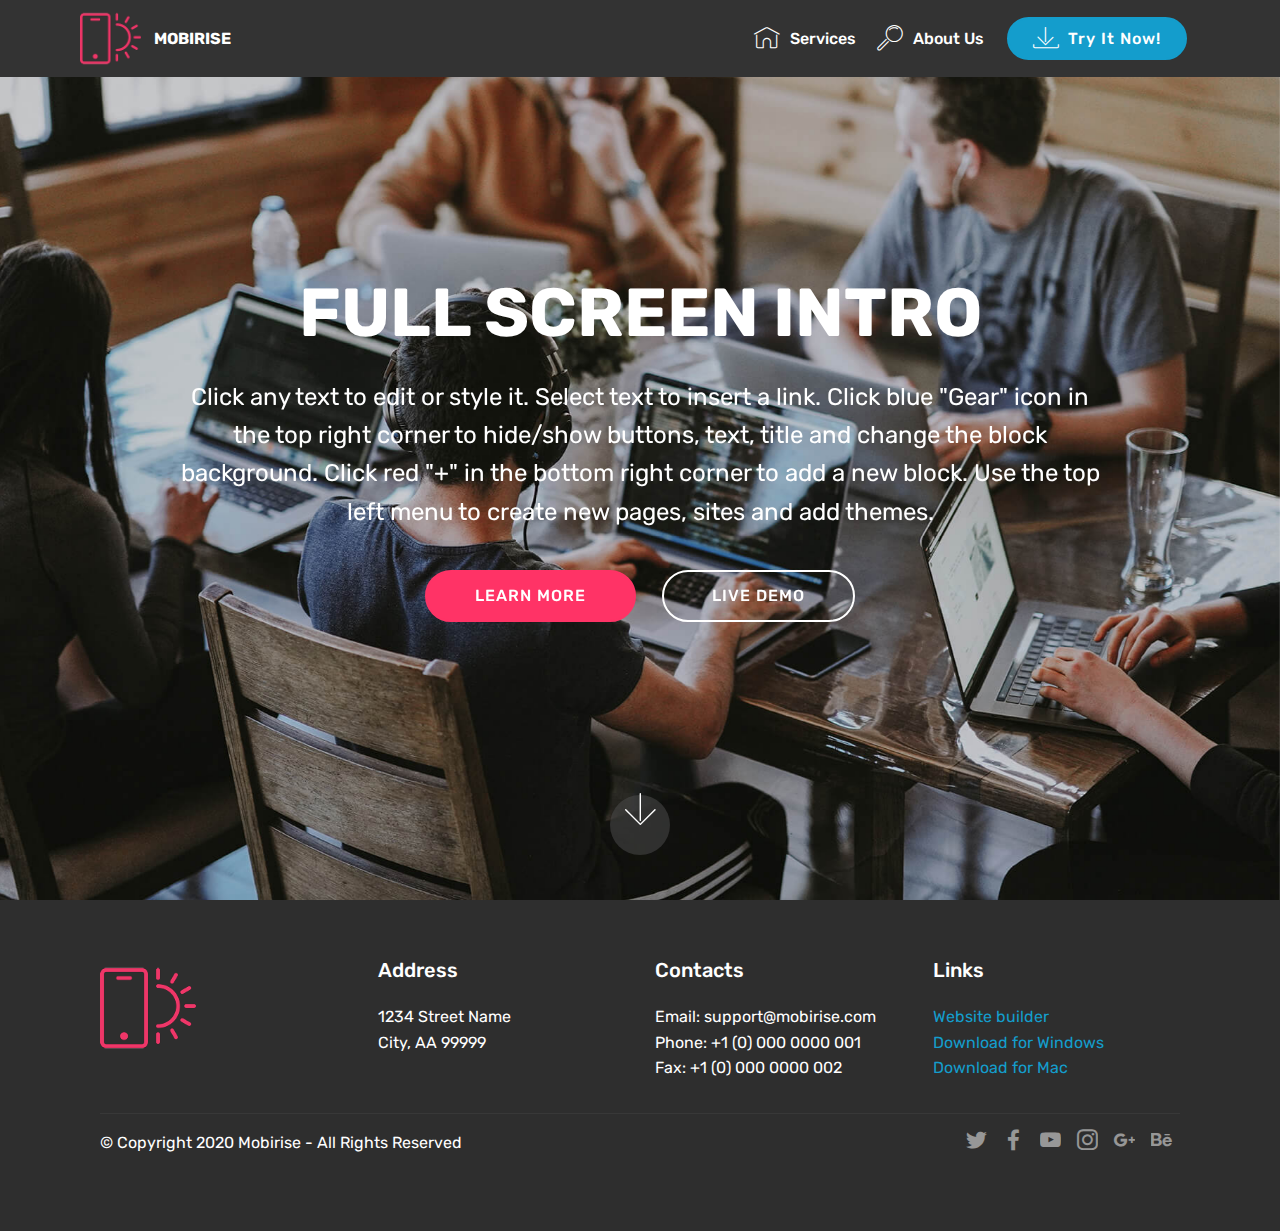
<file: index.html>
<!DOCTYPE html>
<html  >
<head>
  <!-- Site made with Mobirise Website Builder v4.12.4, https://mobirise.com -->
  <meta charset="UTF-8">
  <meta http-equiv="X-UA-Compatible" content="IE=edge">
  <meta name="generator" content="Mobirise v4.12.4, mobirise.com">
  <meta name="viewport" content="width=device-width, initial-scale=1, minimum-scale=1">
  <link rel="shortcut icon" href="assets/images/logo2.png" type="image/x-icon">
  <meta name="description" content="">
  
  
  <title>Home</title>
  <link rel="stylesheet" href="assets/web/assets/mobirise-icons/mobirise-icons.css">
  <link rel="stylesheet" href="assets/bootstrap/css/bootstrap.min.css">
  <link rel="stylesheet" href="assets/bootstrap/css/bootstrap-grid.min.css">
  <link rel="stylesheet" href="assets/bootstrap/css/bootstrap-reboot.min.css">
  <link rel="stylesheet" href="assets/socicon/css/styles.css">
  <link rel="stylesheet" href="assets/tether/tether.min.css">
  <link rel="stylesheet" href="assets/dropdown/css/style.css">
  <link rel="stylesheet" href="assets/theme/css/style.css">
  <link rel="preload" as="style" href="assets/mobirise/css/mbr-additional.css"><link rel="stylesheet" href="assets/mobirise/css/mbr-additional.css" type="text/css">
  
  
  
</head>
<body>
  <section class="menu cid-qTkzRZLJNu" once="menu" id="menu1-0">

    

    <nav class="navbar navbar-expand beta-menu navbar-dropdown align-items-center navbar-fixed-top navbar-toggleable-sm">
        <button class="navbar-toggler navbar-toggler-right" type="button" data-toggle="collapse" data-target="#navbarSupportedContent" aria-controls="navbarSupportedContent" aria-expanded="false" aria-label="Toggle navigation">
            <div class="hamburger">
                <span></span>
                <span></span>
                <span></span>
                <span></span>
            </div>
        </button>
        <div class="menu-logo">
            <div class="navbar-brand">
                <span class="navbar-logo">
                    <a href="https://mobirise.com">
                         <img src="assets/images/logo2.png" alt="Mobirise" style="height: 3.8rem;">
                    </a>
                </span>
                <span class="navbar-caption-wrap">
                    <a class="navbar-caption text-white display-4" href="https://mobirise.com">
                        MOBIRISE
                    </a>
                </span>
            </div>
        </div>
        <div class="collapse navbar-collapse" id="navbarSupportedContent">
            <ul class="navbar-nav nav-dropdown" data-app-modern-menu="true">
                <li class="nav-item">
                    <a class="nav-link link text-white display-4" href="https://mobirise.com">
                        <span class="mbri-home mbr-iconfont mbr-iconfont-btn"></span>
                        Services
                    </a>
                </li>
                <li class="nav-item">
                    <a class="nav-link link text-white display-4" href="https://mobirise.com">
                        <span class="mbri-search mbr-iconfont mbr-iconfont-btn"></span>
                        About Us
                    </a>
                </li>
            </ul>
            <div class="navbar-buttons mbr-section-btn">
                <a class="btn btn-sm btn-primary display-4" href="https://mobirise.com">
                    <span class="mbri-save mbr-iconfont mbr-iconfont-btn "></span>
                    Try It Now!
                </a>
            </div>
        </div>
    </nav>
</section>

<section class="engine"><a href="https://mobirise.info/u">bootstrap html templates</a></section><section class="cid-qTkA127IK8 mbr-fullscreen mbr-parallax-background" id="header2-1">

    

    

    <div class="container align-center">
        <div class="row justify-content-md-center">
            <div class="mbr-white col-md-10">
                <h1 class="mbr-section-title mbr-bold pb-3 mbr-fonts-style display-1">
                    FULL SCREEN INTRO
                </h1>
                
                <p class="mbr-text pb-3 mbr-fonts-style display-5">
                    Click any text to edit or style it. Select text to insert a link. Click blue "Gear" icon in the top right corner to hide/show buttons, text, title and change the block background. Click red "+" in the bottom right corner to add a new block. Use the top left menu to create new pages, sites and add themes.
                </p>
                <div class="mbr-section-btn">
                    <a class="btn btn-md btn-secondary display-4" href="https://mobirise.com">LEARN MORE</a>
                    <a class="btn btn-md btn-white-outline display-4" href="https://mobirise.com">LIVE DEMO</a>
                </div>
            </div>
        </div>
    </div>
    <div class="mbr-arrow hidden-sm-down" aria-hidden="true">
        <a href="#next">
            <i class="mbri-down mbr-iconfont"></i>
        </a>
    </div>
</section>

<section class="cid-qTkAaeaxX5" id="footer1-2">

    

    

    <div class="container">
        <div class="media-container-row content text-white">
            <div class="col-12 col-md-3">
                <div class="media-wrap">
                    <a href="https://mobirise.com/">
                        <img src="assets/images/logo2.png" alt="Mobirise">
                    </a>
                </div>
            </div>
            <div class="col-12 col-md-3 mbr-fonts-style display-7">
                <h5 class="pb-3">
                    Address
                </h5>
                <p class="mbr-text">
                    1234 Street Name
                    <br>City, AA 99999
                </p>
            </div>
            <div class="col-12 col-md-3 mbr-fonts-style display-7">
                <h5 class="pb-3">
                    Contacts
                </h5>
                <p class="mbr-text">
                    Email: support@mobirise.com
                    <br>Phone: +1 (0) 000 0000 001
                    <br>Fax: +1 (0) 000 0000 002
                </p>
            </div>
            <div class="col-12 col-md-3 mbr-fonts-style display-7">
                <h5 class="pb-3">
                    Links
                </h5>
                <p class="mbr-text">
                    <a class="text-primary" href="https://mobirise.com/">Website builder</a>
                    <br><a class="text-primary" href="https://mobirise.com/mobirise-free-win.zip">Download for Windows</a>
                    <br><a class="text-primary" href="https://mobirise.com/mobirise-free-mac.zip">Download for Mac</a>
                </p>
            </div>
        </div>
        <div class="footer-lower">
            <div class="media-container-row">
                <div class="col-sm-12">
                    <hr>
                </div>
            </div>
            <div class="media-container-row mbr-white">
                <div class="col-sm-6 copyright">
                    <p class="mbr-text mbr-fonts-style display-7">
                        © Copyright 2020 Mobirise - All Rights Reserved
                    </p>
                </div>
                <div class="col-md-6">
                    <div class="social-list align-right">
                        <div class="soc-item">
                            <a href="https://twitter.com/mobirise" target="_blank">
                                <span class="socicon-twitter socicon mbr-iconfont mbr-iconfont-social"></span>
                            </a>
                        </div>
                        <div class="soc-item">
                            <a href="https://www.facebook.com/pages/Mobirise/1616226671953247" target="_blank">
                                <span class="socicon-facebook socicon mbr-iconfont mbr-iconfont-social"></span>
                            </a>
                        </div>
                        <div class="soc-item">
                            <a href="https://www.youtube.com/c/mobirise" target="_blank">
                                <span class="socicon-youtube socicon mbr-iconfont mbr-iconfont-social"></span>
                            </a>
                        </div>
                        <div class="soc-item">
                            <a href="https://instagram.com/mobirise" target="_blank">
                                <span class="socicon-instagram socicon mbr-iconfont mbr-iconfont-social"></span>
                            </a>
                        </div>
                        <div class="soc-item">
                            <a href="https://plus.google.com/u/0/+Mobirise" target="_blank">
                                <span class="socicon-googleplus socicon mbr-iconfont mbr-iconfont-social"></span>
                            </a>
                        </div>
                        <div class="soc-item">
                            <a href="https://www.behance.net/Mobirise" target="_blank">
                                <span class="socicon-behance socicon mbr-iconfont mbr-iconfont-social"></span>
                            </a>
                        </div>
                    </div>
                </div>
            </div>
        </div>
    </div>
</section>


  <script src="assets/web/assets/jquery/jquery.min.js"></script>
  <script src="assets/popper/popper.min.js"></script>
  <script src="assets/bootstrap/js/bootstrap.min.js"></script>
  <script src="assets/tether/tether.min.js"></script>
  <script src="assets/dropdown/js/nav-dropdown.js"></script>
  <script src="assets/dropdown/js/navbar-dropdown.js"></script>
  <script src="assets/touchswipe/jquery.touch-swipe.min.js"></script>
  <script src="assets/parallax/jarallax.min.js"></script>
  <script src="assets/smoothscroll/smooth-scroll.js"></script>
  <script src="assets/theme/js/script.js"></script>
  
  
</body>
</html>
</file>
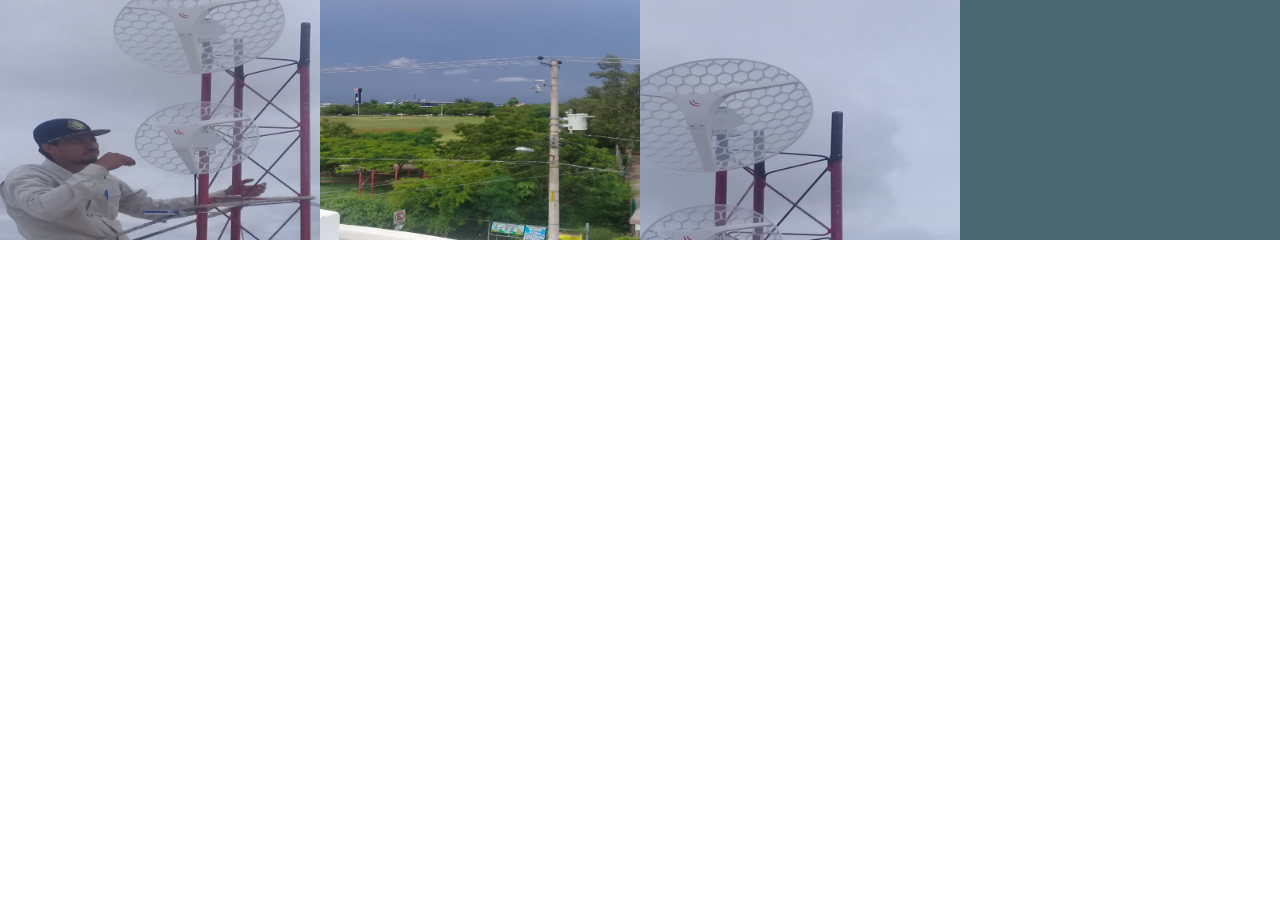
<file: page2.html>
<!DOCTYPE html>
<html >
<head>
  <!-- Site made with Mobirise Website Builder v4.8.4, https://mobirise.com -->
  <meta charset="UTF-8">
  <meta http-equiv="X-UA-Compatible" content="IE=edge">
  <meta name="generator" content="Mobirise v4.8.4, mobirise.com">
  <meta name="viewport" content="width=device-width, initial-scale=1, minimum-scale=1">
  <link rel="shortcut icon" href="assets/images/favicongrupoeliorange.png" type="image/x-icon">
  <meta name="description" content="Página conteniendo fotos que documentan muchos de los trabajos que en grupo eli se han realizado.">
  <title>Galeria</title>
  <link rel="stylesheet" href="https://fonts.googleapis.com/css?family=Roboto:700,400&subset=cyrillic,latin,greek,vietnamese">
  <link rel="stylesheet" href="assets/bootstrap/css/bootstrap.min.css">
  <link rel="stylesheet" href="assets/mobirise/css/style.css">
  <link rel="stylesheet" href="assets/mobirise-gallery/style.css">
  <link rel="stylesheet" href="assets/mobirise-slider/style.css">
  <link rel="stylesheet" href="assets/mobirise/css/mbr-additional.css" type="text/css">
  
  
  
</head>
<body>
  <section class="mbr-gallery mbr-section mbr-section--no-padding" id="gallery1-j" data-rv-view="22" style="background-color: rgb(76, 105, 114);">
    <!-- Gallery -->
    <div class=" mbr-gallery-layout-default">
        <div>
            <div class="row mbr-gallery-row no-gutter">

                <div class="col-lg-3 col-md-4 col-sm-6 col-xs-12 mbr-gallery-item">

                     

                    <a href="#lb-gallery1-j" data-slide-to="0" data-toggle="modal">
                        <img src="assets/images/20180908-135525-800x600.jpg" alt="" title="">
                        <span class="icon glyphicon glyphicon-zoom-in"></span>
                    </a>
                </div><div class="col-lg-3 col-md-4 col-sm-6 col-xs-12 mbr-gallery-item">

                     

                    <a href="#lb-gallery1-j" data-slide-to="1" data-toggle="modal">
                        <img src="assets/images/20180908-102257-800x601.jpg" alt="" title="">
                        <span class="icon glyphicon glyphicon-zoom-in"></span>
                    </a>
                </div><div class="col-lg-3 col-md-4 col-sm-6 col-xs-12 mbr-gallery-item">

                     

                    <a href="#lb-gallery1-j" data-slide-to="2" data-toggle="modal">
                        <img src="assets/images/20180908-135526-800x600.jpg" alt="" title="">
                        <span class="icon glyphicon glyphicon-zoom-in"></span>
                    </a>
                </div>
            </div>
        </div>
        <div class="clearfix"></div>
    </div>

    <!-- Lightbox -->
    <div data-app-prevent-settings="" class="mbr-slider modal fade carousel slide" tabindex="-1" data-keyboard="true" data-interval="false" id="lb-gallery1-j">
        <div class="modal-dialog">
            <div class="modal-content">
                <div class="modal-body">
                    <ol class="carousel-indicators">
                        <li data-app-prevent-settings="" data-target="#lb-gallery1-j" data-slide-to="0"></li><li data-app-prevent-settings="" data-target="#lb-gallery1-j" data-slide-to="1"></li><li data-app-prevent-settings="" data-target="#lb-gallery1-j" class=" active" data-slide-to="2"></li>
                    </ol>
                    <div class="carousel-inner">
                        <div class="item">
                            <img src="assets/images/20180908-135525.jpg" alt="" title="">
                        </div><div class="item">
                            <img src="assets/images/20180908-102257.jpg" alt="" title="">
                        </div><div class="item active">
                            <img src="assets/images/20180908-135526.jpg" alt="" title="">
                        </div>
                    </div>
                    <a class="left carousel-control" role="button" data-slide="prev" href="#lb-gallery1-j">
                        <span class="glyphicon glyphicon-menu-left" aria-hidden="true"></span>
                        <span class="sr-only">Previous</span>
                    </a>
                    <a class="right carousel-control" role="button" data-slide="next" href="#lb-gallery1-j">
                        <span class="glyphicon glyphicon-menu-right" aria-hidden="true"></span>
                        <span class="sr-only">Next</span>
                    </a>

                    <a class="close" href="#" role="button" data-dismiss="modal">
                        <span class="glyphicon glyphicon-remove" aria-hidden="true"></span>
                        <span class="sr-only">Close</span>
                    </a>
                </div>
            </div>
        </div>
    </div>
</section>


  <section class="engine"><a href="https://mobirise.info/u">bootstrap responsive templates</a></section><script src="assets/web/assets/jquery/jquery.min.js"></script>
  <script src="assets/bootstrap/js/bootstrap.min.js"></script>
  <script src="assets/smooth-scroll/smooth-scroll.js"></script>
  <script src="assets/masonry/masonry.pkgd.min.js"></script>
  <script src="assets/imagesloaded/imagesloaded.pkgd.min.js"></script>
  <script src="assets/bootstrap-carousel-swipe/bootstrap-carousel-swipe.js"></script>
  <script src="assets/mobirise/js/script.js"></script>
  <script src="assets/mobirise-gallery/script.js"></script>
  
  
</body>
</html>
</file>
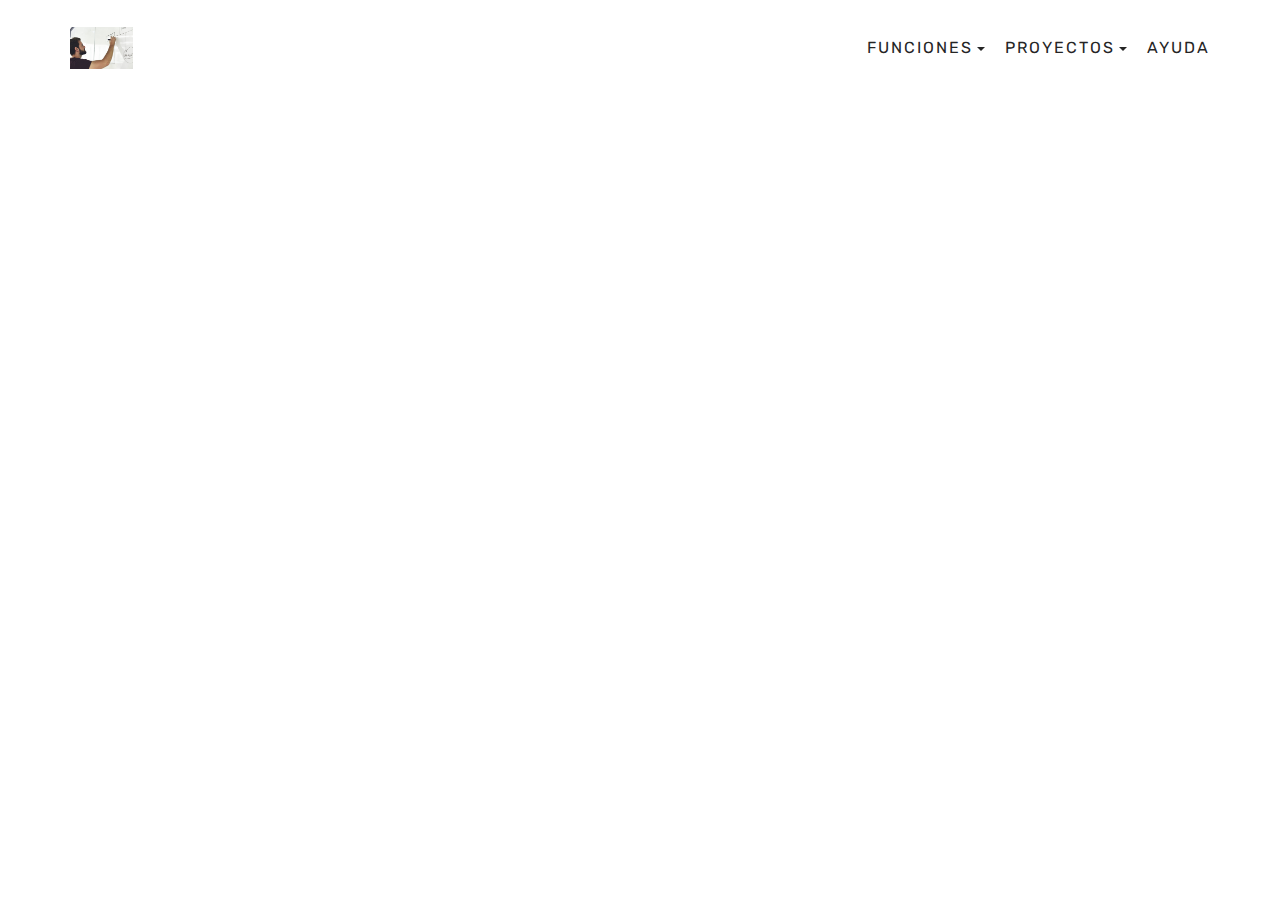
<file: page3.html>
<!DOCTYPE html>
<html >
<head>
  <!-- Site made with Mobirise Website Builder v4.8.4, https://mobirise.com -->
  <meta charset="UTF-8">
  <meta http-equiv="X-UA-Compatible" content="IE=edge">
  <meta name="generator" content="Mobirise v4.8.4, mobirise.com">
  <meta name="viewport" content="width=device-width, initial-scale=1, minimum-scale=1">
  <link rel="shortcut icon" href="assets/images/favicongrupoeliorange.png" type="image/x-icon">
  <meta name="description" content="Página para uso privado.">
  <title>Admin</title>
  <link rel="stylesheet" href="https://fonts.googleapis.com/css?family=Roboto:700,400&subset=cyrillic,latin,greek,vietnamese">
  <link rel="stylesheet" href="assets/bootstrap/css/bootstrap.min.css">
  <link rel="stylesheet" href="assets/mobirise/css/style.css">
  <link rel="stylesheet" href="assets/dropdown-menu/style.css">
  <link rel="stylesheet" href="assets/mobirise/css/mbr-additional.css" type="text/css">
  
  
  
</head>
<body>
  <section id="dropdown-menu-2btn-g" data-rv-view="19">

    <nav class="navbar navbar-dropdown">

        <div class="container">

            <div class="navbar-brand">
                <a href="https://grupoeli.github.io/grupoeli/" class="navbar-logo"><img src="assets/images/mbr-1920x1281.jpg" alt="Mobirise"></a>
                <a class="text-white" href="#top">GRUPO ELI</a>
            </div>

            <button class="navbar-toggler pull-xs-right hidden-md-up" type="button" data-toggle="collapse" data-target="#exCollapsingNavbar">
                <div class="hamburger-icon"></div>
            </button>

            <ul class="nav-dropdown collapse pull-xs-right navbar-toggleable-sm nav navbar-nav" id="exCollapsingNavbar"><li class="nav-item dropdown open"><a class="nav-link link dropdown-toggle" data-toggle="dropdown-submenu" href="https://mobirise.com/" aria-expanded="true">FUNCIONES</a><div class="dropdown-menu"><a class="dropdown-item" href="https://mobirise.com/">Clientes</a><a class="dropdown-item" href="https://mobirise.com/">Proveedores</a><div class="dropdown"><a class="dropdown-item dropdown-toggle" data-toggle="dropdown-submenu" href="https://mobirise.com/" aria-expanded="false">Galeria de Trabajos</a><div class="dropdown-menu dropdown-submenu"><a class="dropdown-item" href="https://electrica.mx/pdf/Electrica78.pdf">Revista Eléctrica No 78</a><a class="dropdown-item" href="https://mobirise.com/">Contact forms</a><a class="dropdown-item" href="page2.html">Instalación de Antenas</a><a class="dropdown-item" href="page4.html">Aniversario de JLR 4 oct &nbsp;2018</a><a class="dropdown-item" href="https://mobirise.com/">Google maps</a><a class="dropdown-item" href="https://mobirise.com/">Social buttons</a><a class="dropdown-item" href="https://mobirise.com/">Google fonts</a><a class="dropdown-item" href="https://mobirise.com/">Video background</a></div></div><a class="dropdown-item" href="page7.html" aria-expanded="true">Descargas</a><a class="dropdown-item" href="https://mobirise.com/">Bitácora</a></div></li><li class="nav-item dropdown"><a class="nav-link link dropdown-toggle" href="https://mobirise.com/" aria-expanded="false" data-toggle="dropdown-submenu">PROYECTOS</a><div class="dropdown-menu"><a class="dropdown-item" href="https://mobirise.com/" aria-expanded="true">Lora</a><a class="dropdown-item" href="https://mobirise.com/" aria-expanded="true">Arduino</a><a class="dropdown-item" href="page6.html" aria-expanded="true">Cámara IP Provision I3</a></div></li><li class="nav-item"><a class="nav-link link" href="https://mobirise.com/">AYUDA</a></li></ul>

        </div>

    </nav>

</section>


  <section class="engine"><a href="https://mobirise.info/a">online website builder</a></section><script src="assets/web/assets/jquery/jquery.min.js"></script>
  <script src="assets/bootstrap/js/bootstrap.min.js"></script>
  <script src="assets/smooth-scroll/smooth-scroll.js"></script>
  <script src="assets/mobirise/js/script.js"></script>
  <script src="assets/dropdown-menu/script.js"></script>
  
  
</body>
</html>
</file>
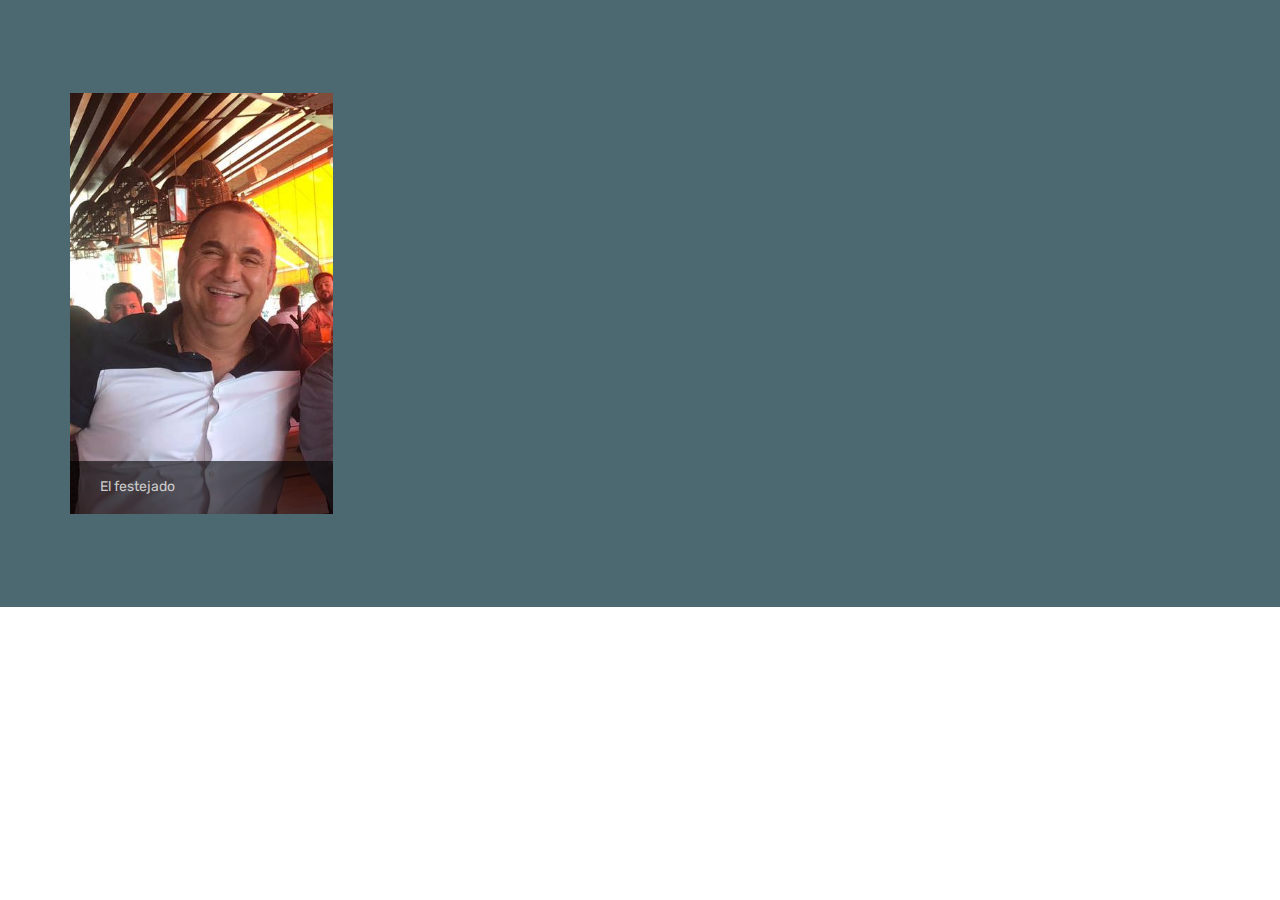
<file: page4.html>
<!DOCTYPE html>
<html >
<head>
  <!-- Site made with Mobirise Website Builder v4.8.4, https://mobirise.com -->
  <meta charset="UTF-8">
  <meta http-equiv="X-UA-Compatible" content="IE=edge">
  <meta name="generator" content="Mobirise v4.8.4, mobirise.com">
  <meta name="viewport" content="width=device-width, initial-scale=1, minimum-scale=1">
  <link rel="shortcut icon" href="assets/images/favicongrupoeliorange.png" type="image/x-icon">
  <meta name="description" content="Web Page Builder Description">
  <title>Galeria JLR 4 oct</title>
  <link rel="stylesheet" href="https://fonts.googleapis.com/css?family=Roboto:700,400&subset=cyrillic,latin,greek,vietnamese">
  <link rel="stylesheet" href="assets/bootstrap/css/bootstrap.min.css">
  <link rel="stylesheet" href="assets/mobirise/css/style.css">
  <link rel="stylesheet" href="assets/mobirise-gallery/style.css">
  <link rel="stylesheet" href="assets/mobirise-slider/style.css">
  <link rel="stylesheet" href="assets/mobirise/css/mbr-additional.css" type="text/css">
  
  
  
</head>
<body>
  <section class="mbr-gallery mbr-section mbr-section--no-padding" id="gallery1-l" data-rv-view="37" style="background-color: rgb(76, 105, 114);">
    <!-- Gallery -->
    <div class=" mbr-gallery-layout-default container" style="padding-top: 93px; padding-bottom: 93px;">
        <div>
            <div class="row mbr-gallery-row">

                <div class="col-lg-3 col-md-4 col-sm-6 col-xs-12 mbr-gallery-item">

                     <figcaption class="mbr-figure__caption mbr-figure__caption--std-grid">
                        <div class="mbr-caption-background"></div>
                        <small class="mbr-figure__caption-small">El festejado</small>
                    </figcaption>

                    <a href="#lb-gallery1-l" data-slide-to="0" data-toggle="modal">
                        <img src="assets/images/img-20181003-wa0001-379x608.jpg" alt="" title="">
                        <span class="icon glyphicon glyphicon-zoom-in"></span>
                    </a>
                </div>
            </div>
        </div>
        <div class="clearfix"></div>
    </div>

    <!-- Lightbox -->
    <div data-app-prevent-settings="" class="mbr-slider modal fade carousel slide" tabindex="-1" data-keyboard="true" data-interval="false" id="lb-gallery1-l">
        <div class="modal-dialog">
            <div class="modal-content">
                <div class="modal-body">
                    <ol class="carousel-indicators">
                        <li data-app-prevent-settings="" data-target="#lb-gallery1-l" class=" active" data-slide-to="0"></li>
                    </ol>
                    <div class="carousel-inner">
                        <div class="item active">
                            <img src="assets/images/img-20181003-wa0001.jpg" alt="" title="">
                        </div>
                    </div>
                    <a class="left carousel-control" role="button" data-slide="prev" href="#lb-gallery1-l">
                        <span class="glyphicon glyphicon-menu-left" aria-hidden="true"></span>
                        <span class="sr-only">Previous</span>
                    </a>
                    <a class="right carousel-control" role="button" data-slide="next" href="#lb-gallery1-l">
                        <span class="glyphicon glyphicon-menu-right" aria-hidden="true"></span>
                        <span class="sr-only">Next</span>
                    </a>

                    <a class="close" href="#" role="button" data-dismiss="modal">
                        <span class="glyphicon glyphicon-remove" aria-hidden="true"></span>
                        <span class="sr-only">Close</span>
                    </a>
                </div>
            </div>
        </div>
    </div>
</section>


  <section class="engine"><a href="https://mobirise.info/k">develop free website</a></section><script src="assets/web/assets/jquery/jquery.min.js"></script>
  <script src="assets/bootstrap/js/bootstrap.min.js"></script>
  <script src="assets/smooth-scroll/smooth-scroll.js"></script>
  <script src="assets/masonry/masonry.pkgd.min.js"></script>
  <script src="assets/imagesloaded/imagesloaded.pkgd.min.js"></script>
  <script src="assets/bootstrap-carousel-swipe/bootstrap-carousel-swipe.js"></script>
  <script src="assets/mobirise/js/script.js"></script>
  <script src="assets/mobirise-gallery/script.js"></script>
  
  
</body>
</html>
</file>
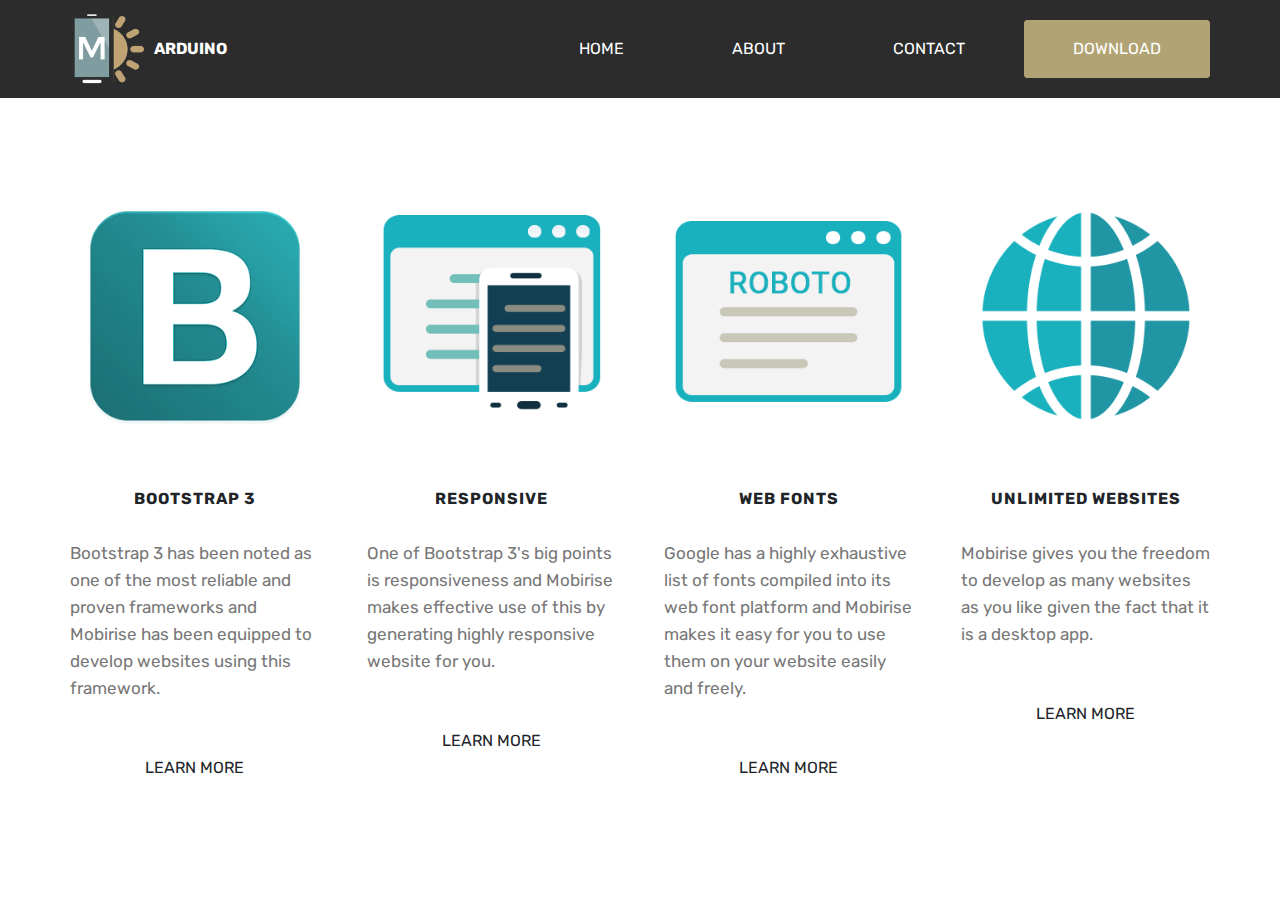
<file: page5.html>
<!DOCTYPE html>
<html >
<head>
  <!-- Site made with Mobirise Website Builder v4.8.4, https://mobirise.com -->
  <meta charset="UTF-8">
  <meta http-equiv="X-UA-Compatible" content="IE=edge">
  <meta name="generator" content="Mobirise v4.8.4, mobirise.com">
  <meta name="viewport" content="width=device-width, initial-scale=1, minimum-scale=1">
  <link rel="shortcut icon" href="assets/images/favicongrupoeliorange.png" type="image/x-icon">
  <meta name="description" content="Web Builder Description">
  <title>Arduino</title>
  <link rel="stylesheet" href="https://fonts.googleapis.com/css?family=Roboto:700,400&subset=cyrillic,latin,greek,vietnamese">
  <link rel="stylesheet" href="assets/bootstrap/css/bootstrap.min.css">
  <link rel="stylesheet" href="assets/mobirise/css/style.css">
  <link rel="stylesheet" href="assets/mobirise/css/mbr-additional.css" type="text/css">
  
  
  
</head>
<body>
  <section class="mbr-navbar mbr-navbar--freeze mbr-navbar--absolute mbr-navbar--sticky mbr-navbar--auto-collapse" id="ext_menu-e" data-rv-view="44">
    <div class="mbr-navbar__section mbr-section">
        <div class="mbr-section__container container">
            <div class="mbr-navbar__container">
                <div class="mbr-navbar__column mbr-navbar__column--s mbr-navbar__brand">
                    <span class="mbr-navbar__brand-link mbr-brand mbr-brand--inline">
                        <span class="mbr-brand__logo"><a href="https://mobirise.com"><img src="assets/images/logo.png" class="mbr-navbar__brand-img mbr-brand__img" alt="Mobirise"></a></span>
                        <span class="mbr-brand__name"><a class="mbr-brand__name text-white" href="https://mobirise.com">ARDUINO</a></span>
                    </span>
                </div>
                <div class="mbr-navbar__hamburger mbr-hamburger"><span class="mbr-hamburger__line"></span></div>
                <div class="mbr-navbar__column mbr-navbar__menu">
                    <nav class="mbr-navbar__menu-box mbr-navbar__menu-box--inline-right">
                        <div class="mbr-navbar__column">
                            <ul class="mbr-navbar__items mbr-navbar__items--right float-left mbr-buttons mbr-buttons--freeze mbr-buttons--right btn-decorator mbr-buttons--active"><li class="mbr-navbar__item"><a class="mbr-buttons__link btn text-white" href="https://mobirise.com">HOME</a></li><li class="mbr-navbar__item"><a class="mbr-buttons__link btn text-white" href="https://mobirise.com">ABOUT</a></li><li class="mbr-navbar__item"><a class="mbr-buttons__link btn text-white" href="https://mobirise.com">CONTACT</a></li></ul>                            
                            <ul class="mbr-navbar__items mbr-navbar__items--right mbr-buttons mbr-buttons--freeze mbr-buttons--right btn-inverse mbr-buttons--active"><li class="mbr-navbar__item"><a class="mbr-buttons__btn btn btn-danger" href="https://mobirise.com">DOWNLOAD</a></li></ul>
                        </div>
                    </nav>
                </div>
            </div>
        </div>
    </div>
</section>

<section class="engine"><a href="https://mobirise.info/z">best css templates</a></section><section class="mbr-section mbr-section--relative mbr-section--fixed-size mbr-after-navbar" id="features1-f" data-rv-view="46" style="background-color: rgb(255, 255, 255);">
    
    
    <div class="mbr-section__container container mbr-section__container--std-top-padding" style="padding-top: 93px;">
        <div class="mbr-section__row row">
            <div class="mbr-section__col col-xs-12 col-md-3 col-sm-6">
                <div class="mbr-section__container mbr-section__container--center mbr-section__container--middle">
                    <figure class="mbr-figure"><img src="assets/images/bootstrap.png" class="mbr-figure__img"></figure>
                </div>
                <div class="mbr-section__container mbr-section__container--middle">
                    <div class="mbr-header mbr-header--reduce mbr-header--center mbr-header--wysiwyg">
                        <h3 class="mbr-header__text">BOOTSTRAP 3</h3>
                    </div>
                </div>
                <div class="mbr-section__container mbr-section__container--middle">
                    <div class="mbr-article mbr-article--wysiwyg">
                        <p>Bootstrap 3 has been noted as one of the most reliable and proven frameworks and Mobirise has been equipped to develop websites using this framework.</p>
                    </div>
                </div>
                <div class="mbr-section__container mbr-section__container--last" style="padding-bottom: 93px;">
                    <div class="mbr-buttons mbr-buttons--center"><a href="https://mobirise.com" class="mbr-buttons__btn btn btn-wrap btn-xs-lg btn-default">LEARN MORE</a></div>
                </div>
            </div>
            <div class="mbr-section__col col-xs-12 col-md-3 col-sm-6">
                <div class="mbr-section__container mbr-section__container--center mbr-section__container--middle">
                    <figure class="mbr-figure"><img src="assets/images/responsive.png" class="mbr-figure__img"></figure>
                </div>
                <div class="mbr-section__container mbr-section__container--middle">
                    <div class="mbr-header mbr-header--reduce mbr-header--center mbr-header--wysiwyg">
                        <h3 class="mbr-header__text">RESPONSIVE</h3>
                    </div>
                </div>
                <div class="mbr-section__container mbr-section__container--middle">
                    <div class="mbr-article mbr-article--wysiwyg">
                        <p>One of Bootstrap 3's big points is responsiveness and Mobirise makes effective use of this by generating highly responsive website for you.</p>
                    </div>
                </div>
                <div class="mbr-section__container mbr-section__container--last" style="padding-bottom: 93px;">
                    <div class="mbr-buttons mbr-buttons--center"><a href="https://mobirise.com" class="mbr-buttons__btn btn btn-wrap btn-xs-lg btn-default">LEARN MORE</a></div>
                </div>
            </div>
            <div class="clearfix visible-sm-block"></div>
            <div class="mbr-section__col col-xs-12 col-md-3 col-sm-6">
                <div class="mbr-section__container mbr-section__container--center mbr-section__container--middle">
                    <figure class="mbr-figure"><img src="assets/images/google-fonts.png" class="mbr-figure__img"></figure>
                </div>
                <div class="mbr-section__container mbr-section__container--middle">
                    <div class="mbr-header mbr-header--reduce mbr-header--center mbr-header--wysiwyg">
                        <h3 class="mbr-header__text">WEB FONTS</h3>
                    </div>
                </div>
                <div class="mbr-section__container mbr-section__container--middle">
                    <div class="mbr-article mbr-article--wysiwyg">
                        <p>Google has a highly exhaustive list of fonts compiled into its web font platform and Mobirise makes it easy for you to use them on your website easily and freely.</p>
                    </div>
                </div>
                <div class="mbr-section__container mbr-section__container--last" style="padding-bottom: 93px;">
                    <div class="mbr-buttons mbr-buttons--center"><a href="https://mobirise.com" class="mbr-buttons__btn btn btn-wrap btn-xs-lg btn-default">LEARN MORE</a></div>
                </div>
            </div>
            
            <div class="mbr-section__col col-xs-12 col-md-3 col-sm-6">
                <div class="mbr-section__container mbr-section__container--center mbr-section__container--middle">
                    <figure class="mbr-figure"><img src="assets/images/unlimited-websites.png" class="mbr-figure__img"></figure>
                </div>
                <div class="mbr-section__container mbr-section__container--middle">
                    <div class="mbr-header mbr-header--reduce mbr-header--center mbr-header--wysiwyg">
                        <h3 class="mbr-header__text">UNLIMITED WEBSITES</h3>
                    </div>
                </div>
                <div class="mbr-section__container mbr-section__container--middle">
                    <div class="mbr-article mbr-article--wysiwyg">
                        <p>Mobirise gives you the freedom to develop as many websites as you like given the fact that it is a desktop app.</p>
                    </div>
                </div>
                <div class="mbr-section__container mbr-section__container--last" style="padding-bottom: 93px;">
                    <div class="mbr-buttons mbr-buttons--center"><a href="https://mobirise.com" class="mbr-buttons__btn btn btn-wrap btn-xs-lg btn-default">LEARN MORE</a></div>
                </div>
            </div>
            
            
            
        </div>
    </div>
</section>


  <script src="assets/web/assets/jquery/jquery.min.js"></script>
  <script src="assets/bootstrap/js/bootstrap.min.js"></script>
  <script src="assets/smooth-scroll/smooth-scroll.js"></script>
  <script src="assets/mobirise/js/script.js"></script>
  
  
</body>
</html>
</file>
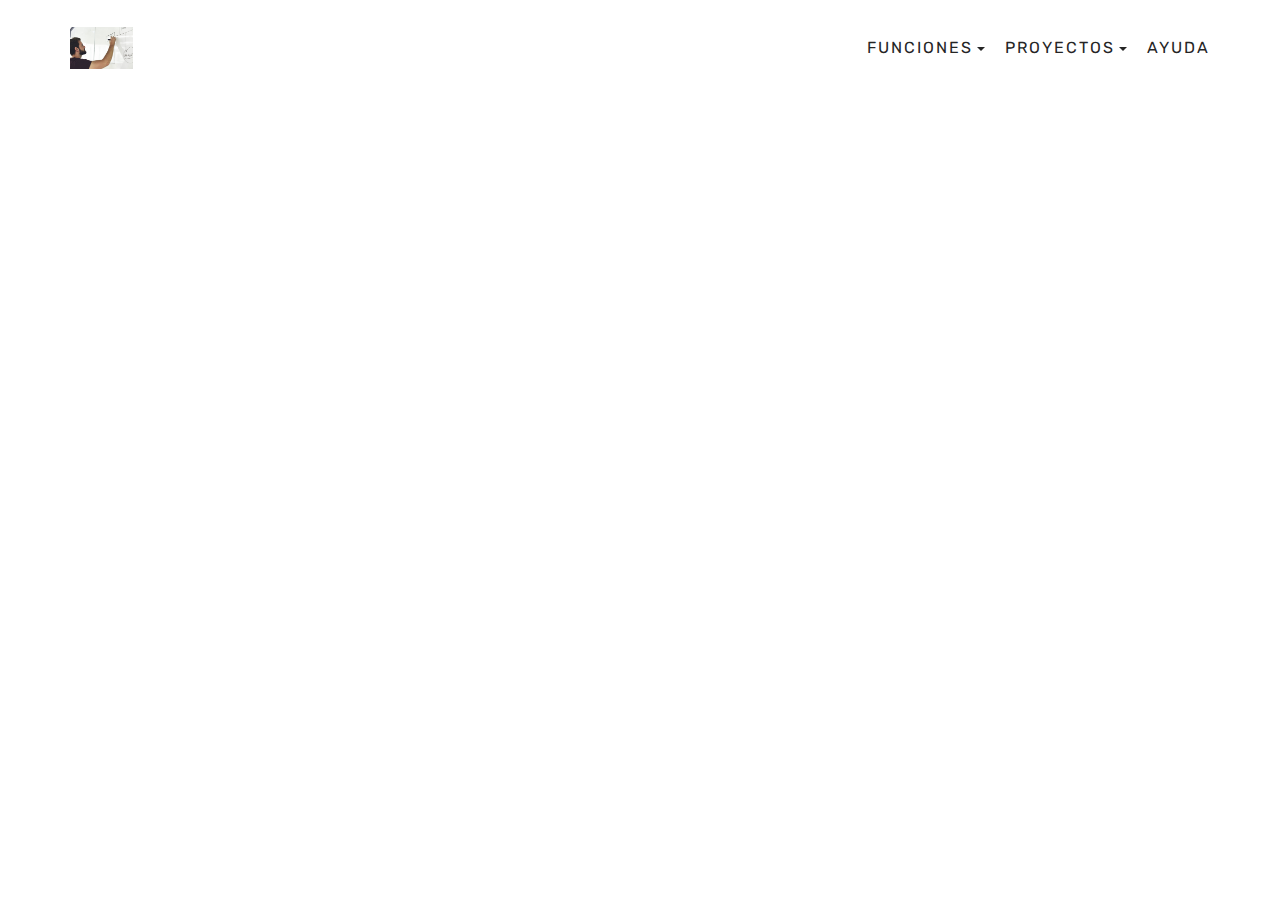
<file: page6.html>
<!DOCTYPE html>
<html >
<head>
  <!-- Site made with Mobirise Website Builder v4.8.4, https://mobirise.com -->
  <meta charset="UTF-8">
  <meta http-equiv="X-UA-Compatible" content="IE=edge">
  <meta name="generator" content="Mobirise v4.8.4, mobirise.com">
  <meta name="viewport" content="width=device-width, initial-scale=1, minimum-scale=1">
  <link rel="shortcut icon" href="assets/images/favicongrupoeliorange.png" type="image/x-icon">
  <meta name="description" content="Website Generator Description">
  <title>Camara Provision I3</title>
  <link rel="stylesheet" href="https://fonts.googleapis.com/css?family=Roboto:700,400&subset=cyrillic,latin,greek,vietnamese">
  <link rel="stylesheet" href="assets/bootstrap/css/bootstrap.min.css">
  <link rel="stylesheet" href="assets/mobirise/css/style.css">
  <link rel="stylesheet" href="assets/dropdown-menu/style.css">
  <link rel="stylesheet" href="assets/mobirise/css/mbr-additional.css" type="text/css">
  
  
  
</head>
<body>
  <section id="dropdown-menu-2btn-g" data-rv-view="49">

    <nav class="navbar navbar-dropdown">

        <div class="container">

            <div class="navbar-brand">
                <a href="https://grupoeli.github.io/grupoeli/" class="navbar-logo"><img src="assets/images/mbr-1920x1281.jpg" alt="Mobirise"></a>
                <a class="text-white" href="#top">GRUPO ELI</a>
            </div>

            <button class="navbar-toggler pull-xs-right hidden-md-up" type="button" data-toggle="collapse" data-target="#exCollapsingNavbar">
                <div class="hamburger-icon"></div>
            </button>

            <ul class="nav-dropdown collapse pull-xs-right navbar-toggleable-sm nav navbar-nav" id="exCollapsingNavbar"><li class="nav-item dropdown open"><a class="nav-link link dropdown-toggle" data-toggle="dropdown-submenu" href="https://mobirise.com/" aria-expanded="true">FUNCIONES</a><div class="dropdown-menu"><a class="dropdown-item" href="https://mobirise.com/">Clientes</a><a class="dropdown-item" href="https://mobirise.com/">Proveedores</a><div class="dropdown"><a class="dropdown-item dropdown-toggle" data-toggle="dropdown-submenu" href="https://mobirise.com/" aria-expanded="false">Galeria de Trabajos</a><div class="dropdown-menu dropdown-submenu"><a class="dropdown-item" href="https://electrica.mx/pdf/Electrica78.pdf">Revista Eléctrica No 78</a><a class="dropdown-item" href="https://mobirise.com/">Contact forms</a><a class="dropdown-item" href="page2.html">Instalación de Antenas</a><a class="dropdown-item" href="page4.html">Aniversario de JLR 4 oct &nbsp;2018</a><a class="dropdown-item" href="https://mobirise.com/">Google maps</a><a class="dropdown-item" href="https://mobirise.com/">Social buttons</a><a class="dropdown-item" href="https://mobirise.com/">Google fonts</a><a class="dropdown-item" href="https://mobirise.com/">Video background</a></div></div><a class="dropdown-item" href="page7.html" aria-expanded="true">Descargas</a><a class="dropdown-item" href="https://mobirise.com/">Bitácora</a></div></li><li class="nav-item dropdown"><a class="nav-link link dropdown-toggle" href="https://mobirise.com/" aria-expanded="false" data-toggle="dropdown-submenu">PROYECTOS</a><div class="dropdown-menu"><a class="dropdown-item" href="https://mobirise.com/" aria-expanded="true">Lora</a><a class="dropdown-item" href="https://mobirise.com/" aria-expanded="true">Arduino</a><a class="dropdown-item" href="page6.html" aria-expanded="true">Cámara IP Provision I3</a></div></li><li class="nav-item"><a class="nav-link link" href="https://mobirise.com/">AYUDA</a></li></ul>

        </div>

    </nav>

</section>


  <section class="engine"><a href="https://mobirise.info/p">website templates free download</a></section><script src="assets/web/assets/jquery/jquery.min.js"></script>
  <script src="assets/bootstrap/js/bootstrap.min.js"></script>
  <script src="assets/smooth-scroll/smooth-scroll.js"></script>
  <script src="assets/mobirise/js/script.js"></script>
  <script src="assets/dropdown-menu/script.js"></script>
  
  
</body>
</html>
</file>
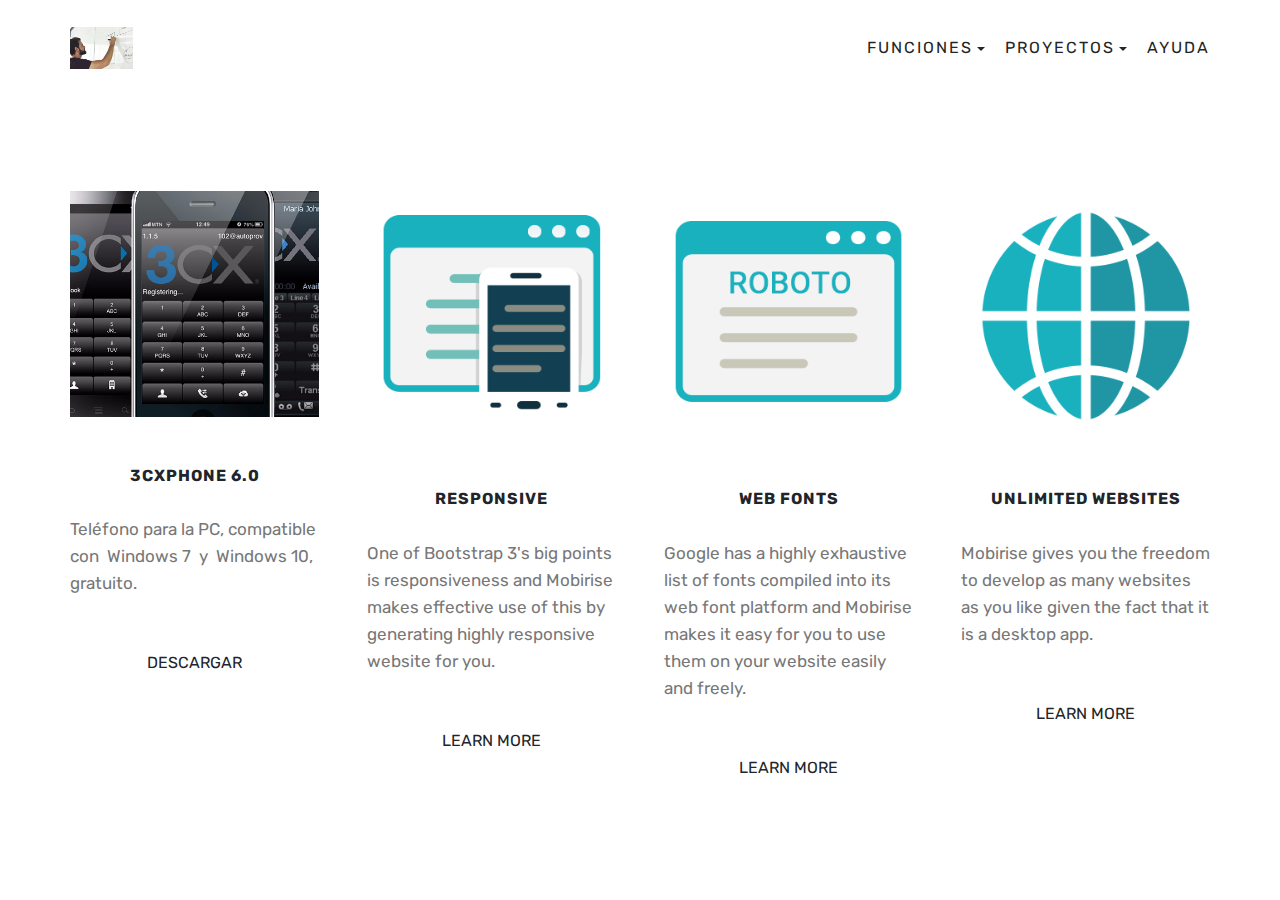
<file: page7.html>
<!DOCTYPE html>
<html >
<head>
  <!-- Site made with Mobirise Website Builder v4.8.4, https://mobirise.com -->
  <meta charset="UTF-8">
  <meta http-equiv="X-UA-Compatible" content="IE=edge">
  <meta name="generator" content="Mobirise v4.8.4, mobirise.com">
  <meta name="viewport" content="width=device-width, initial-scale=1, minimum-scale=1">
  <link rel="shortcut icon" href="assets/images/favicongrupoeliorange.png" type="image/x-icon">
  <meta name="description" content="Web Page Builder Description">
  <title>Descargas</title>
  <link rel="stylesheet" href="https://fonts.googleapis.com/css?family=Roboto:700,400&subset=cyrillic,latin,greek,vietnamese">
  <link rel="stylesheet" href="assets/bootstrap/css/bootstrap.min.css">
  <link rel="stylesheet" href="assets/mobirise/css/style.css">
  <link rel="stylesheet" href="assets/dropdown-menu/style.css">
  <link rel="stylesheet" href="assets/mobirise/css/mbr-additional.css" type="text/css">
  
  
  
</head>
<body>
  <section id="dropdown-menu-2btn-e" data-rv-view="87">

    <nav class="navbar navbar-dropdown">

        <div class="container">

            <div class="navbar-brand">
                <a href="https://grupoeli.github.io/grupoeli/" class="navbar-logo"><img src="assets/images/mbr-1920x1281.jpg" alt="Mobirise"></a>
                <a class="text-white" href="#top">GRUPO ELI</a>
            </div>

            <button class="navbar-toggler pull-xs-right hidden-md-up" type="button" data-toggle="collapse" data-target="#exCollapsingNavbar">
                <div class="hamburger-icon"></div>
            </button>

            <ul class="nav-dropdown collapse pull-xs-right navbar-toggleable-sm nav navbar-nav" id="exCollapsingNavbar"><li class="nav-item dropdown open"><a class="nav-link link dropdown-toggle" data-toggle="dropdown-submenu" href="https://mobirise.com/" aria-expanded="true">FUNCIONES</a><div class="dropdown-menu"><a class="dropdown-item" href="https://mobirise.com/">Clientes</a><a class="dropdown-item" href="https://mobirise.com/">Proveedores</a><div class="dropdown"><a class="dropdown-item dropdown-toggle" data-toggle="dropdown-submenu" href="https://mobirise.com/" aria-expanded="false">Galeria de Trabajos</a><div class="dropdown-menu dropdown-submenu"><a class="dropdown-item" href="https://electrica.mx/pdf/Electrica78.pdf">Revista Eléctrica No 78</a><a class="dropdown-item" href="https://mobirise.com/">Contact forms</a><a class="dropdown-item" href="page2.html">Instalación de Antenas</a><a class="dropdown-item" href="page4.html">Aniversario de JLR 4 oct &nbsp;2018</a><a class="dropdown-item" href="https://mobirise.com/">Google maps</a><a class="dropdown-item" href="https://mobirise.com/">Social buttons</a><a class="dropdown-item" href="https://mobirise.com/">Google fonts</a><a class="dropdown-item" href="https://mobirise.com/">Video background</a></div></div><a class="dropdown-item" href="page7.html" aria-expanded="true">Descargas</a><a class="dropdown-item" href="https://mobirise.com/">Bitácora</a></div></li><li class="nav-item dropdown"><a class="nav-link link dropdown-toggle" href="https://mobirise.com/" aria-expanded="false" data-toggle="dropdown-submenu">PROYECTOS</a><div class="dropdown-menu"><a class="dropdown-item" href="https://mobirise.com/" aria-expanded="true">Lora</a><a class="dropdown-item" href="https://mobirise.com/" aria-expanded="true">Arduino</a><a class="dropdown-item" href="page6.html" aria-expanded="true">Cámara IP Provision I3</a></div></li><li class="nav-item"><a class="nav-link link" href="https://mobirise.com/">AYUDA</a></li></ul>

        </div>

    </nav>

</section>

<section class="engine"><a href="https://mobirise.info/c">site builder</a></section><section class="mbr-section mbr-section--relative mbr-section--fixed-size mbr-after-navbar" id="features1-f" data-rv-view="124" style="background-color: rgb(255, 255, 255);">
    
    
    <div class="mbr-section__container container mbr-section__container--std-top-padding" style="padding-top: 93px;">
        <div class="mbr-section__row row">
            <div class="mbr-section__col col-xs-12 col-md-3 col-sm-6">
                <div class="mbr-section__container mbr-section__container--center mbr-section__container--middle">
                    <figure class="mbr-figure"><img src="assets/images/3cxphone-voip-providers.jpg" class="mbr-figure__img"></figure>
                </div>
                <div class="mbr-section__container mbr-section__container--middle">
                    <div class="mbr-header mbr-header--reduce mbr-header--center mbr-header--wysiwyg">
                        <h3 class="mbr-header__text">3CXPHONE 6.0</h3>
                    </div>
                </div>
                <div class="mbr-section__container mbr-section__container--middle">
                    <div class="mbr-article mbr-article--wysiwyg">
                        <p>Teléfono para la PC, compatible con &nbsp;Windows 7 &nbsp;y &nbsp;Windows 10,&nbsp;<br>gratuito.</p>
                    </div>
                </div>
                <div class="mbr-section__container mbr-section__container--last" style="padding-bottom: 93px;">
                    <div class="mbr-buttons mbr-buttons--center"><a href="https://www.3cx.com/downloads/3CXPhone6.msi" class="mbr-buttons__btn btn btn-wrap btn-xs-lg btn-default" target="_blank">DESCARGAR</a></div>
                </div>
            </div>
            <div class="mbr-section__col col-xs-12 col-md-3 col-sm-6">
                <div class="mbr-section__container mbr-section__container--center mbr-section__container--middle">
                    <figure class="mbr-figure"><img src="assets/images/responsive.png" class="mbr-figure__img"></figure>
                </div>
                <div class="mbr-section__container mbr-section__container--middle">
                    <div class="mbr-header mbr-header--reduce mbr-header--center mbr-header--wysiwyg">
                        <h3 class="mbr-header__text">RESPONSIVE</h3>
                    </div>
                </div>
                <div class="mbr-section__container mbr-section__container--middle">
                    <div class="mbr-article mbr-article--wysiwyg">
                        <p>One of Bootstrap 3's big points is responsiveness and Mobirise makes effective use of this by generating highly responsive website for you.</p>
                    </div>
                </div>
                <div class="mbr-section__container mbr-section__container--last" style="padding-bottom: 93px;">
                    <div class="mbr-buttons mbr-buttons--center"><a href="https://mobirise.com" class="mbr-buttons__btn btn btn-wrap btn-xs-lg btn-default">LEARN MORE</a></div>
                </div>
            </div>
            <div class="clearfix visible-sm-block"></div>
            <div class="mbr-section__col col-xs-12 col-md-3 col-sm-6">
                <div class="mbr-section__container mbr-section__container--center mbr-section__container--middle">
                    <figure class="mbr-figure"><img src="assets/images/google-fonts.png" class="mbr-figure__img"></figure>
                </div>
                <div class="mbr-section__container mbr-section__container--middle">
                    <div class="mbr-header mbr-header--reduce mbr-header--center mbr-header--wysiwyg">
                        <h3 class="mbr-header__text">WEB FONTS</h3>
                    </div>
                </div>
                <div class="mbr-section__container mbr-section__container--middle">
                    <div class="mbr-article mbr-article--wysiwyg">
                        <p>Google has a highly exhaustive list of fonts compiled into its web font platform and Mobirise makes it easy for you to use them on your website easily and freely.</p>
                    </div>
                </div>
                <div class="mbr-section__container mbr-section__container--last" style="padding-bottom: 93px;">
                    <div class="mbr-buttons mbr-buttons--center"><a href="https://mobirise.com" class="mbr-buttons__btn btn btn-wrap btn-xs-lg btn-default">LEARN MORE</a></div>
                </div>
            </div>
            
            <div class="mbr-section__col col-xs-12 col-md-3 col-sm-6">
                <div class="mbr-section__container mbr-section__container--center mbr-section__container--middle">
                    <figure class="mbr-figure"><img src="assets/images/unlimited-websites.png" class="mbr-figure__img"></figure>
                </div>
                <div class="mbr-section__container mbr-section__container--middle">
                    <div class="mbr-header mbr-header--reduce mbr-header--center mbr-header--wysiwyg">
                        <h3 class="mbr-header__text">UNLIMITED WEBSITES</h3>
                    </div>
                </div>
                <div class="mbr-section__container mbr-section__container--middle">
                    <div class="mbr-article mbr-article--wysiwyg">
                        <p>Mobirise gives you the freedom to develop as many websites as you like given the fact that it is a desktop app.</p>
                    </div>
                </div>
                <div class="mbr-section__container mbr-section__container--last" style="padding-bottom: 93px;">
                    <div class="mbr-buttons mbr-buttons--center"><a href="https://mobirise.com" class="mbr-buttons__btn btn btn-wrap btn-xs-lg btn-default">LEARN MORE</a></div>
                </div>
            </div>
            
            
            
        </div>
    </div>
</section>


  <script src="assets/web/assets/jquery/jquery.min.js"></script>
  <script src="assets/bootstrap/js/bootstrap.min.js"></script>
  <script src="assets/smooth-scroll/smooth-scroll.js"></script>
  <script src="assets/mobirise/js/script.js"></script>
  <script src="assets/dropdown-menu/script.js"></script>
  
  
</body>
</html>
</file>
<file: assets/web/assets/mobirise-icons/mobirise-icons.css>
@font-face {
  font-family: 'MobiriseIcons';
  src:  url('mobirise-icons.eot?spat4u');
  src:  url('mobirise-icons.eot?spat4u#iefix') format('embedded-opentype'),
    url('mobirise-icons.ttf?spat4u') format('truetype'),
    url('mobirise-icons.woff?spat4u') format('woff'),
    url('mobirise-icons.svg?spat4u#MobiriseIcons') format('svg');
  font-weight: normal;
  font-style: normal;
  font-display: swap;
}

[class^="mbri-"], [class*=" mbri-"] {
  /* use !important to prevent issues with browser extensions that change fonts */
  font-family: MobiriseIcons !important;
  speak: none;
  font-style: normal;
  font-weight: normal;
  font-variant: normal;
  text-transform: none;
  line-height: 1;

  /* Better Font Rendering =========== */
  -webkit-font-smoothing: antialiased;
  -moz-osx-font-smoothing: grayscale;
}

.mbri-add-submenu:before {
  content: "\e900";
}
.mbri-alert:before {
  content: "\e901";
}
.mbri-align-center:before {
  content: "\e902";
}
.mbri-align-justify:before {
  content: "\e903";
}
.mbri-align-left:before {
  content: "\e904";
}
.mbri-align-right:before {
  content: "\e905";
}
.mbri-android:before {
  content: "\e906";
}
.mbri-apple:before {
  content: "\e907";
}
.mbri-arrow-down:before {
  content: "\e908";
}
.mbri-arrow-next:before {
  content: "\e909";
}
.mbri-arrow-prev:before {
  content: "\e90a";
}
.mbri-arrow-up:before {
  content: "\e90b";
}
.mbri-bold:before {
  content: "\e90c";
}
.mbri-bookmark:before {
  content: "\e90d";
}
.mbri-bootstrap:before {
  content: "\e90e";
}
.mbri-briefcase:before {
  content: "\e90f";
}
.mbri-browse:before {
  content: "\e910";
}
.mbri-bulleted-list:before {
  content: "\e911";
}
.mbri-calendar:before {
  content: "\e912";
}
.mbri-camera:before {
  content: "\e913";
}
.mbri-cart-add:before {
  content: "\e914";
}
.mbri-cart-full:before {
  content: "\e915";
}
.mbri-cash:before {
  content: "\e916";
}
.mbri-change-style:before {
  content: "\e917";
}
.mbri-chat:before {
  content: "\e918";
}
.mbri-clock:before {
  content: "\e919";
}
.mbri-close:before {
  content: "\e91a";
}
.mbri-cloud:before {
  content: "\e91b";
}
.mbri-code:before {
  content: "\e91c";
}
.mbri-contact-form:before {
  content: "\e91d";
}
.mbri-credit-card:before {
  content: "\e91e";
}
.mbri-cursor-click:before {
  content: "\e91f";
}
.mbri-cust-feedback:before {
  content: "\e920";
}
.mbri-database:before {
  content: "\e921";
}
.mbri-delivery:before {
  content: "\e922";
}
.mbri-desktop:before {
  content: "\e923";
}
.mbri-devices:before {
  content: "\e924";
}
.mbri-down:before {
  content: "\e925";
}
.mbri-download:before {
  content: "\e989";
}
.mbri-drag-n-drop:before {
  content: "\e927";
}
.mbri-drag-n-drop2:before {
  content: "\e928";
}
.mbri-edit:before {
  content: "\e929";
}
.mbri-edit2:before {
  content: "\e92a";
}
.mbri-error:before {
  content: "\e92b";
}
.mbri-extension:before {
  content: "\e92c";
}
.mbri-features:before {
  content: "\e92d";
}
.mbri-file:before {
  content: "\e92e";
}
.mbri-flag:before {
  content: "\e92f";
}
.mbri-folder:before {
  content: "\e930";
}
.mbri-gift:before {
  content: "\e931";
}
.mbri-github:before {
  content: "\e932";
}
.mbri-globe:before {
  content: "\e933";
}
.mbri-globe-2:before {
  content: "\e934";
}
.mbri-growing-chart:before {
  content: "\e935";
}
.mbri-hearth:before {
  content: "\e936";
}
.mbri-help:before {
  content: "\e937";
}
.mbri-home:before {
  content: "\e938";
}
.mbri-hot-cup:before {
  content: "\e939";
}
.mbri-idea:before {
  content: "\e93a";
}
.mbri-image-gallery:before {
  content: "\e93b";
}
.mbri-image-slider:before {
  content: "\e93c";
}
.mbri-info:before {
  content: "\e93d";
}
.mbri-italic:before {
  content: "\e93e";
}
.mbri-key:before {
  content: "\e93f";
}
.mbri-laptop:before {
  content: "\e940";
}
.mbri-layers:before {
  content: "\e941";
}
.mbri-left-right:before {
  content: "\e942";
}
.mbri-left:before {
  content: "\e943";
}
.mbri-letter:before {
  content: "\e944";
}
.mbri-like:before {
  content: "\e945";
}
.mbri-link:before {
  content: "\e946";
}
.mbri-lock:before {
  content: "\e947";
}
.mbri-login:before {
  content: "\e948";
}
.mbri-logout:before {
  content: "\e949";
}
.mbri-magic-stick:before {
  content: "\e94a";
}
.mbri-map-pin:before {
  content: "\e94b";
}
.mbri-menu:before {
  content: "\e94c";
}
.mbri-mobile:before {
  content: "\e94d";
}
.mbri-mobile2:before {
  content: "\e94e";
}
.mbri-mobirise:before {
  content: "\e94f";
}
.mbri-more-horizontal:before {
  content: "\e950";
}
.mbri-more-vertical:before {
  content: "\e951";
}
.mbri-music:before {
  content: "\e952";
}
.mbri-new-file:before {
  content: "\e953";
}
.mbri-numbered-list:before {
  content: "\e954";
}
.mbri-opened-folder:before {
  content: "\e955";
}
.mbri-pages:before {
  content: "\e956";
}
.mbri-paper-plane:before {
  content: "\e957";
}
.mbri-paperclip:before {
  content: "\e958";
}
.mbri-photo:before {
  content: "\e959";
}
.mbri-photos:before {
  content: "\e95a";
}
.mbri-pin:before {
  content: "\e95b";
}
.mbri-play:before {
  content: "\e95c";
}
.mbri-plus:before {
  content: "\e95d";
}
.mbri-preview:before {
  content: "\e95e";
}
.mbri-print:before {
  content: "\e95f";
}
.mbri-protect:before {
  content: "\e960";
}
.mbri-question:before {
  content: "\e961";
}
.mbri-quote-left:before {
  content: "\e962";
}
.mbri-quote-right:before {
  content: "\e963";
}
.mbri-refresh:before {
  content: "\e964";
}
.mbri-responsive:before {
  content: "\e965";
}
.mbri-right:before {
  content: "\e966";
}
.mbri-rocket:before {
  content: "\e967";
}
.mbri-sad-face:before {
  content: "\e968";
}
.mbri-sale:before {
  content: "\e969";
}
.mbri-save:before {
  content: "\e96a";
}
.mbri-search:before {
  content: "\e96b";
}
.mbri-setting:before {
  content: "\e96c";
}
.mbri-setting2:before {
  content: "\e96d";
}
.mbri-setting3:before {
  content: "\e96e";
}
.mbri-share:before {
  content: "\e96f";
}
.mbri-shopping-bag:before {
  content: "\e970";
}
.mbri-shopping-basket:before {
  content: "\e971";
}
.mbri-shopping-cart:before {
  content: "\e972";
}
.mbri-sites:before {
  content: "\e973";
}
.mbri-smile-face:before {
  content: "\e974";
}
.mbri-speed:before {
  content: "\e975";
}
.mbri-star:before {
  content: "\e976";
}
.mbri-success:before {
  content: "\e977";
}
.mbri-sun:before {
  content: "\e978";
}
.mbri-sun2:before {
  content: "\e979";
}
.mbri-tablet:before {
  content: "\e97a";
}
.mbri-tablet-vertical:before {
  content: "\e97b";
}
.mbri-target:before {
  content: "\e97c";
}
.mbri-timer:before {
  content: "\e97d";
}
.mbri-to-ftp:before {
  content: "\e97e";
}
.mbri-to-local-drive:before {
  content: "\e97f";
}
.mbri-touch-swipe:before {
  content: "\e980";
}
.mbri-touch:before {
  content: "\e981";
}
.mbri-trash:before {
  content: "\e982";
}
.mbri-underline:before {
  content: "\e983";
}
.mbri-unlink:before {
  content: "\e984";
}
.mbri-unlock:before {
  content: "\e985";
}
.mbri-up-down:before {
  content: "\e986";
}
.mbri-up:before {
  content: "\e987";
}
.mbri-update:before {
  content: "\e988";
}
.mbri-upload:before {
 content: "\e926"; 
}
.mbri-user:before {
  content: "\e98a";
}
.mbri-user2:before {
  content: "\e98b";
}
.mbri-users:before {
  content: "\e98c";
}
.mbri-video:before {
  content: "\e98d";
}
.mbri-video-play:before {
  content: "\e98e";
}
.mbri-watch:before {
  content: "\e98f";
}
.mbri-website-theme:before {
  content: "\e990";
}
.mbri-wifi:before {
  content: "\e991";
}
.mbri-windows:before {
  content: "\e992";
}
.mbri-zoom-out:before {
  content: "\e993";
}
.mbri-redo:before {
  content: "\e994";
}
.mbri-undo:before {
  content: "\e995";
}
</file>
<file: assets/socicon/css/styles.css>
@charset "UTF-8";

@font-face {
  font-family: 'Socicon';
  src:  url('../fonts/socicon.eot');
  src:  url('../fonts/socicon.eot?#iefix') format('embedded-opentype'),
    url('../fonts/socicon.woff2') format('woff2'),
    url('../fonts/socicon.ttf') format('truetype'),
    url('../fonts/socicon.woff') format('woff'),
    url('../fonts/socicon.svg#socicon') format('svg');
  font-weight: normal;
  font-style: normal;
}

[data-icon]:before {
  font-family: "socicon" !important;
  content: attr(data-icon);
  font-style: normal !important;
  font-weight: normal !important;
  font-variant: normal !important;
  text-transform: none !important;
  speak: none;
  line-height: 1;
  -webkit-font-smoothing: antialiased;
  -moz-osx-font-smoothing: grayscale;
}

[class^="socicon-"], [class*=" socicon-"] {
  /* use !important to prevent issues with browser extensions that change fonts */
  font-family: 'Socicon' !important;
  speak: none;
  font-style: normal;
  font-weight: normal;
  font-variant: normal;
  text-transform: none;
  line-height: 1;

  /* Better Font Rendering =========== */
  -webkit-font-smoothing: antialiased;
  -moz-osx-font-smoothing: grayscale;
}

.socicon-eitaa:before {
  content: "\e97c";
}
.socicon-soroush:before {
  content: "\e97d";
}
.socicon-bale:before {
  content: "\e97e";
}
.socicon-zazzle:before {
  content: "\e97b";
}
.socicon-society6:before {
  content: "\e97a";
}
.socicon-redbubble:before {
  content: "\e979";
}
.socicon-avvo:before {
  content: "\e978";
}
.socicon-stitcher:before {
  content: "\e977";
}
.socicon-googlehangouts:before {
  content: "\e974";
}
.socicon-dlive:before {
  content: "\e975";
}
.socicon-vsco:before {
  content: "\e976";
}
.socicon-flipboard:before {
  content: "\e973";
}
.socicon-ubuntu:before {
  content: "\e958";
}
.socicon-artstation:before {
  content: "\e959";
}
.socicon-invision:before {
  content: "\e95a";
}
.socicon-torial:before {
  content: "\e95b";
}
.socicon-collectorz:before {
  content: "\e95c";
}
.socicon-seenthis:before {
  content: "\e95d";
}
.socicon-googleplaymusic:before {
  content: "\e95e";
}
.socicon-debian:before {
  content: "\e95f";
}
.socicon-filmfreeway:before {
  content: "\e960";
}
.socicon-gnome:before {
  content: "\e961";
}
.socicon-itchio:before {
  content: "\e962";
}
.socicon-jamendo:before {
  content: "\e963";
}
.socicon-mix:before {
  content: "\e964";
}
.socicon-sharepoint:before {
  content: "\e965";
}
.socicon-tinder:before {
  content: "\e966";
}
.socicon-windguru:before {
  content: "\e967";
}
.socicon-cdbaby:before {
  content: "\e968";
}
.socicon-elementaryos:before {
  content: "\e969";
}
.socicon-stage32:before {
  content: "\e96a";
}
.socicon-tiktok:before {
  content: "\e96b";
}
.socicon-gitter:before {
  content: "\e96c";
}
.socicon-letterboxd:before {
  content: "\e96d";
}
.socicon-threema:before {
  content: "\e96e";
}
.socicon-splice:before {
  content: "\e96f";
}
.socicon-metapop:before {
  content: "\e970";
}
.socicon-naver:before {
  content: "\e971";
}
.socicon-remote:before {
  content: "\e972";
}
.socicon-internet:before {
  content: "\e957";
}
.socicon-moddb:before {
  content: "\e94b";
}
.socicon-indiedb:before {
  content: "\e94c";
}
.socicon-traxsource:before {
  content: "\e94d";
}
.socicon-gamefor:before {
  content: "\e94e";
}
.socicon-pixiv:before {
  content: "\e94f";
}
.socicon-myanimelist:before {
  content: "\e950";
}
.socicon-blackberry:before {
  content: "\e951";
}
.socicon-wickr:before {
  content: "\e952";
}
.socicon-spip:before {
  content: "\e953";
}
.socicon-napster:before {
  content: "\e954";
}
.socicon-beatport:before {
  content: "\e955";
}
.socicon-hackerone:before {
  content: "\e956";
}
.socicon-hackernews:before {
  content: "\e946";
}
.socicon-smashwords:before {
  content: "\e947";
}
.socicon-kobo:before {
  content: "\e948";
}
.socicon-bookbub:before {
  content: "\e949";
}
.socicon-mailru:before {
  content: "\e94a";
}
.socicon-gitlab:before {
  content: "\e945";
}
.socicon-instructables:before {
  content: "\e944";
}
.socicon-portfolio:before {
  content: "\e943";
}
.socicon-codered:before {
  content: "\e940";
}
.socicon-origin:before {
  content: "\e941";
}
.socicon-nextdoor:before {
  content: "\e942";
}
.socicon-udemy:before {
  content: "\e93f";
}
.socicon-livemaster:before {
  content: "\e93e";
}
.socicon-crunchbase:before {
  content: "\e93b";
}
.socicon-homefy:before {
  content: "\e93c";
}
.socicon-calendly:before {
  content: "\e93d";
}
.socicon-realtor:before {
  content: "\e90f";
}
.socicon-tidal:before {
  content: "\e910";
}
.socicon-qobuz:before {
  content: "\e911";
}
.socicon-natgeo:before {
  content: "\e912";
}
.socicon-mastodon:before {
  content: "\e913";
}
.socicon-unsplash:before {
  content: "\e914";
}
.socicon-homeadvisor:before {
  content: "\e915";
}
.socicon-angieslist:before {
  content: "\e916";
}
.socicon-codepen:before {
  content: "\e917";
}
.socicon-slack:before {
  content: "\e918";
}
.socicon-openaigym:before {
  content: "\e919";
}
.socicon-logmein:before {
  content: "\e91a";
}
.socicon-fiverr:before {
  content: "\e91b";
}
.socicon-gotomeeting:before {
  content: "\e91c";
}
.socicon-aliexpress:before {
  content: "\e91d";
}
.socicon-guru:before {
  content: "\e91e";
}
.socicon-appstore:before {
  content: "\e91f";
}
.socicon-homes:before {
  content: "\e920";
}
.socicon-zoom:before {
  content: "\e921";
}
.socicon-alibaba:before {
  content: "\e922";
}
.socicon-craigslist:before {
  content: "\e923";
}
.socicon-wix:before {
  content: "\e924";
}
.socicon-redfin:before {
  content: "\e925";
}
.socicon-googlecalendar:before {
  content: "\e926";
}
.socicon-shopify:before {
  content: "\e927";
}
.socicon-freelancer:before {
  content: "\e928";
}
.socicon-seedrs:before {
  content: "\e929";
}
.socicon-bing:before {
  content: "\e92a";
}
.socicon-doodle:before {
  content: "\e92b";
}
.socicon-bonanza:before {
  content: "\e92c";
}
.socicon-squarespace:before {
  content: "\e92d";
}
.socicon-toptal:before {
  content: "\e92e";
}
.socicon-gust:before {
  content: "\e92f";
}
.socicon-ask:before {
  content: "\e930";
}
.socicon-trulia:before {
  content: "\e931";
}
.socicon-loomly:before {
  content: "\e932";
}
.socicon-ghost:before {
  content: "\e933";
}
.socicon-upwork:before {
  content: "\e934";
}
.socicon-fundable:before {
  content: "\e935";
}
.socicon-booking:before {
  content: "\e936";
}
.socicon-googlemaps:before {
  content: "\e937";
}
.socicon-zillow:before {
  content: "\e938";
}
.socicon-niconico:before {
  content: "\e939";
}
.socicon-toneden:before {
  content: "\e93a";
}
.socicon-augment:before {
  content: "\e908";
}
.socicon-bitbucket:before {
  content: "\e909";
}
.socicon-fyuse:before {
  content: "\e90a";
}
.socicon-yt-gaming:before {
  content: "\e90b";
}
.socicon-sketchfab:before {
  content: "\e90c";
}
.socicon-mobcrush:before {
  content: "\e90d";
}
.socicon-microsoft:before {
  content: "\e90e";
}
.socicon-pandora:before {
  content: "\e907";
}
.socicon-messenger:before {
  content: "\e906";
}
.socicon-gamewisp:before {
  content: "\e905";
}
.socicon-bloglovin:before {
  content: "\e904";
}
.socicon-tunein:before {
  content: "\e903";
}
.socicon-gamejolt:before {
  content: "\e901";
}
.socicon-trello:before {
  content: "\e902";
}
.socicon-spreadshirt:before {
  content: "\e900";
}
.socicon-500px:before {
  content: "\e000";
}
.socicon-8tracks:before {
  content: "\e001";
}
.socicon-airbnb:before {
  content: "\e002";
}
.socicon-alliance:before {
  content: "\e003";
}
.socicon-amazon:before {
  content: "\e004";
}
.socicon-amplement:before {
  content: "\e005";
}
.socicon-android:before {
  content: "\e006";
}
.socicon-angellist:before {
  content: "\e007";
}
.socicon-apple:before {
  content: "\e008";
}
.socicon-appnet:before {
  content: "\e009";
}
.socicon-baidu:before {
  content: "\e00a";
}
.socicon-bandcamp:before {
  content: "\e00b";
}
.socicon-battlenet:before {
  content: "\e00c";
}
.socicon-mixer:before {
  content: "\e00d";
}
.socicon-bebee:before {
  content: "\e00e";
}
.socicon-bebo:before {
  content: "\e00f";
}
.socicon-behance:before {
  content: "\e010";
}
.socicon-blizzard:before {
  content: "\e011";
}
.socicon-blogger:before {
  content: "\e012";
}
.socicon-buffer:before {
  content: "\e013";
}
.socicon-chrome:before {
  content: "\e014";
}
.socicon-coderwall:before {
  content: "\e015";
}
.socicon-curse:before {
  content: "\e016";
}
.socicon-dailymotion:before {
  content: "\e017";
}
.socicon-deezer:before {
  content: "\e018";
}
.socicon-delicious:before {
  content: "\e019";
}
.socicon-deviantart:before {
  content: "\e01a";
}
.socicon-diablo:before {
  content: "\e01b";
}
.socicon-digg:before {
  content: "\e01c";
}
.socicon-discord:before {
  content: "\e01d";
}
.socicon-disqus:before {
  content: "\e01e";
}
.socicon-douban:before {
  content: "\e01f";
}
.socicon-draugiem:before {
  content: "\e020";
}
.socicon-dribbble:before {
  content: "\e021";
}
.socicon-drupal:before {
  content: "\e022";
}
.socicon-ebay:before {
  content: "\e023";
}
.socicon-ello:before {
  content: "\e024";
}
.socicon-endomodo:before {
  content: "\e025";
}
.socicon-envato:before {
  content: "\e026";
}
.socicon-etsy:before {
  content: "\e027";
}
.socicon-facebook:before {
  content: "\e028";
}
.socicon-feedburner:before {
  content: "\e029";
}
.socicon-filmweb:before {
  content: "\e02a";
}
.socicon-firefox:before {
  content: "\e02b";
}
.socicon-flattr:before {
  content: "\e02c";
}
.socicon-flickr:before {
  content: "\e02d";
}
.socicon-formulr:before {
  content: "\e02e";
}
.socicon-forrst:before {
  content: "\e02f";
}
.socicon-foursquare:before {
  content: "\e030";
}
.socicon-friendfeed:before {
  content: "\e031";
}
.socicon-github:before {
  content: "\e032";
}
.socicon-goodreads:before {
  content: "\e033";
}
.socicon-google:before {
  content: "\e034";
}
.socicon-googlescholar:before {
  content: "\e035";
}
.socicon-googlegroups:before {
  content: "\e036";
}
.socicon-googlephotos:before {
  content: "\e037";
}
.socicon-googleplus:before {
  content: "\e038";
}
.socicon-grooveshark:before {
  content: "\e039";
}
.socicon-hackerrank:before {
  content: "\e03a";
}
.socicon-hearthstone:before {
  content: "\e03b";
}
.socicon-hellocoton:before {
  content: "\e03c";
}
.socicon-heroes:before {
  content: "\e03d";
}
.socicon-smashcast:before {
  content: "\e03e";
}
.socicon-horde:before {
  content: "\e03f";
}
.socicon-houzz:before {
  content: "\e040";
}
.socicon-icq:before {
  content: "\e041";
}
.socicon-identica:before {
  content: "\e042";
}
.socicon-imdb:before {
  content: "\e043";
}
.socicon-instagram:before {
  content: "\e044";
}
.socicon-issuu:before {
  content: "\e045";
}
.socicon-istock:before {
  content: "\e046";
}
.socicon-itunes:before {
  content: "\e047";
}
.socicon-keybase:before {
  content: "\e048";
}
.socicon-lanyrd:before {
  content: "\e049";
}
.socicon-lastfm:before {
  content: "\e04a";
}
.socicon-line:before {
  content: "\e04b";
}
.socicon-linkedin:before {
  content: "\e04c";
}
.socicon-livejournal:before {
  content: "\e04d";
}
.socicon-lyft:before {
  content: "\e04e";
}
.socicon-macos:before {
  content: "\e04f";
}
.socicon-mail:before {
  content: "\e050";
}
.socicon-medium:before {
  content: "\e051";
}
.socicon-meetup:before {
  content: "\e052";
}
.socicon-mixcloud:before {
  content: "\e053";
}
.socicon-modelmayhem:before {
  content: "\e054";
}
.socicon-mumble:before {
  content: "\e055";
}
.socicon-myspace:before {
  content: "\e056";
}
.socicon-newsvine:before {
  content: "\e057";
}
.socicon-nintendo:before {
  content: "\e058";
}
.socicon-npm:before {
  content: "\e059";
}
.socicon-odnoklassniki:before {
  content: "\e05a";
}
.socicon-openid:before {
  content: "\e05b";
}
.socicon-opera:before {
  content: "\e05c";
}
.socicon-outlook:before {
  content: "\e05d";
}
.socicon-overwatch:before {
  content: "\e05e";
}
.socicon-patreon:before {
  content: "\e05f";
}
.socicon-paypal:before {
  content: "\e060";
}
.socicon-periscope:before {
  content: "\e061";
}
.socicon-persona:before {
  content: "\e062";
}
.socicon-pinterest:before {
  content: "\e063";
}
.socicon-play:before {
  content: "\e064";
}
.socicon-player:before {
  content: "\e065";
}
.socicon-playstation:before {
  content: "\e066";
}
.socicon-pocket:before {
  content: "\e067";
}
.socicon-qq:before {
  content: "\e068";
}
.socicon-quora:before {
  content: "\e069";
}
.socicon-raidcall:before {
  content: "\e06a";
}
.socicon-ravelry:before {
  content: "\e06b";
}
.socicon-reddit:before {
  content: "\e06c";
}
.socicon-renren:before {
  content: "\e06d";
}
.socicon-researchgate:before {
  content: "\e06e";
}
.socicon-residentadvisor:before {
  content: "\e06f";
}
.socicon-reverbnation:before {
  content: "\e070";
}
.socicon-rss:before {
  content: "\e071";
}
.socicon-sharethis:before {
  content: "\e072";
}
.socicon-skype:before {
  content: "\e073";
}
.socicon-slideshare:before {
  content: "\e074";
}
.socicon-smugmug:before {
  content: "\e075";
}
.socicon-snapchat:before {
  content: "\e076";
}
.socicon-songkick:before {
  content: "\e077";
}
.socicon-soundcloud:before {
  content: "\e078";
}
.socicon-spotify:before {
  content: "\e079";
}
.socicon-stackexchange:before {
  content: "\e07a";
}
.socicon-stackoverflow:before {
  content: "\e07b";
}
.socicon-starcraft:before {
  content: "\e07c";
}
.socicon-stayfriends:before {
  content: "\e07d";
}
.socicon-steam:before {
  content: "\e07e";
}
.socicon-storehouse:before {
  content: "\e07f";
}
.socicon-strava:before {
  content: "\e080";
}
.socicon-streamjar:before {
  content: "\e081";
}
.socicon-stumbleupon:before {
  content: "\e082";
}
.socicon-swarm:before {
  content: "\e083";
}
.socicon-teamspeak:before {
  content: "\e084";
}
.socicon-teamviewer:before {
  content: "\e085";
}
.socicon-technorati:before {
  content: "\e086";
}
.socicon-telegram:before {
  content: "\e087";
}
.socicon-tripadvisor:before {
  content: "\e088";
}
.socicon-tripit:before {
  content: "\e089";
}
.socicon-triplej:before {
  content: "\e08a";
}
.socicon-tumblr:before {
  content: "\e08b";
}
.socicon-twitch:before {
  content: "\e08c";
}
.socicon-twitter:before {
  content: "\e08d";
}
.socicon-uber:before {
  content: "\e08e";
}
.socicon-ventrilo:before {
  content: "\e08f";
}
.socicon-viadeo:before {
  content: "\e090";
}
.socicon-viber:before {
  content: "\e091";
}
.socicon-viewbug:before {
  content: "\e092";
}
.socicon-vimeo:before {
  content: "\e093";
}
.socicon-vine:before {
  content: "\e094";
}
.socicon-vkontakte:before {
  content: "\e095";
}
.socicon-warcraft:before {
  content: "\e096";
}
.socicon-wechat:before {
  content: "\e097";
}
.socicon-weibo:before {
  content: "\e098";
}
.socicon-whatsapp:before {
  content: "\e099";
}
.socicon-wikipedia:before {
  content: "\e09a";
}
.socicon-windows:before {
  content: "\e09b";
}
.socicon-wordpress:before {
  content: "\e09c";
}
.socicon-wykop:before {
  content: "\e09d";
}
.socicon-xbox:before {
  content: "\e09e";
}
.socicon-xing:before {
  content: "\e09f";
}
.socicon-yahoo:before {
  content: "\e0a0";
}
.socicon-yammer:before {
  content: "\e0a1";
}
.socicon-yandex:before {
  content: "\e0a2";
}
.socicon-yelp:before {
  content: "\e0a3";
}
.socicon-younow:before {
  content: "\e0a4";
}
.socicon-youtube:before {
  content: "\e0a5";
}
.socicon-zapier:before {
  content: "\e0a6";
}
.socicon-zerply:before {
  content: "\e0a7";
}
.socicon-zomato:before {
  content: "\e0a8";
}
.socicon-zynga:before {
  content: "\e0a9";
}
</file>
<file: assets/dropdown/css/style.css>
.navbar-dropdown {
  left: 0;
  padding: 0;
  position: absolute;
  right: 0;
  top: 0;
  transition: all 0.45s ease;
  z-index: 1030;
  background: #282828; }
  .navbar-dropdown .navbar-logo {
    margin-right: 0.8rem;
    transition: margin 0.3s ease-in-out;
    vertical-align: middle; }
    .navbar-dropdown .navbar-logo img {
      height: 3.125rem;
      transition: all 0.3s ease-in-out; }
    .navbar-dropdown .navbar-logo.mbr-iconfont {
      font-size: 3.125rem;
      line-height: 3.125rem; }
  .navbar-dropdown .navbar-caption {
    font-weight: 700;
    white-space: normal;
    vertical-align: -4px;
    line-height: 3.125rem !important; }
    .navbar-dropdown .navbar-caption, .navbar-dropdown .navbar-caption:hover {
      color: inherit;
      text-decoration: none; }
  .navbar-dropdown .mbr-iconfont + .navbar-caption {
    vertical-align: -1px; }
  .navbar-dropdown.navbar-fixed-top {
    position: fixed; }
  .navbar-dropdown .navbar-brand span {
    vertical-align: -4px; }
  .navbar-dropdown.bg-color.transparent {
    background: none; }
  .navbar-dropdown.navbar-short .navbar-brand {
    padding: 0.625rem 0; }
    .navbar-dropdown.navbar-short .navbar-brand span {
      vertical-align: -1px; }
  .navbar-dropdown.navbar-short .navbar-caption {
    line-height: 2.375rem !important;
    vertical-align: -2px; }
  .navbar-dropdown.navbar-short .navbar-logo {
    margin-right: 0.5rem; }
    .navbar-dropdown.navbar-short .navbar-logo img {
      height: 2.375rem; }
    .navbar-dropdown.navbar-short .navbar-logo.mbr-iconfont {
      font-size: 2.375rem;
      line-height: 2.375rem; }
  .navbar-dropdown.navbar-short .mbr-table-cell {
    height: 3.625rem; }
  .navbar-dropdown .navbar-close {
    left: 0.6875rem;
    position: fixed;
    top: 0.75rem;
    z-index: 1000; }
  .navbar-dropdown .hamburger-icon {
    content: "";
    display: inline-block;
    vertical-align: middle;
    width: 16px;
    -webkit-box-shadow: 0 -6px 0 1px #282828,0 0 0 1px #282828,0 6px 0 1px #282828;
    -moz-box-shadow: 0 -6px 0 1px #282828,0 0 0 1px #282828,0 6px 0 1px #282828;
    box-shadow: 0 -6px 0 1px #282828,0 0 0 1px #282828,0 6px 0 1px #282828; }

.dropdown-menu .dropdown-toggle[data-toggle="dropdown-submenu"]::after {
  border-bottom: 0.35em solid transparent;
  border-left: 0.35em solid;
  border-right: 0;
  border-top: 0.35em solid transparent;
  margin-left: 0.3rem; }

.dropdown-menu .dropdown-item:focus {
  outline: 0; }

.nav-dropdown {
  font-size: 0.75rem;
  font-weight: 500;
  height: auto !important; }
  .nav-dropdown .nav-btn {
    padding-left: 1rem; }
  .nav-dropdown .link {
    margin: .667em 1.667em;
    font-weight: 500;
    padding: 0;
    transition: color .2s ease-in-out; }
    .nav-dropdown .link.dropdown-toggle {
      margin-right: 2.583em; }
      .nav-dropdown .link.dropdown-toggle::after {
        margin-left: .25rem;
        border-top: 0.35em solid;
        border-right: 0.35em solid transparent;
        border-left: 0.35em solid transparent;
        border-bottom: 0; }
      .nav-dropdown .link.dropdown-toggle[aria-expanded="true"] {
        margin: 0;
        padding: 0.667em 3.263em  0.667em 1.667em; }
  .nav-dropdown .link::after,
  .nav-dropdown .dropdown-item::after {
    color: inherit; }
  .nav-dropdown .btn {
    font-size: 0.75rem;
    font-weight: 700;
    letter-spacing: 0;
    margin-bottom: 0;
    padding-left: 1.25rem;
    padding-right: 1.25rem; }
  .nav-dropdown .dropdown-menu {
    border-radius: 0;
    border: 0;
    left: 0;
    margin: 0;
    padding-bottom: 1.25rem;
    padding-top: 1.25rem;
    position: relative; }
  .nav-dropdown .dropdown-submenu {
    margin-left: 0.125rem;
    top: 0; }
  .nav-dropdown .dropdown-item {
    font-weight: 500;
    line-height: 2;
    padding: 0.3846em 4.615em 0.3846em 1.5385em;
    position: relative;
    transition: color .2s ease-in-out, background-color .2s ease-in-out; }
    .nav-dropdown .dropdown-item::after {
      margin-top: -0.3077em;
      position: absolute;
      right: 1.1538em;
      top: 50%; }
    .nav-dropdown .dropdown-item:focus, .nav-dropdown .dropdown-item:hover {
      background: none; }

@media (max-width: 767px) {
  .nav-dropdown.navbar-toggleable-sm {
    bottom: 0;
    display: none;
    left: 0;
    overflow-x: hidden;
    position: fixed;
    top: 0;
    transform: translateX(-100%);
    -ms-transform: translateX(-100%);
    -webkit-transform: translateX(-100%);
    width: 18.75rem;
    z-index: 999; } }
.nav-dropdown.navbar-toggleable-xl {
  bottom: 0;
  display: none;
  left: 0;
  overflow-x: hidden;
  position: fixed;
  top: 0;
  transform: translateX(-100%);
  -ms-transform: translateX(-100%);
  -webkit-transform: translateX(-100%);
  width: 18.75rem;
  z-index: 999; }

.nav-dropdown-sm {
  display: block !important;
  overflow-x: hidden;
  overflow: auto;
  padding-top: 3.875rem; }
  .nav-dropdown-sm::after {
    content: "";
    display: block;
    height: 3rem;
    width: 100%; }
  .nav-dropdown-sm.collapse.in ~ .navbar-close {
    display: block !important; }
  .nav-dropdown-sm.collapsing, .nav-dropdown-sm.collapse.in {
    transform: translateX(0);
    -ms-transform: translateX(0);
    -webkit-transform: translateX(0);
    transition: all 0.25s ease-out;
    -webkit-transition: all 0.25s ease-out;
    background: #282828; }
  .nav-dropdown-sm.collapsing[aria-expanded="false"] {
    transform: translateX(-100%);
    -ms-transform: translateX(-100%);
    -webkit-transform: translateX(-100%); }
  .nav-dropdown-sm .nav-item {
    display: block;
    margin-left: 0 !important;
    padding-left: 0; }
  .nav-dropdown-sm .link,
  .nav-dropdown-sm .dropdown-item {
    border-top: 1px dotted rgba(255, 255, 255, 0.1);
    font-size: 0.8125rem;
    line-height: 1.6;
    margin: 0 !important;
    padding: 0.875rem 2.4rem 0.875rem 1.5625rem !important;
    position: relative;
    white-space: normal; }
    .nav-dropdown-sm .link:focus, .nav-dropdown-sm .link:hover,
    .nav-dropdown-sm .dropdown-item:focus,
    .nav-dropdown-sm .dropdown-item:hover {
      background: rgba(0, 0, 0, 0.2) !important;
      color: #c0a375; }
  .nav-dropdown-sm .nav-btn {
    position: relative;
    padding: 1.5625rem 1.5625rem 0 1.5625rem; }
    .nav-dropdown-sm .nav-btn::before {
      border-top: 1px dotted rgba(255, 255, 255, 0.1);
      content: "";
      left: 0;
      position: absolute;
      top: 0;
      width: 100%; }
    .nav-dropdown-sm .nav-btn + .nav-btn {
      padding-top: 0.625rem; }
      .nav-dropdown-sm .nav-btn + .nav-btn::before {
        display: none; }
  .nav-dropdown-sm .btn {
    padding: 0.625rem 0; }
  .nav-dropdown-sm .dropdown-toggle[data-toggle="dropdown-submenu"]::after {
    margin-left: .25rem;
    border-top: 0.35em solid;
    border-right: 0.35em solid transparent;
    border-left: 0.35em solid transparent;
    border-bottom: 0; }
  .nav-dropdown-sm .dropdown-toggle[data-toggle="dropdown-submenu"][aria-expanded="true"]::after {
    border-top: 0;
    border-right: 0.35em solid transparent;
    border-left: 0.35em solid transparent;
    border-bottom: 0.35em solid; }
  .nav-dropdown-sm .dropdown-menu {
    margin: 0;
    padding: 0;
    position: relative;
    top: 0;
    left: 0;
    width: 100%;
    border: 0;
    float: none;
    border-radius: 0;
    background: none; }
  .nav-dropdown-sm .dropdown-submenu {
    left: 100%;
    margin-left: 0.125rem;
    margin-top: -1.25rem;
    top: 0; }

.navbar-toggleable-sm .nav-dropdown .dropdown-menu {
  position: absolute; }

.navbar-toggleable-sm .nav-dropdown .dropdown-submenu {
  left: 100%;
  margin-left: 0.125rem;
  margin-top: -1.25rem;
  top: 0; }

.navbar-toggleable-sm.opened .nav-dropdown .dropdown-menu {
  position: relative; }

.navbar-toggleable-sm.opened .nav-dropdown .dropdown-submenu {
  left: 0;
  margin-left: 00rem;
  margin-top: 0rem;
  top: 0; }

.is-builder .nav-dropdown.collapsing {
  transition: none !important; }

/*# sourceMappingURL=style.css.map */
</file>
<file: assets/theme/css/style.css>
/*!
 * Mobirise v4 theme (https://mobirise.com/)
 * Copyright 2017 Mobirise
 */
section {
  background-color: #eeeeee;
}

.form-control:focus {
  box-shadow: none;
}

:focus {
  outline: none;
}

body {
  font-style: normal;
  line-height: 1.5;
}

section,
.container,
.container-fluid {
  position: relative;
  word-wrap: break-word;
}

a.mbr-iconfont:hover {
  text-decoration: none;
}

.article .lead p,
.article .lead ul,
.article .lead ol,
.article .lead pre,
.article .lead blockquote {
  margin-bottom: 0;
}

ul,
ol,
pre,
blockquote {
  margin-bottom: 2.3125rem;
}

pre {
  background: #f4f4f4;
  padding: 10px 24px;
  white-space: pre-wrap;
}

.inactive {
  -webkit-user-select: none;
  -moz-user-select: none;
  -ms-user-select: none;
  user-select: none;
  pointer-events: none;
  -webkit-user-drag: none;
  user-drag: none;
}

.mbr-section__comments .row {
  justify-content: center;
  -webkit-justify-content: center;
}

a {
  font-style: normal;
  font-weight: 400;
  cursor: pointer;
}

a, a:hover {
  text-decoration: none;
}

figure {
  margin-bottom: 0;
}

body {
  color: #232323;
}

h1,
h2,
h3,
h4,
h5,
h6,
.h1,
.h2,
.h3,
.h4,
.h5,
.h6,
.display-1,
.display-2,
.display-3,
.display-4 {
  line-height: 1;
  word-break: break-word;
  word-wrap: break-word;
}

.mbr-section-title {
  font-style: normal;
  line-height: 1.2;
}

.mbr-section-subtitle {
  line-height: 1.3;
}

.mbr-text {
  font-style: normal;
  line-height: 1.6;
}

b,
strong {
  font-weight: bold;
}

blockquote {
  padding: 10px 0 10px 20px;
  position: relative;
  border-left: 2px solid;
  border-color: #ff3366;
}

input:-webkit-autofill, input:-webkit-autofill:hover, input:-webkit-autofill:focus, input:-webkit-autofill:active {
  transition-delay: 9999s;
  transition-property: background-color, color;
}

textarea[type='hidden'] {
  display: none;
}

body {
  position: relative;
}

section {
  background-position: 50% 50%;
  background-repeat: no-repeat;
  background-size: cover;
}

section .mbr-background-video,
section .mbr-background-video-preview {
  position: absolute;
  bottom: 0;
  left: 0;
  right: 0;
  top: 0;
}

.hidden {
  visibility: hidden;
}

.mbr-z-index20 {
  z-index: 20;
}

/*! Base colors */
.mbr-white {
  color: #ffffff;
}

.mbr-black {
  color: #000000;
}

.mbr-bg-white {
  background-color: #ffffff;
}

.mbr-bg-black {
  background-color: #000000;
}

/*! Text-aligns */
.align-left {
  text-align: left;
}

.align-center {
  text-align: center;
}

.align-right {
  text-align: right;
}

@media (max-width: 767px) {
  .align-left,
  .align-center,
  .align-right,
  .mbr-section-btn,
  .mbr-section-title {
    text-align: center;
  }
}

/*! Font-weight  */
.mbr-light {
  font-weight: 300;
}

.mbr-regular {
  font-weight: 400;
}

.mbr-semibold {
  font-weight: 500;
}

.mbr-bold {
  font-weight: 700;
}

/*! Media  */
.media-size-item {
  -moz-flex: 1 1 auto;
  -o-flex: 1 1 auto;
  flex: 1 1 auto;
}

.media-content {
  flex-basis: 100%;
}

.media-container-row {
  display: flex;
  flex-direction: row;
  flex-wrap: wrap;
  justify-content: center;
  align-content: center;
  align-items: start;
}

.media-container-row .media-size-item {
  width: 400px;
}

.media-container-column {
  display: flex;
  flex-direction: column;
  flex-wrap: wrap;
  justify-content: center;
  align-content: center;
  align-items: stretch;
}

.media-container-column > * {
  width: 100%;
}

@media (min-width: 992px) {
  .media-container-row {
    flex-wrap: nowrap;
  }
}

figure {
  overflow: hidden;
}

figure[mbr-media-size] {
  transition: width 0.1s;
}

.mbr-figure img,
.mbr-figure iframe {
  display: block;
  width: 100%;
}

.card {
  background-color: transparent;
  border: none;
}

.card-box {
  width: 100%;
}

.card-img {
  text-align: center;
  flex-shrink: 0;
  -webkit-flex-shrink: 0;
}

.media {
  max-width: 100%;
  margin: 0 auto;
}

.mbr-figure {
  -ms-grid-row-align: center;
  align-self: center;
}

.media-container > div {
  max-width: 100%;
}

.mbr-figure img,
.card-img img {
  width: 100%;
}

@media (max-width: 991px) {
  .media-size-item {
    width: auto !important;
  }
  .media {
    width: auto;
  }
  .mbr-figure {
    width: 100% !important;
  }
}

/*! Buttons */
.btn {
  font-weight: 500;
  border-width: 2px;
  font-style: normal;
  letter-spacing: 1px;
  margin: .4rem .8rem;
  white-space: normal;
  transition: all .3s ease-in-out;
  display: inline-flex;
  align-items: center;
  justify-content: center;
  word-break: break-word;
  -webkit-align-items: center;
  -webkit-justify-content: center;
  display: -webkit-inline-flex;
}

.btn-sm {
  font-weight: 500;
  letter-spacing: 1px;
  transition: all .3s ease-in-out;
}

.btn-md {
  font-weight: 500;
  letter-spacing: 1px;
  margin: .4rem .8rem !important;
  transition: all .3s ease-in-out;
}

.btn-lg {
  font-weight: 500;
  letter-spacing: 1px;
  margin: .4rem .8rem !important;
  transition: all .3s ease-in-out;
}

.mbr-section-btn {
  margin-left: -0.25rem;
  margin-right: -0.25rem;
  font-size: 0;
}

nav .mbr-section-btn {
  margin-left: 0rem;
  margin-right: 0rem;
}

.btn-form {
  border-radius: 0;
}

.btn-form:hover {
  cursor: pointer;
}

/*! Btn icon margin */
.btn .mbr-iconfont,
.btn.btn-sm .mbr-iconfont {
  cursor: pointer;
  margin-right: 0.5rem;
}

.btn.btn-md .mbr-iconfont,
.btn.btn-md .mbr-iconfont {
  margin-right: 0.8rem;
}

.mbr-regular {
  font-weight: 400;
}

.mbr-semibold {
  font-weight: 500;
}

.mbr-bold {
  font-weight: 700;
}

[type='submit'] {
  -webkit-appearance: none;
}

/*! Full-screen */
.mbr-fullscreen .mbr-overlay {
  min-height: 100vh;
}

.mbr-fullscreen {
  display: flex;
  display: -moz-flex;
  display: -ms-flex;
  display: -o-flex;
  align-items: center;
  -webkit-align-items: center;
  min-height: 100vh;
  padding-top: 3rem;
  padding-bottom: 3rem;
}

/*! Map */
.map {
  height: 25rem;
  position: relative;
}

.map iframe {
  width: 100%;
  height: 100%;
}

.mbr-overlay {
  background-color: #000;
  bottom: 0;
  left: 0;
  opacity: .5;
  position: absolute;
  right: 0;
  top: 0;
  z-index: 0;
  pointer-events: none;
}

/* Form */
blockquote {
  font-style: italic;
  padding: 10px 0 10px 20px;
  font-size: 1.09rem;
  position: relative;
  border-width: 3px;
}

.form-control {
  background-color: #f5f5f5;
  box-shadow: none;
  color: #565656;
  line-height: 1.43;
  min-height: 3.5em;
  padding: 1.07em .5em;
}

.form-control, .form-control:focus {
  border: 1px solid #e8e8e8;
}

.form-active .form-control:invalid {
  border-color: red;
}

.form-control-label {
  position: relative;
  cursor: pointer;
  margin-bottom: .357em;
  padding: 0;
}

.alert {
  color: #ffffff;
  border-radius: 0;
  border: 0;
  font-size: .875rem;
  line-height: 1.5;
  margin-bottom: 1.875rem;
  padding: 1.25rem;
  position: relative;
}

.alert.alert-form::after {
  background-color: inherit;
  bottom: -7px;
  content: "";
  display: block;
  height: 14px;
  left: 50%;
  margin-left: -7px;
  position: absolute;
  transform: rotate(45deg);
  width: 14px;
  -webkit-transform: rotate(45deg);
}

.form-asterisk {
  font-family: initial;
  position: absolute;
  top: -2px;
  font-weight: normal;
}

/*! Scroll to top arrow */
#scrollToTop a i:before {
  content: '';
  position: absolute;
  height: 40%;
  top: 25%;
  background: #fff;
  width: 2px;
  left: calc(50% - 1px);
}

#scrollToTop a i:after {
  content: '';
  position: absolute;
  display: block;
  border-top: 2px solid #fff;
  border-right: 2px solid #fff;
  width: 40%;
  height: 40%;
  left: 30%;
  bottom: 30%;
  transform: rotate(135deg);
  -webkit-transform: rotate(135deg);
}

.mbr-arrow-up {
  bottom: 25px;
  right: 90px;
  position: fixed;
  text-align: right;
  z-index: 5000;
  color: #ffffff;
  font-size: 32px;
  transform: rotate(180deg);
  -webkit-transform: rotate(180deg);
}

.mbr-arrow-up a {
  background: rgba(0, 0, 0, 0.2);
  border-radius: 3px;
  color: #fff;
  display: inline-block;
  height: 60px;
  width: 60px;
  outline-style: none !important;
  position: relative;
  text-decoration: none;
  transition: all 0.3s ease-in-out;
  cursor: pointer;
  text-align: center;
}

.mbr-arrow-up a:hover {
  background-color: rgba(0, 0, 0, 0.4);
}

.mbr-arrow-up a i {
  line-height: 60px;
}

.mbr-arrow-up-icon {
  display: block;
  color: #fff;
}

.mbr-arrow-up-icon::before {
  content: '\203a';
  display: inline-block;
  font-family: serif;
  font-size: 32px;
  line-height: 1;
  font-style: normal;
  position: relative;
  top: 6px;
  left: -4px;
  -webkit-transform: rotate(-90deg);
  transform: rotate(-90deg);
}

/*! Arrow Down */
.mbr-arrow {
  position: absolute;
  bottom: 45px;
  left: 50%;
  width: 60px;
  height: 60px;
  cursor: pointer;
  background-color: rgba(80, 80, 80, 0.5);
  border-radius: 50%;
  -webkit-transform: translateX(-50%);
  transform: translateX(-50%);
}

.mbr-arrow > a {
  display: inline-block;
  text-decoration: none;
  outline-style: none;
  -webkit-animation: arrowdown 1.7s ease-in-out infinite;
  animation: arrowdown 1.7s ease-in-out infinite;
}

.mbr-arrow > a > i {
  position: absolute;
  top: -2px;
  left: 15px;
  font-size: 2rem;
}

@keyframes arrowdown {
  0% {
    transform: translateY(0px);
    -webkit-transform: translateY(0px);
  }
  50% {
    transform: translateY(-5px);
    -webkit-transform: translateY(-5px);
  }
  100% {
    transform: translateY(0px);
    -webkit-transform: translateY(0px);
  }
}

@-webkit-keyframes arrowdown {
  0% {
    transform: translateY(0px);
    -webkit-transform: translateY(0px);
  }
  50% {
    transform: translateY(-5px);
    -webkit-transform: translateY(-5px);
  }
  100% {
    transform: translateY(0px);
    -webkit-transform: translateY(0px);
  }
}

@media (max-width: 500px) {
  .mbr-arrow-up {
    left: 50%;
    right: auto;
    transform: translateX(-50%) rotate(180deg);
    -webkit-transform: translateX(-50%) rotate(180deg);
  }
}

/*Gradients animation*/
@keyframes gradient-animation {
  from {
    background-position: 0% 100%;
    -webkit-animation-timing-function: ease-in-out;
            animation-timing-function: ease-in-out;
  }
  to {
    background-position: 100% 0%;
    -webkit-animation-timing-function: ease-in-out;
            animation-timing-function: ease-in-out;
  }
}

@-webkit-keyframes gradient-animation {
  from {
    background-position: 0% 100%;
    -webkit-animation-timing-function: ease-in-out;
            animation-timing-function: ease-in-out;
  }
  to {
    background-position: 100% 0%;
    -webkit-animation-timing-function: ease-in-out;
            animation-timing-function: ease-in-out;
  }
}

.bg-gradient {
  background-size: 200% 200%;
  animation: gradient-animation 5s infinite alternate;
  -webkit-animation: gradient-animation 5s infinite alternate;
}

.menu .navbar-brand {
  display: -webkit-flex;
}

.menu .navbar-brand span {
  display: flex;
  display: -webkit-flex;
}

.menu .navbar-brand .navbar-caption-wrap {
  display: -webkit-flex;
}

.menu .navbar-brand .navbar-logo img {
  display: -webkit-flex;
}

@media (min-width: 768px) and (max-width: 1023px) {
  .menu .navbar-toggleable-sm .navbar-nav {
    display: -ms-flexbox;
  }
}

@media (max-width: 1023px) {
  .menu .navbar-collapse {
    max-height: 93.5vh;
  }
  .menu .navbar-collapse.show {
    overflow: auto;
  }
}

@media (min-width: 1024px) {
  .menu .navbar-nav.nav-dropdown {
    display: -webkit-flex;
  }
  .menu .navbar-toggleable-sm .navbar-collapse {
    display: -webkit-flex !important;
  }
  .menu .collapsed .navbar-collapse {
    max-height: 93.5vh;
  }
  .menu .collapsed .navbar-collapse.show {
    overflow: auto;
  }
}

@media (max-width: 767px) {
  .menu .navbar-collapse {
    max-height: 80vh;
  }
}

/* Others*/
.note-check a[data-value=Rubik] {
  font-style: normal;
}

.mbr-arrow a {
  color: #ffffff;
}

@media (max-width: 767px) {
  .mbr-arrow {
    display: none;
  }
}

.navbar {
  display: -webkit-flex;
  -webkit-flex-wrap: wrap;
  -webkit-align-items: center;
  -webkit-justify-content: space-between;
}

.navbar-collapse {
  -webkit-flex-basis: 100%;
  -webkit-flex-grow: 1;
  -webkit-align-items: center;
}

.nav-dropdown .link {
  padding: 0.667em 1.667em !important;
  margin: 0 !important;
}

.nav {
  display: -webkit-flex;
  -webkit-flex-wrap: wrap;
}

.row {
  display: -webkit-flex;
  -webkit-flex-wrap: wrap;
}

.justify-content-center {
  -webkit-justify-content: center;
}

.form-inline {
  display: -webkit-flex;
  -webkit-align-items: center;
}

.card-wrapper {
  -webkit-flex: 1;
}

.carousel-control {
  z-index: 10;
  display: -webkit-flex;
  -webkit-align-items: center;
  -webkit-justify-content: center;
}

.carousel-controls {
  display: -webkit-flex;
}

.media {
  display: -webkit-flex;
}

.form-group:focus {
  outline: none;
}

.jq-selectbox__select {
  padding: 1.07em 0.5em;
  position: absolute;
  top: 0;
  left: 0;
  width: 100%;
}

.jq-selectbox__dropdown {
  position: absolute;
  top: 100%;
  left: 0 !important;
  width: 100% !important;
}

.jq-selectbox__trigger-arrow {
  -webkit-transform: translateY(-50%);
          transform: translateY(-50%);
}

.jq-selectbox li {
  padding: 1.07em 0.5em;
}

input[type='range'] {
  padding-left: 0 !important;
  padding-right: 0 !important;
}

.modal-dialog,
.modal-content {
  height: 100%;
}

.modal-dialog .carousel-inner {
  height: calc(100vh - 1.75rem);
}

@media (max-width: 575px) {
  .modal-dialog .carousel-inner {
    height: calc(100vh - 1rem);
  }
}

.carousel-item {
  text-align: center;
}

.carousel-item img {
  margin: auto;
}

.navbar-toggler {
  align-self: flex-start;
  padding: 0.25rem 0.75rem;
  font-size: 1.25rem;
  line-height: 1;
  background: transparent;
  border: 1px solid transparent;
  border-radius: 0.25rem;
}

.navbar-toggler:focus,
.navbar-toggler:hover {
  text-decoration: none;
}

.navbar-toggler-icon {
  display: inline-block;
  width: 1.5em;
  height: 1.5em;
  vertical-align: middle;
  content: '';
  background: no-repeat center center;
  background-size: 100% 100%;
}

.navbar-toggler-left {
  position: absolute;
  left: 1rem;
}

.navbar-toggler-right {
  position: absolute;
  right: 1rem;
}

@media (max-width: 575px) {
  .navbar-toggleable .navbar-nav .dropdown-menu {
    position: static;
    float: none;
  }
  .navbar-toggleable > .container {
    padding-right: 0;
    padding-left: 0;
  }
}

@media (min-width: 576px) {
  .navbar-toggleable {
    flex-direction: row;
    flex-wrap: nowrap;
    align-items: center;
  }
  .navbar-toggleable .navbar-nav {
    flex-direction: row;
  }
  .navbar-toggleable .navbar-nav .nav-link {
    padding-right: 0.5rem;
    padding-left: 0.5rem;
  }
  .navbar-toggleable > .container {
    display: flex;
    flex-wrap: nowrap;
    align-items: center;
  }
  .navbar-toggleable .navbar-collapse {
    display: flex !important;
    width: 100%;
  }
  .navbar-toggleable .navbar-toggler {
    display: none;
  }
}

@media (max-width: 767px) {
  .navbar-toggleable-sm .navbar-nav .dropdown-menu {
    position: static;
    float: none;
  }
  .navbar-toggleable-sm > .container {
    padding-right: 0;
    padding-left: 0;
  }
}

@media (min-width: 768px) {
  .navbar-toggleable-sm {
    flex-direction: row;
    flex-wrap: nowrap;
    align-items: center;
  }
  .navbar-toggleable-sm .navbar-nav {
    flex-direction: row;
  }
  .navbar-toggleable-sm .navbar-nav .nav-link {
    padding-right: 0.5rem;
    padding-left: 0.5rem;
  }
  .navbar-toggleable-sm > .container {
    display: flex;
    flex-wrap: nowrap;
    align-items: center;
  }
  .navbar-toggleable-sm .navbar-collapse {
    display: none;
    width: 100%;
  }
  .navbar-toggleable-sm .navbar-toggler {
    display: none;
  }
}

@media (max-width: 1023px) {
  .navbar-toggleable-md .navbar-nav .dropdown-menu {
    position: static;
    float: none;
  }
  .navbar-toggleable-md > .container {
    padding-right: 0;
    padding-left: 0;
  }
}

@media (min-width: 1024px) {
  .navbar-toggleable-md {
    flex-direction: row;
    flex-wrap: nowrap;
    align-items: center;
  }
  .navbar-toggleable-md .navbar-nav {
    flex-direction: row;
  }
  .navbar-toggleable-md .navbar-nav .nav-link {
    padding-right: 0.5rem;
    padding-left: 0.5rem;
  }
  .navbar-toggleable-md > .container {
    display: flex;
    flex-wrap: nowrap;
    align-items: center;
  }
  .navbar-toggleable-md .navbar-collapse {
    display: flex !important;
    width: 100%;
  }
  .navbar-toggleable-md .navbar-toggler {
    display: none;
  }
}

@media (max-width: 1199px) {
  .navbar-toggleable-lg .navbar-nav .dropdown-menu {
    position: static;
    float: none;
  }
  .navbar-toggleable-lg > .container {
    padding-right: 0;
    padding-left: 0;
  }
}

@media (min-width: 1200px) {
  .navbar-toggleable-lg {
    flex-direction: row;
    flex-wrap: nowrap;
    align-items: center;
  }
  .navbar-toggleable-lg .navbar-nav {
    flex-direction: row;
  }
  .navbar-toggleable-lg .navbar-nav .nav-link {
    padding-right: 0.5rem;
    padding-left: 0.5rem;
  }
  .navbar-toggleable-lg > .container {
    display: flex;
    flex-wrap: nowrap;
    align-items: center;
  }
  .navbar-toggleable-lg .navbar-collapse {
    display: flex !important;
    width: 100%;
  }
  .navbar-toggleable-lg .navbar-toggler {
    display: none;
  }
}

.navbar-toggleable-xl {
  flex-direction: row;
  flex-wrap: nowrap;
  align-items: center;
}

.navbar-toggleable-xl .navbar-nav .dropdown-menu {
  position: static;
  float: none;
}

.navbar-toggleable-xl > .container {
  padding-right: 0;
  padding-left: 0;
}

.navbar-toggleable-xl .navbar-nav {
  flex-direction: row;
}

.navbar-toggleable-xl .navbar-nav .nav-link {
  padding-right: 0.5rem;
  padding-left: 0.5rem;
}

.navbar-toggleable-xl > .container {
  display: flex;
  flex-wrap: nowrap;
  align-items: center;
}

.navbar-toggleable-xl .navbar-collapse {
  display: flex !important;
  width: 100%;
}

.navbar-toggleable-xl .navbar-toggler {
  display: none;
}

.card-img {
  width: auto;
}

.menu .navbar.collapsed:not(.beta-menu) {
  flex-direction: column;
}

.carousel-item.active,
.carousel-item-next,
.carousel-item-prev {
  display: flex;
}

.note-air-layout .dropup .dropdown-menu,
.note-air-layout .navbar-fixed-bottom .dropdown .dropdown-menu {
  bottom: initial !important;
}

html,
body {
  height: auto;
  min-height: 100vh;
}

.dropup .dropdown-toggle::after {
  display: none;
}
.engine {
	position: absolute;
	text-indent: -2400px;
	text-align: center;
	padding: 0;
	top: 0;
	left: -2400px;
}
</file>
<file: assets/mobirise/css/mbr-additional.css>
@import url(https://fonts.googleapis.com/css?family=Rubik:300,300i,400,400i,500,500i,700,700i,900,900i&display=swap);





body {
  font-family: Rubik;
}
.display-1 {
  font-family: 'Rubik', sans-serif;
  font-size: 4.25rem;
  font-display: swap;
}
.display-1 > .mbr-iconfont {
  font-size: 6.8rem;
}
.display-2 {
  font-family: 'Rubik', sans-serif;
  font-size: 3rem;
  font-display: swap;
}
.display-2 > .mbr-iconfont {
  font-size: 4.8rem;
}
.display-4 {
  font-family: 'Rubik', sans-serif;
  font-size: 1rem;
  font-display: swap;
}
.display-4 > .mbr-iconfont {
  font-size: 1.6rem;
}
.display-5 {
  font-family: 'Rubik', sans-serif;
  font-size: 1.5rem;
  font-display: swap;
}
.display-5 > .mbr-iconfont {
  font-size: 2.4rem;
}
.display-7 {
  font-family: 'Rubik', sans-serif;
  font-size: 1rem;
  font-display: swap;
}
.display-7 > .mbr-iconfont {
  font-size: 1.6rem;
}
/* ---- Fluid typography for mobile devices ---- */
/* 1.4 - font scale ratio ( bootstrap == 1.42857 ) */
/* 100vw - current viewport width */
/* (48 - 20)  48 == 48rem == 768px, 20 == 20rem == 320px(minimal supported viewport) */
/* 0.65 - min scale variable, may vary */
@media (max-width: 768px) {
  .display-1 {
    font-size: 3.4rem;
    font-size: calc( 2.1374999999999997rem + (4.25 - 2.1374999999999997) * ((100vw - 20rem) / (48 - 20)));
    line-height: calc( 1.4 * (2.1374999999999997rem + (4.25 - 2.1374999999999997) * ((100vw - 20rem) / (48 - 20))));
  }
  .display-2 {
    font-size: 2.4rem;
    font-size: calc( 1.7rem + (3 - 1.7) * ((100vw - 20rem) / (48 - 20)));
    line-height: calc( 1.4 * (1.7rem + (3 - 1.7) * ((100vw - 20rem) / (48 - 20))));
  }
  .display-4 {
    font-size: 0.8rem;
    font-size: calc( 1rem + (1 - 1) * ((100vw - 20rem) / (48 - 20)));
    line-height: calc( 1.4 * (1rem + (1 - 1) * ((100vw - 20rem) / (48 - 20))));
  }
  .display-5 {
    font-size: 1.2rem;
    font-size: calc( 1.175rem + (1.5 - 1.175) * ((100vw - 20rem) / (48 - 20)));
    line-height: calc( 1.4 * (1.175rem + (1.5 - 1.175) * ((100vw - 20rem) / (48 - 20))));
  }
}
/* Buttons */
.btn {
  padding: 1rem 3rem;
  border-radius: 3px;
}
.btn-sm {
  padding: 0.6rem 1.5rem;
  border-radius: 3px;
}
.btn-md {
  padding: 1rem 3rem;
  border-radius: 3px;
}
.btn-lg {
  padding: 1.2rem 3.2rem;
  border-radius: 3px;
}
.bg-primary {
  background-color: #149dcc !important;
}
.bg-success {
  background-color: #f7ed4a !important;
}
.bg-info {
  background-color: #82786e !important;
}
.bg-warning {
  background-color: #879a9f !important;
}
.bg-danger {
  background-color: #b1a374 !important;
}
.btn-primary,
.btn-primary:active {
  background-color: #149dcc !important;
  border-color: #149dcc !important;
  color: #ffffff !important;
}
.btn-primary:hover,
.btn-primary:focus,
.btn-primary.focus,
.btn-primary.active {
  color: #ffffff !important;
  background-color: #0d6786 !important;
  border-color: #0d6786 !important;
}
.btn-primary.disabled,
.btn-primary:disabled {
  color: #ffffff !important;
  background-color: #0d6786 !important;
  border-color: #0d6786 !important;
}
.btn-secondary,
.btn-secondary:active {
  background-color: #ff3366 !important;
  border-color: #ff3366 !important;
  color: #ffffff !important;
}
.btn-secondary:hover,
.btn-secondary:focus,
.btn-secondary.focus,
.btn-secondary.active {
  color: #ffffff !important;
  background-color: #e50039 !important;
  border-color: #e50039 !important;
}
.btn-secondary.disabled,
.btn-secondary:disabled {
  color: #ffffff !important;
  background-color: #e50039 !important;
  border-color: #e50039 !important;
}
.btn-info,
.btn-info:active {
  background-color: #82786e !important;
  border-color: #82786e !important;
  color: #ffffff !important;
}
.btn-info:hover,
.btn-info:focus,
.btn-info.focus,
.btn-info.active {
  color: #ffffff !important;
  background-color: #59524b !important;
  border-color: #59524b !important;
}
.btn-info.disabled,
.btn-info:disabled {
  color: #ffffff !important;
  background-color: #59524b !important;
  border-color: #59524b !important;
}
.btn-success,
.btn-success:active {
  background-color: #f7ed4a !important;
  border-color: #f7ed4a !important;
  color: #3f3c03 !important;
}
.btn-success:hover,
.btn-success:focus,
.btn-success.focus,
.btn-success.active {
  color: #3f3c03 !important;
  background-color: #eadd0a !important;
  border-color: #eadd0a !important;
}
.btn-success.disabled,
.btn-success:disabled {
  color: #3f3c03 !important;
  background-color: #eadd0a !important;
  border-color: #eadd0a !important;
}
.btn-warning,
.btn-warning:active {
  background-color: #879a9f !important;
  border-color: #879a9f !important;
  color: #ffffff !important;
}
.btn-warning:hover,
.btn-warning:focus,
.btn-warning.focus,
.btn-warning.active {
  color: #ffffff !important;
  background-color: #617479 !important;
  border-color: #617479 !important;
}
.btn-warning.disabled,
.btn-warning:disabled {
  color: #ffffff !important;
  background-color: #617479 !important;
  border-color: #617479 !important;
}
.btn-danger,
.btn-danger:active {
  background-color: #b1a374 !important;
  border-color: #b1a374 !important;
  color: #ffffff !important;
}
.btn-danger:hover,
.btn-danger:focus,
.btn-danger.focus,
.btn-danger.active {
  color: #ffffff !important;
  background-color: #8b7d4e !important;
  border-color: #8b7d4e !important;
}
.btn-danger.disabled,
.btn-danger:disabled {
  color: #ffffff !important;
  background-color: #8b7d4e !important;
  border-color: #8b7d4e !important;
}
.btn-white {
  color: #333333 !important;
}
.btn-white,
.btn-white:active {
  background-color: #ffffff !important;
  border-color: #ffffff !important;
  color: #808080 !important;
}
.btn-white:hover,
.btn-white:focus,
.btn-white.focus,
.btn-white.active {
  color: #808080 !important;
  background-color: #d9d9d9 !important;
  border-color: #d9d9d9 !important;
}
.btn-white.disabled,
.btn-white:disabled {
  color: #808080 !important;
  background-color: #d9d9d9 !important;
  border-color: #d9d9d9 !important;
}
.btn-black,
.btn-black:active {
  background-color: #333333 !important;
  border-color: #333333 !important;
  color: #ffffff !important;
}
.btn-black:hover,
.btn-black:focus,
.btn-black.focus,
.btn-black.active {
  color: #ffffff !important;
  background-color: #0d0d0d !important;
  border-color: #0d0d0d !important;
}
.btn-black.disabled,
.btn-black:disabled {
  color: #ffffff !important;
  background-color: #0d0d0d !important;
  border-color: #0d0d0d !important;
}
.btn-primary-outline,
.btn-primary-outline:active {
  background: none;
  border-color: #0b566f;
  color: #0b566f;
}
.btn-primary-outline:hover,
.btn-primary-outline:focus,
.btn-primary-outline.focus,
.btn-primary-outline.active {
  color: #ffffff;
  background-color: #149dcc;
  border-color: #149dcc;
}
.btn-primary-outline.disabled,
.btn-primary-outline:disabled {
  color: #ffffff !important;
  background-color: #149dcc !important;
  border-color: #149dcc !important;
}
.btn-secondary-outline,
.btn-secondary-outline:active {
  background: none;
  border-color: #cc0033;
  color: #cc0033;
}
.btn-secondary-outline:hover,
.btn-secondary-outline:focus,
.btn-secondary-outline.focus,
.btn-secondary-outline.active {
  color: #ffffff;
  background-color: #ff3366;
  border-color: #ff3366;
}
.btn-secondary-outline.disabled,
.btn-secondary-outline:disabled {
  color: #ffffff !important;
  background-color: #ff3366 !important;
  border-color: #ff3366 !important;
}
.btn-info-outline,
.btn-info-outline:active {
  background: none;
  border-color: #4b453f;
  color: #4b453f;
}
.btn-info-outline:hover,
.btn-info-outline:focus,
.btn-info-outline.focus,
.btn-info-outline.active {
  color: #ffffff;
  background-color: #82786e;
  border-color: #82786e;
}
.btn-info-outline.disabled,
.btn-info-outline:disabled {
  color: #ffffff !important;
  background-color: #82786e !important;
  border-color: #82786e !important;
}
.btn-success-outline,
.btn-success-outline:active {
  background: none;
  border-color: #d2c609;
  color: #d2c609;
}
.btn-success-outline:hover,
.btn-success-outline:focus,
.btn-success-outline.focus,
.btn-success-outline.active {
  color: #3f3c03;
  background-color: #f7ed4a;
  border-color: #f7ed4a;
}
.btn-success-outline.disabled,
.btn-success-outline:disabled {
  color: #3f3c03 !important;
  background-color: #f7ed4a !important;
  border-color: #f7ed4a !important;
}
.btn-warning-outline,
.btn-warning-outline:active {
  background: none;
  border-color: #55666b;
  color: #55666b;
}
.btn-warning-outline:hover,
.btn-warning-outline:focus,
.btn-warning-outline.focus,
.btn-warning-outline.active {
  color: #ffffff;
  background-color: #879a9f;
  border-color: #879a9f;
}
.btn-warning-outline.disabled,
.btn-warning-outline:disabled {
  color: #ffffff !important;
  background-color: #879a9f !important;
  border-color: #879a9f !important;
}
.btn-danger-outline,
.btn-danger-outline:active {
  background: none;
  border-color: #7a6e45;
  color: #7a6e45;
}
.btn-danger-outline:hover,
.btn-danger-outline:focus,
.btn-danger-outline.focus,
.btn-danger-outline.active {
  color: #ffffff;
  background-color: #b1a374;
  border-color: #b1a374;
}
.btn-danger-outline.disabled,
.btn-danger-outline:disabled {
  color: #ffffff !important;
  background-color: #b1a374 !important;
  border-color: #b1a374 !important;
}
.btn-black-outline,
.btn-black-outline:active {
  background: none;
  border-color: #000000;
  color: #000000;
}
.btn-black-outline:hover,
.btn-black-outline:focus,
.btn-black-outline.focus,
.btn-black-outline.active {
  color: #ffffff;
  background-color: #333333;
  border-color: #333333;
}
.btn-black-outline.disabled,
.btn-black-outline:disabled {
  color: #ffffff !important;
  background-color: #333333 !important;
  border-color: #333333 !important;
}
.btn-white-outline,
.btn-white-outline:active,
.btn-white-outline.active {
  background: none;
  border-color: #ffffff;
  color: #ffffff;
}
.btn-white-outline:hover,
.btn-white-outline:focus,
.btn-white-outline.focus {
  color: #333333;
  background-color: #ffffff;
  border-color: #ffffff;
}
.text-primary {
  color: #149dcc !important;
}
.text-secondary {
  color: #ff3366 !important;
}
.text-success {
  color: #f7ed4a !important;
}
.text-info {
  color: #82786e !important;
}
.text-warning {
  color: #879a9f !important;
}
.text-danger {
  color: #b1a374 !important;
}
.text-white {
  color: #ffffff !important;
}
.text-black {
  color: #000000 !important;
}
a.text-primary:hover,
a.text-primary:focus {
  color: #0b566f !important;
}
a.text-secondary:hover,
a.text-secondary:focus {
  color: #cc0033 !important;
}
a.text-success:hover,
a.text-success:focus {
  color: #d2c609 !important;
}
a.text-info:hover,
a.text-info:focus {
  color: #4b453f !important;
}
a.text-warning:hover,
a.text-warning:focus {
  color: #55666b !important;
}
a.text-danger:hover,
a.text-danger:focus {
  color: #7a6e45 !important;
}
a.text-white:hover,
a.text-white:focus {
  color: #b3b3b3 !important;
}
a.text-black:hover,
a.text-black:focus {
  color: #4d4d4d !important;
}
.alert-success {
  background-color: #70c770;
}
.alert-info {
  background-color: #82786e;
}
.alert-warning {
  background-color: #879a9f;
}
.alert-danger {
  background-color: #b1a374;
}
.mbr-section-btn a.btn:not(.btn-form) {
  border-radius: 100px;
}
.mbr-section-btn a.btn:not(.btn-form):hover,
.mbr-section-btn a.btn:not(.btn-form):focus {
  box-shadow: none !important;
}
.mbr-section-btn a.btn:not(.btn-form):hover,
.mbr-section-btn a.btn:not(.btn-form):focus {
  box-shadow: 0 10px 40px 0 rgba(0, 0, 0, 0.2) !important;
  -webkit-box-shadow: 0 10px 40px 0 rgba(0, 0, 0, 0.2) !important;
}
.mbr-gallery-filter li a {
  border-radius: 100px !important;
}
.mbr-gallery-filter li.active .btn {
  background-color: #149dcc;
  border-color: #149dcc;
  color: #ffffff;
}
.mbr-gallery-filter li.active .btn:focus {
  box-shadow: none;
}
.nav-tabs .nav-link {
  border-radius: 100px !important;
}
a,
a:hover {
  color: #149dcc;
}
.mbr-plan-header.bg-primary .mbr-plan-subtitle,
.mbr-plan-header.bg-primary .mbr-plan-price-desc {
  color: #b4e6f8;
}
.mbr-plan-header.bg-success .mbr-plan-subtitle,
.mbr-plan-header.bg-success .mbr-plan-price-desc {
  color: #ffffff;
}
.mbr-plan-header.bg-info .mbr-plan-subtitle,
.mbr-plan-header.bg-info .mbr-plan-price-desc {
  color: #beb8b2;
}
.mbr-plan-header.bg-warning .mbr-plan-subtitle,
.mbr-plan-header.bg-warning .mbr-plan-price-desc {
  color: #ced6d8;
}
.mbr-plan-header.bg-danger .mbr-plan-subtitle,
.mbr-plan-header.bg-danger .mbr-plan-price-desc {
  color: #dfd9c6;
}
/* Scroll to top button*/
.scrollToTop_wraper {
  display: none;
}
.form-control {
  font-family: 'Rubik', sans-serif;
  font-size: 1rem;
  font-display: swap;
}
.form-control > .mbr-iconfont {
  font-size: 1.6rem;
}
blockquote {
  border-color: #149dcc;
}
/* Forms */
.mbr-form .btn {
  margin: .4rem 0;
}
.mbr-form .input-group-btn a.btn {
  border-radius: 100px !important;
}
.mbr-form .input-group-btn a.btn:hover {
  box-shadow: 0 10px 40px 0 rgba(0, 0, 0, 0.2);
}
.mbr-form .input-group-btn button[type="submit"] {
  border-radius: 100px !important;
  padding: 1rem 3rem;
}
.mbr-form .input-group-btn button[type="submit"]:hover {
  box-shadow: 0 10px 40px 0 rgba(0, 0, 0, 0.2);
}
.form2 .form-control {
  border-top-left-radius: 100px;
  border-bottom-left-radius: 100px;
}
.form2 .input-group-btn a.btn {
  border-top-left-radius: 0 !important;
  border-bottom-left-radius: 0 !important;
}
.form2 .input-group-btn button[type="submit"] {
  border-top-left-radius: 0 !important;
  border-bottom-left-radius: 0 !important;
}
.form3 input[type="email"] {
  border-radius: 100px !important;
}
@media (max-width: 349px) {
  .form2 input[type="email"] {
    border-radius: 100px !important;
  }
  .form2 .input-group-btn a.btn {
    border-radius: 100px !important;
  }
  .form2 .input-group-btn button[type="submit"] {
    border-radius: 100px !important;
  }
}
@media (max-width: 767px) {
  .btn {
    font-size: .75rem !important;
  }
  .btn .mbr-iconfont {
    font-size: 1rem !important;
  }
}
/* Footer */
.mbr-footer-content li::before,
.mbr-footer .mbr-contacts li::before {
  background: #149dcc;
}
.mbr-footer-content li a:hover,
.mbr-footer .mbr-contacts li a:hover {
  color: #149dcc;
}
.footer3 input[type="email"],
.footer4 input[type="email"] {
  border-radius: 100px !important;
}
.footer3 .input-group-btn a.btn,
.footer4 .input-group-btn a.btn {
  border-radius: 100px !important;
}
.footer3 .input-group-btn button[type="submit"],
.footer4 .input-group-btn button[type="submit"] {
  border-radius: 100px !important;
}
/* Headers*/
.header13 .form-inline input[type="email"],
.header14 .form-inline input[type="email"] {
  border-radius: 100px;
}
.header13 .form-inline input[type="text"],
.header14 .form-inline input[type="text"] {
  border-radius: 100px;
}
.header13 .form-inline input[type="tel"],
.header14 .form-inline input[type="tel"] {
  border-radius: 100px;
}
.header13 .form-inline a.btn,
.header14 .form-inline a.btn {
  border-radius: 100px;
}
.header13 .form-inline button,
.header14 .form-inline button {
  border-radius: 100px !important;
}
@media screen and (-ms-high-contrast: active), (-ms-high-contrast: none) {
  .card-wrapper {
    flex: auto !important;
  }
}
.jq-selectbox li:hover,
.jq-selectbox li.selected {
  background-color: #149dcc;
  color: #ffffff;
}
.jq-selectbox .jq-selectbox__trigger-arrow,
.jq-number__spin.minus:after,
.jq-number__spin.plus:after {
  transition: 0.4s;
  border-top-color: currentColor;
  border-bottom-color: currentColor;
}
.jq-selectbox:hover .jq-selectbox__trigger-arrow,
.jq-number__spin.minus:hover:after,
.jq-number__spin.plus:hover:after {
  border-top-color: #149dcc;
  border-bottom-color: #149dcc;
}
.xdsoft_datetimepicker .xdsoft_calendar td.xdsoft_default,
.xdsoft_datetimepicker .xdsoft_calendar td.xdsoft_current,
.xdsoft_datetimepicker .xdsoft_timepicker .xdsoft_time_box > div > div.xdsoft_current {
  color: #ffffff !important;
  background-color: #149dcc !important;
  box-shadow: none !important;
}
.xdsoft_datetimepicker .xdsoft_calendar td:hover,
.xdsoft_datetimepicker .xdsoft_timepicker .xdsoft_time_box > div > div:hover {
  color: #ffffff !important;
  background: #ff3366 !important;
  box-shadow: none !important;
}
.lazy-bg {
  background-image: none !important;
}
.lazy-placeholder:not(section),
.lazy-none {
  display: block;
  position: relative;
  padding-bottom: 56.25%;
}
iframe.lazy-placeholder,
.lazy-placeholder:after {
  content: '';
  position: absolute;
  width: 100px;
  height: 100px;
  background: transparent no-repeat center;
  background-size: contain;
  top: 50%;
  left: 50%;
  transform: translateX(-50%) translateY(-50%);
  background-image: url("data:image/svg+xml;charset=UTF-8,%3csvg width='32' height='32' viewBox='0 0 64 64' xmlns='http://www.w3.org/2000/svg' stroke='%23149dcc' %3e%3cg fill='none' fill-rule='evenodd'%3e%3cg transform='translate(16 16)' stroke-width='2'%3e%3ccircle stroke-opacity='.5' cx='16' cy='16' r='16'/%3e%3cpath d='M32 16c0-9.94-8.06-16-16-16'%3e%3canimateTransform attributeName='transform' type='rotate' from='0 16 16' to='360 16 16' dur='1s' repeatCount='indefinite'/%3e%3c/path%3e%3c/g%3e%3c/g%3e%3c/svg%3e");
}
section.lazy-placeholder:after {
  opacity: 0.3;
}
.cid-qTkzRZLJNu .navbar {
  padding: .5rem 0;
  background: #333333;
  transition: none;
  min-height: 77px;
}
.cid-qTkzRZLJNu .navbar-dropdown.bg-color.transparent.opened {
  background: #333333;
}
.cid-qTkzRZLJNu a {
  font-style: normal;
}
.cid-qTkzRZLJNu .nav-item span {
  padding-right: 0.4em;
  line-height: 0.5em;
  vertical-align: text-bottom;
  position: relative;
  text-decoration: none;
}
.cid-qTkzRZLJNu .nav-item a {
  display: flex;
  align-items: center;
  justify-content: center;
  padding: 0.7rem 0 !important;
  margin: 0rem .65rem !important;
}
.cid-qTkzRZLJNu .nav-item:focus,
.cid-qTkzRZLJNu .nav-link:focus {
  outline: none;
}
.cid-qTkzRZLJNu .btn {
  padding: 0.4rem 1.5rem;
  display: inline-flex;
  align-items: center;
}
.cid-qTkzRZLJNu .btn .mbr-iconfont {
  font-size: 1.6rem;
}
.cid-qTkzRZLJNu .menu-logo {
  margin-right: auto;
}
.cid-qTkzRZLJNu .menu-logo .navbar-brand {
  display: flex;
  margin-left: 5rem;
  padding: 0;
  transition: padding .2s;
  min-height: 3.8rem;
  align-items: center;
}
.cid-qTkzRZLJNu .menu-logo .navbar-brand .navbar-caption-wrap {
  display: -webkit-flex;
  -webkit-align-items: center;
  align-items: center;
  word-break: break-word;
  min-width: 7rem;
  margin: .3rem 0;
}
.cid-qTkzRZLJNu .menu-logo .navbar-brand .navbar-caption-wrap .navbar-caption {
  line-height: 1.2rem !important;
  padding-right: 2rem;
}
.cid-qTkzRZLJNu .menu-logo .navbar-brand .navbar-logo {
  font-size: 4rem;
  transition: font-size 0.25s;
}
.cid-qTkzRZLJNu .menu-logo .navbar-brand .navbar-logo img {
  display: flex;
}
.cid-qTkzRZLJNu .menu-logo .navbar-brand .navbar-logo .mbr-iconfont {
  transition: font-size 0.25s;
}
.cid-qTkzRZLJNu .navbar-toggleable-sm .navbar-collapse {
  justify-content: flex-end;
  -webkit-justify-content: flex-end;
  padding-right: 5rem;
  width: auto;
}
.cid-qTkzRZLJNu .navbar-toggleable-sm .navbar-collapse .navbar-nav {
  flex-wrap: wrap;
  -webkit-flex-wrap: wrap;
  padding-left: 0;
}
.cid-qTkzRZLJNu .navbar-toggleable-sm .navbar-collapse .navbar-nav .nav-item {
  -webkit-align-self: center;
  align-self: center;
}
.cid-qTkzRZLJNu .navbar-toggleable-sm .navbar-collapse .navbar-buttons {
  padding-left: 0;
  padding-bottom: 0;
}
.cid-qTkzRZLJNu .dropdown .dropdown-menu {
  background: #333333;
  display: none;
  position: absolute;
  min-width: 5rem;
  padding-top: 1.4rem;
  padding-bottom: 1.4rem;
  text-align: left;
}
.cid-qTkzRZLJNu .dropdown .dropdown-menu .dropdown-item {
  width: auto;
  padding: 0.235em 1.5385em 0.235em 1.5385em !important;
}
.cid-qTkzRZLJNu .dropdown .dropdown-menu .dropdown-item::after {
  right: 0.5rem;
}
.cid-qTkzRZLJNu .dropdown .dropdown-menu .dropdown-submenu {
  margin: 0;
}
.cid-qTkzRZLJNu .dropdown.open > .dropdown-menu {
  display: block;
}
.cid-qTkzRZLJNu .navbar-toggleable-sm.opened:after {
  position: absolute;
  width: 100vw;
  height: 100vh;
  content: '';
  background-color: rgba(0, 0, 0, 0.1);
  left: 0;
  bottom: 0;
  transform: translateY(100%);
  -webkit-transform: translateY(100%);
  z-index: 1000;
}
.cid-qTkzRZLJNu .navbar.navbar-short {
  min-height: 60px;
  transition: all .2s;
}
.cid-qTkzRZLJNu .navbar.navbar-short .navbar-toggler-right {
  top: 20px;
}
.cid-qTkzRZLJNu .navbar.navbar-short .navbar-logo a {
  font-size: 2.5rem !important;
  line-height: 2.5rem;
  transition: font-size 0.25s;
}
.cid-qTkzRZLJNu .navbar.navbar-short .navbar-logo a .mbr-iconfont {
  font-size: 2.5rem !important;
}
.cid-qTkzRZLJNu .navbar.navbar-short .navbar-logo a img {
  height: 3rem !important;
}
.cid-qTkzRZLJNu .navbar.navbar-short .navbar-brand {
  min-height: 3rem;
}
.cid-qTkzRZLJNu button.navbar-toggler {
  width: 31px;
  height: 18px;
  cursor: pointer;
  transition: all .2s;
  top: 1.5rem;
  right: 1rem;
}
.cid-qTkzRZLJNu button.navbar-toggler:focus {
  outline: none;
}
.cid-qTkzRZLJNu button.navbar-toggler .hamburger span {
  position: absolute;
  right: 0;
  width: 30px;
  height: 2px;
  border-right: 5px;
  background-color: #ffffff;
}
.cid-qTkzRZLJNu button.navbar-toggler .hamburger span:nth-child(1) {
  top: 0;
  transition: all .2s;
}
.cid-qTkzRZLJNu button.navbar-toggler .hamburger span:nth-child(2) {
  top: 8px;
  transition: all .15s;
}
.cid-qTkzRZLJNu button.navbar-toggler .hamburger span:nth-child(3) {
  top: 8px;
  transition: all .15s;
}
.cid-qTkzRZLJNu button.navbar-toggler .hamburger span:nth-child(4) {
  top: 16px;
  transition: all .2s;
}
.cid-qTkzRZLJNu nav.opened .hamburger span:nth-child(1) {
  top: 8px;
  width: 0;
  opacity: 0;
  right: 50%;
  transition: all .2s;
}
.cid-qTkzRZLJNu nav.opened .hamburger span:nth-child(2) {
  -webkit-transform: rotate(45deg);
  transform: rotate(45deg);
  transition: all .25s;
}
.cid-qTkzRZLJNu nav.opened .hamburger span:nth-child(3) {
  -webkit-transform: rotate(-45deg);
  transform: rotate(-45deg);
  transition: all .25s;
}
.cid-qTkzRZLJNu nav.opened .hamburger span:nth-child(4) {
  top: 8px;
  width: 0;
  opacity: 0;
  right: 50%;
  transition: all .2s;
}
.cid-qTkzRZLJNu .collapsed.navbar-expand {
  flex-direction: column;
}
.cid-qTkzRZLJNu .collapsed .btn {
  display: flex;
}
.cid-qTkzRZLJNu .collapsed .navbar-collapse {
  display: none !important;
  padding-right: 0 !important;
}
.cid-qTkzRZLJNu .collapsed .navbar-collapse.collapsing,
.cid-qTkzRZLJNu .collapsed .navbar-collapse.show {
  display: block !important;
}
.cid-qTkzRZLJNu .collapsed .navbar-collapse.collapsing .navbar-nav,
.cid-qTkzRZLJNu .collapsed .navbar-collapse.show .navbar-nav {
  display: block;
  text-align: center;
}
.cid-qTkzRZLJNu .collapsed .navbar-collapse.collapsing .navbar-nav .nav-item,
.cid-qTkzRZLJNu .collapsed .navbar-collapse.show .navbar-nav .nav-item {
  clear: both;
}
.cid-qTkzRZLJNu .collapsed .navbar-collapse.collapsing .navbar-buttons,
.cid-qTkzRZLJNu .collapsed .navbar-collapse.show .navbar-buttons {
  text-align: center;
}
.cid-qTkzRZLJNu .collapsed .navbar-collapse.collapsing .navbar-buttons:last-child,
.cid-qTkzRZLJNu .collapsed .navbar-collapse.show .navbar-buttons:last-child {
  margin-bottom: 1rem;
}
.cid-qTkzRZLJNu .collapsed button.navbar-toggler {
  display: block;
}
.cid-qTkzRZLJNu .collapsed .navbar-brand {
  margin-left: 1rem !important;
}
.cid-qTkzRZLJNu .collapsed .navbar-toggleable-sm {
  flex-direction: column;
  -webkit-flex-direction: column;
}
.cid-qTkzRZLJNu .collapsed .dropdown .dropdown-menu {
  width: 100%;
  text-align: center;
  position: relative;
  opacity: 0;
  display: block;
  height: 0;
  visibility: hidden;
  padding: 0;
  transition-duration: .5s;
  transition-property: opacity,padding,height;
}
.cid-qTkzRZLJNu .collapsed .dropdown.open > .dropdown-menu {
  position: relative;
  opacity: 1;
  height: auto;
  padding: 1.4rem 0;
  visibility: visible;
}
.cid-qTkzRZLJNu .collapsed .dropdown .dropdown-submenu {
  left: 0;
  text-align: center;
  width: 100%;
}
.cid-qTkzRZLJNu .collapsed .dropdown .dropdown-toggle[data-toggle="dropdown-submenu"]::after {
  margin-top: 0;
  position: inherit;
  right: 0;
  top: 50%;
  display: inline-block;
  width: 0;
  height: 0;
  margin-left: .3em;
  vertical-align: middle;
  content: "";
  border-top: .30em solid;
  border-right: .30em solid transparent;
  border-left: .30em solid transparent;
}
@media (max-width: 991px) {
  .cid-qTkzRZLJNu .navbar-expand {
    flex-direction: column;
  }
  .cid-qTkzRZLJNu img {
    height: 3.8rem !important;
  }
  .cid-qTkzRZLJNu .btn {
    display: flex;
  }
  .cid-qTkzRZLJNu button.navbar-toggler {
    display: block;
  }
  .cid-qTkzRZLJNu .navbar-brand {
    margin-left: 1rem !important;
  }
  .cid-qTkzRZLJNu .navbar-toggleable-sm {
    flex-direction: column;
    -webkit-flex-direction: column;
  }
  .cid-qTkzRZLJNu .navbar-collapse {
    display: none !important;
    padding-right: 0 !important;
  }
  .cid-qTkzRZLJNu .navbar-collapse.collapsing,
  .cid-qTkzRZLJNu .navbar-collapse.show {
    display: block !important;
  }
  .cid-qTkzRZLJNu .navbar-collapse.collapsing .navbar-nav,
  .cid-qTkzRZLJNu .navbar-collapse.show .navbar-nav {
    display: block;
    text-align: center;
  }
  .cid-qTkzRZLJNu .navbar-collapse.collapsing .navbar-nav .nav-item,
  .cid-qTkzRZLJNu .navbar-collapse.show .navbar-nav .nav-item {
    clear: both;
  }
  .cid-qTkzRZLJNu .navbar-collapse.collapsing .navbar-buttons,
  .cid-qTkzRZLJNu .navbar-collapse.show .navbar-buttons {
    text-align: center;
  }
  .cid-qTkzRZLJNu .navbar-collapse.collapsing .navbar-buttons:last-child,
  .cid-qTkzRZLJNu .navbar-collapse.show .navbar-buttons:last-child {
    margin-bottom: 1rem;
  }
  .cid-qTkzRZLJNu .dropdown .dropdown-menu {
    width: 100%;
    text-align: center;
    position: relative;
    opacity: 0;
    display: block;
    height: 0;
    visibility: hidden;
    padding: 0;
    transition-duration: .5s;
    transition-property: opacity,padding,height;
  }
  .cid-qTkzRZLJNu .dropdown.open > .dropdown-menu {
    position: relative;
    opacity: 1;
    height: auto;
    padding: 1.4rem 0;
    visibility: visible;
  }
  .cid-qTkzRZLJNu .dropdown .dropdown-submenu {
    left: 0;
    text-align: center;
    width: 100%;
  }
  .cid-qTkzRZLJNu .dropdown .dropdown-toggle[data-toggle="dropdown-submenu"]::after {
    margin-top: 0;
    position: inherit;
    right: 0;
    top: 50%;
    display: inline-block;
    width: 0;
    height: 0;
    margin-left: .3em;
    vertical-align: middle;
    content: "";
    border-top: .30em solid;
    border-right: .30em solid transparent;
    border-left: .30em solid transparent;
  }
}
@media (min-width: 767px) {
  .cid-qTkzRZLJNu .menu-logo {
    flex-shrink: 0;
  }
}
.cid-qTkzRZLJNu .navbar-collapse {
  flex-basis: auto;
}
.cid-qTkzRZLJNu .nav-link:hover,
.cid-qTkzRZLJNu .dropdown-item:hover {
  color: #c1c1c1 !important;
}
.cid-qTkA127IK8 {
  background-image: url("../../../assets/images/background4.jpg");
}
.cid-qTkAaeaxX5 {
  padding-top: 60px;
  padding-bottom: 60px;
  background-color: #2e2e2e;
}
@media (max-width: 767px) {
  .cid-qTkAaeaxX5 .content {
    text-align: center;
  }
  .cid-qTkAaeaxX5 .content > div:not(:last-child) {
    margin-bottom: 2rem;
  }
}
@media (max-width: 767px) {
  .cid-qTkAaeaxX5 .media-wrap {
    margin-bottom: 1rem;
  }
}
.cid-qTkAaeaxX5 .media-wrap .mbr-iconfont-logo {
  font-size: 7.5rem;
  color: #f36;
}
.cid-qTkAaeaxX5 .media-wrap img {
  height: 6rem;
}
@media (max-width: 767px) {
  .cid-qTkAaeaxX5 .footer-lower .copyright {
    margin-bottom: 1rem;
    text-align: center;
  }
}
.cid-qTkAaeaxX5 .footer-lower hr {
  margin: 1rem 0;
  border-color: #fff;
  opacity: .05;
}
.cid-qTkAaeaxX5 .footer-lower .social-list {
  padding-left: 0;
  margin-bottom: 0;
  list-style: none;
  display: flex;
  flex-wrap: wrap;
  justify-content: flex-end;
  -webkit-justify-content: flex-end;
}
.cid-qTkAaeaxX5 .footer-lower .social-list .mbr-iconfont-social {
  font-size: 1.3rem;
  color: #fff;
}
.cid-qTkAaeaxX5 .footer-lower .social-list .soc-item {
  margin: 0 .5rem;
}
.cid-qTkAaeaxX5 .footer-lower .social-list a {
  margin: 0;
  opacity: .5;
  -webkit-transition: .2s linear;
  transition: .2s linear;
}
.cid-qTkAaeaxX5 .footer-lower .social-list a:hover {
  opacity: 1;
}
@media (max-width: 767px) {
  .cid-qTkAaeaxX5 .footer-lower .social-list {
    justify-content: center;
    -webkit-justify-content: center;
  }
}
</file>
<file: assets/mobirise-gallery/style.css>
/*-------

   Gallery

-------*/
.mbr-gallery .mbr-gallery-item {
    position: relative;
    /*display: inline-block;*/
    padding-bottom: 30px;
}
.mbr-gallery .mbr-gallery-item > a {
    position: relative;
    display: block;
    background: #fff;
    outline: none;
}
.mbr-gallery .mbr-gallery-row {
    margin-bottom: -30px;
}
.mbr-gallery .mbr-gallery-item img {
    width: 100%;
    opacity: 1;
    -webkit-transition: .2s opacity ease-in-out;
    transition: .2s opacity ease-in-out;
}
.mbr-gallery .mbr-gallery-item > a:hover img {
    opacity: 0.9;
}
.mbr-gallery .mbr-gallery-item .icon {
    position: absolute;
    font-size: 30px;
    top: 50%;
    left: 50%;
    color: #fff;
    opacity: 0;
    -webkit-transform: translateX(-50%) translateY(-50%);
    transform: translateX(-50%) translateY(-50%);
    -webkit-transition: .2s opacity ease-in-out;
    transition: .2s opacity ease-in-out;
}
.mbr-gallery .mbr-gallery-item > a:hover .icon {
    opacity: 1;
}

/* remove spacing */
.mbr-gallery .mbr-gallery-row.no-gutter {
    margin: 0;
}
.mbr-gallery .mbr-gallery-row.no-gutter .mbr-gallery-item {
    padding: 0;
}

/* container */
.mbr-gallery .container.mbr-gallery-layout-default {
    padding: 93px 0;
}

/* fix horizontal scrollbar */
.mbr-gallery .mbr-gallery-layout-default,
.mbr-gallery .mbr-gallery-layout-article {
    overflow: hidden;
}

/* article layout */
.mbr-gallery .mbr-gallery-layout-article > div {
    padding-left: 0;
    padding-right: 0;
}


/* lightbox */
.mbr-gallery .modal {
    position: fixed;
    overflow: hidden;
    padding-right: 0 !important;
}
.mbr-gallery .modal-body {
    padding: 0;
}
.mbr-gallery .modal-body img {
    width: 100%;
}
.mbr-gallery .modal .close {
    position: absolute;
    background-image: none;
    font-size: 20px;
    width: 54px;
    height: 54px;
    top: 20px;
    right: 20px;
    line-height: 54px;
    opacity: 1;
    color: #fff;
    border: 2px solid #fff;
    text-align: center;
    text-shadow: none;
    z-index: 5;
    -webkit-transition: all 0.2s ease-in-out 0s;
    -o-transition: all 0.2s ease-in-out 0s;
    transition: all 0.2s ease-in-out 0s;
}
.mbr-gallery .modal .close:hover {
    background: #fff;
    color: #000;
}

/* modal back color opacity */
.modal-backdrop.in {
    opacity: 0.8;
    filter: alpha(opacity=80);
}

@media (max-width: 768px) {
    .mbr-gallery .modal-dialog {
        margin: 10px auto;
    }

    .mbr-gallery .carousel-indicators,
    .mbr-gallery .carousel-control,
    .mbr-gallery .modal .close {
        position: fixed;
    }
}

/* fix fade in effect */
.mbr-gallery .modal.fade .modal-dialog {
    margin-top: -100px;
    -webkit-transition: margin-top 0.3s ease-out;
    -moz-transition: margin-top 0.3s ease-out;
    -o-transition: margin-top 0.3s ease-out;
    transition: margin-top 0.3s ease-out;
}
.mbr-gallery .modal.in .modal-dialog,
.mbr-gallery .modal.fade .modal-dialog {
    -webkit-transform: none;
    -ms-transform: none;
    -o-transform: none;
    transform: none;
}
.mbr-gallery .modal.in .modal-dialog {
    margin-top: 30px;
}


/* media-caption styles */
.mbr-gallery .mbr-figure__caption {
    width: 100%;
    margin-left: 0;
    box-sizing: border-box;
    border: solid 15px transparent;
    border-style: none solid;
    left: 0;
    background: none;
    margin-bottom: 30px;
}
.mbr-gallery .mbr-figure__caption-small {
    position: relative;
    z-index: 2;
    padding: 0 10px;
}
.mbr-gallery .mbr-caption-background{
    position: absolute;
    z-index: 1;
    left: 0;
    top:0;
    width: 100%;
    height: 100%;
    background: rgba(0, 0, 0, 0.6);
}
.mbr-gallery .no-gutter .mbr-figure__caption {
    margin-bottom: 0;
    border-style: none none;
}


/*
.mbr-gallery .mbr-figure__caption--std-grid:before {
    content: none;
}

.mbr-gallery .container .mbr-figure__caption--std-grid {
    width: 90%;
    margin-left: -44.8%;
    margin-bottom: 30px;
}

@media (max-width: 768px) {
    .mbr-gallery .mbr-figure__caption--std-grid,
    .mbr-gallery .container .mbr-figure__caption--std-grid {

        width: 100%;
        margin-left: 0; 
        padding-left: 15px;
        padding-right: 15px;   
    }

    .mbr-gallery .mbr-gallery-row.no-gutter .mbr-figure__caption--std-grid {
        width: 100%;
        margin-left: 0;
        padding-left: 0;
        padding-right: 0;   
    }
}

@media (min-width: 768px) and (max-width: 991px) {

    .mbr-gallery .mbr-figure__caption--std-grid {
        width: 92.6%;
        margin-left: -46.3%;
    }

    .mbr-gallery .container .mbr-figure__caption--std-grid {
        width: 92%;
        margin-left: -46%;
        margin-bottom: 30px;
    }
}

.mbr-gallery .container.mbr-gallery-layout-article .mbr-figure__caption--std-grid {
    width: 85%;
    margin-left: -42.5%;
}

.mbr-gallery .container.mbr-gallery-layout-article .mbr-gallery-row.no-gutter .mbr-figure__caption--std-grid {
    width: 100%;
    margin-left: -50%;
}

@media (min-width: 768px) and (max-width: 991px) {
    .mbr-gallery .container.mbr-gallery-layout-article .mbr-figure__caption--std-grid {
        width: 88%;
        margin-left: -44%;
    }
}

@media (max-width: 768px) {
    .mbr-gallery .mbr-gallery-layout-article.container .mbr-gallery-row.no-gutter .mbr-figure__caption--std-grid,
    .mbr-gallery .container.mbr-gallery-layout-article .mbr-figure__caption--std-grid {
        width: 100%;
        margin-left: 0;
    }
}

*/
</file>
<file: assets/mobirise-slider/style.css>
/*-------

   Slider

-------*/
.mbr-slider .carousel-inner > .active,
.mbr-slider .carousel-inner > .next,
.mbr-slider .carousel-inner > .prev {
	display: table;
}
.mbr-slider .carousel-control {
    background-image: none;
    width: 54px;
    height: 54px;
    top: 50%;
    margin-top: -27px;
    line-height: 54px;
    border: 2px solid #fff;
    opacity: 1;
    text-shadow: none;
    z-index: 5;
    -webkit-transition: all 0.2s ease-in-out 0s;
    -o-transition: all 0.2s ease-in-out 0s;
    transition: all 0.2s ease-in-out 0s;
}
.mbr-slider .carousel-control.left {
	margin-left: 20px;
}
.mbr-slider .carousel-control.right {
	margin-right: 20px;
}
.mbr-slider .carousel-control:hover {
	background: #fff;
	color: #000;
}
.mbr-slider .carousel-indicators {
    bottom: 20px;
}
.mbr-slider .carousel-indicators li,
.mbr-slider .carousel-indicators .active {
    width: 15px;
    height: 15px;
    margin: 3px;
    border: 2px solid #ffffff;
}

@media (max-width: 767px) {
    .mbr-slider .carousel-control {
        top: auto;
        bottom: 20px;
    }
}
.mbr-slider .mbr-overlay {
    z-index: 0;
    opacity:0.5;
}
/* boxed model */
.mbr-slider > .boxed-slider {
    position: relative;
    padding: 93px 0;
}
.mbr-slider > .boxed-slider > div{
    position: relative;

}
.mbr-slider > .container .carousel-indicators {
    margin-bottom: 3px;
}
@media (max-width: 767px) {
    .mbr-slider > .container .carousel-control {
        margin-bottom: 0px;
    }
}
.mbr-slider > .container img {
    width: 100%;
}
.mbr-slider > .container img + .row {
    position: absolute;
    top: 50%;
    left: 0;
    right: 0;
    margin-left: 0;
    margin-right: 0;
    -webkit-transform: translateY(-50%);
    -moz-transform: translateY(-50%);
    transform: translateY(-50%);
}
.mbr-slider .mbr-section {
    padding-left: 0;
    padding-right: 0;
}

/* article layout */
.mbr-slider .article-slider > div {
    padding-left: 0;
    padding-right: 0;
}
.mbr-slider > .container.article-slider .carousel-indicators {
    margin-bottom: 0;
}
</file>
<file: assets/dropdown-menu/style.css>
.navbar-dropdown .dropup,.navbar-dropdown .dropdown{position:relative}.navbar-dropdown .dropdown-toggle::after{display:inline-block;width:0;height:0;margin-right:.25rem;margin-left:.25rem;vertical-align:middle;content:"";border-top:0.3em solid;border-right:0.3em solid transparent;border-left:0.3em solid transparent}.navbar-dropdown .dropdown-toggle:focus{outline:0}.navbar-dropdown .dropup .dropdown-toggle::after{border-top:0;border-bottom:0.3em solid}.navbar-dropdown .dropdown-menu{position:absolute;top:100%;left:0;z-index:1000;display:none;float:left;min-width:160px;padding:5px 0;margin:2px 0 0;font-size:1rem;color:#373a3c;text-align:left;list-style:none;background-color:#fff;background-clip:padding-box;border:1px solid rgba(0,0,0,0.15);border-radius:0.25rem}.navbar-dropdown .dropdown-divider{height:1px;margin:0.5rem 0;overflow:hidden;background-color:#e5e5e5}.navbar-dropdown .dropdown-item{display:block;width:100%;padding:3px 20px;clear:both;font-weight:normal;line-height:1.5;color:#373a3c;text-align:inherit;white-space:nowrap;background:none;border:0}.navbar-dropdown .dropdown-item:focus,.navbar-dropdown .dropdown-item:hover{color:#2b2d2f;text-decoration:none;background-color:#f5f5f5}.navbar-dropdown .dropdown-item.active,.navbar-dropdown .dropdown-item.active:focus,.navbar-dropdown .dropdown-item.active:hover{color:#fff;text-decoration:none;background-color:#0275d8;outline:0}.navbar-dropdown .dropdown-item.disabled,.navbar-dropdown .dropdown-item.disabled:focus,.navbar-dropdown .dropdown-item.disabled:hover{color:#818a91}.navbar-dropdown .dropdown-item.disabled:focus,.navbar-dropdown .dropdown-item.disabled:hover{text-decoration:none;cursor:not-allowed;background-color:transparent;background-image:none;filter:"progid:DXImageTransform.Microsoft.gradient(enabled = false)"}.navbar-dropdown .open > .dropdown-menu{display:block}.navbar-dropdown .open > a{outline:0}.navbar-dropdown .dropdown-menu-right{right:0;left:auto}.navbar-dropdown .dropdown-menu-left{right:auto;left:0}.navbar-dropdown .dropdown-header{display:block;padding:3px 20px;font-size:0.875rem;line-height:1.5;color:#818a91;white-space:nowrap}.navbar-dropdown .dropdown-backdrop{position:fixed;top:0;right:0;bottom:0;left:0;z-index:990}.navbar-dropdown .pull-right > .dropdown-menu{right:0;left:auto}.navbar-dropdown .dropup .caret,.navbar-dropdown .navbar-fixed-bottom .dropdown .caret{content:"";border-top:0;border-bottom:0.3em solid}.navbar-dropdown .dropup .dropdown-menu,.navbar-dropdown .navbar-fixed-bottom .dropdown .dropdown-menu{top:auto;bottom:100%;margin-bottom:2px}.nav-link{display:inline-block}.nav-link:focus,.nav-link:hover{text-decoration:none}.navbar-nav .nav-item{float:left}.navbar-nav .nav-link{display:block;padding-top:.425rem;padding-bottom:.425rem}.navbar-nav .nav-link + .nav-link{margin-left:1rem}.navbar-nav .nav-item + .nav-item{margin-left:1rem}.navbar-toggler{padding:.5rem .75rem;font-size:1.25rem;line-height:1;background:none;border:1px solid transparent;border-radius:0.25rem}.navbar-toggler:focus,.navbar-toggler:hover{text-decoration:none}@media (min-width:544px){.navbar-toggleable-xs{display:block!important}}@media (min-width:768px){.navbar-toggleable-sm{display:block!important}}@media (min-width:992px){.navbar-toggleable-md{display:block!important}}.pull-xs-left{float:left!important}.pull-xs-right{float:right!important}.pull-xs-none{float:none!important}@media (min-width:544px){.pull-sm-left{float:left!important}.pull-sm-right{float:right!important}.pull-sm-none{float:none!important}}@media (min-width:768px){.pull-md-left{float:left!important}.pull-md-right{float:right!important}.pull-md-none{float:none!important}}@media (min-width:992px){.pull-lg-left{float:left!important}.pull-lg-right{float:right!important}.pull-lg-none{float:none!important}}@media (min-width:1200px){.pull-xl-left{float:left!important}.pull-xl-right{float:right!important}.pull-xl-none{float:none!important}}.hidden-xs-up{display:none!important}@media (max-width:543px){.hidden-xs-down{display:none!important}}@media (min-width:544px){.hidden-sm-up{display:none!important}}@media (max-width:767px){.hidden-sm-down{display:none!important}}@media (min-width:768px){.hidden-md-up{display:none!important}}@media (max-width:991px){.hidden-md-down{display:none!important}}@media (min-width:992px){.hidden-lg-up{display:none!important}}@media (max-width:1199px){.hidden-lg-down{display:none!important}}@media (min-width:1200px){.hidden-xl-up{display:none!important}}.hidden-xl-down{display:none!important}.navbar-dropdown-open{overflow:hidden!important}.navbar-dropdown-open .navbar-dropdown.opened{bottom:0;left:0;overflow-y:scroll;position:fixed;right:0;top:0;transition:none}.navbar-dropdown{left:0;padding-top:1.5rem;padding-bottom:1.5rem;position:absolute;right:0;top:0;transition:all 0.25s ease;z-index:1030}.navbar-dropdown .navbar-brand,.navbar-dropdown .navbar-toggler{position:relative;z-index:995}.navbar-dropdown.bg-color.transparent{background:none!important}.navbar-dropdown.navbar-fixed-top{position:fixed}.navbar-dropdown .navbar-brand{line-height:0;margin-right:1.5rem;padding:0}.navbar-dropdown .navbar-brand a{line-height:2.35rem;vertical-align:middle}.navbar-dropdown .navbar-brand a,.navbar-dropdown .navbar-brand a:hover{text-decoration:none}.navbar-dropdown .navbar-brand .navbar-logo,.navbar-dropdown .navbar-brand .navbar-logo a{line-height:0;vertical-align:baseline}.navbar-dropdown .navbar-logo{margin-right:0.5rem}.navbar-dropdown .navbar-logo img{display:inline;height:2.35rem}@media (max-width:543px){.navbar-dropdown .navbar-toggleable-xs{padding-top:0.425rem}.navbar-dropdown .navbar-toggleable-xs .btn{margin-bottom:0.425rem;margin-top:0.425rem}.navbar-dropdown .navbar-toggleable-xs .dropdown-menu{padding-bottom:0.425rem}.navbar-dropdown .navbar-toggleable-xs .dropdown-menu .dropdown-menu{padding-bottom:0}}@media (max-width:767px){.navbar-dropdown .navbar-toggleable-sm{padding-top:0.425rem}.navbar-dropdown .navbar-toggleable-sm .btn{margin-bottom:0.425rem;margin-top:0.425rem}.navbar-dropdown .navbar-toggleable-sm .dropdown-menu{padding-bottom:0.425rem}.navbar-dropdown .navbar-toggleable-sm .dropdown-menu .dropdown-menu{padding-bottom:0}}@media (max-width:991px){.navbar-dropdown .navbar-toggleable-md{padding-top:0.425rem}.navbar-dropdown .navbar-toggleable-md .btn{margin-bottom:0.425rem;margin-top:0.425rem}.navbar-dropdown .navbar-toggleable-md .dropdown-menu{padding-bottom:0.425rem}.navbar-dropdown .navbar-toggleable-md .dropdown-menu .dropdown-menu{padding-bottom:0}}@media (min-width:544px){.navbar-dropdown{border-radius:0}}.is-builder .navbar-dropdown .dropdown-toggle::after{vertical-align:baseline}.dropdown-menu.dropdown-submenu{left:100%;margin-left:-6px;margin-top:-6px;top:0}.dropdown-menu .dropdown-toggle[data-toggle="dropdown-submenu"]::after{border-bottom:0.3em solid transparent;border-left:0.3em solid;border-right:0;border-top:0.3em solid transparent;margin-left:0.3rem}.dropdown-menu .dropdown-toggle[data-toggle="dropdown-submenu"][aria-expanded="true"]{background-color:#f5f5f5}.dropdown-menu .dropdown-item:focus{outline:0}.nav-dropdown-sm{clear:left;float:none!important;position:relative;z-index:999}.nav-dropdown-sm .nav-item{float:none}.nav-dropdown-sm .nav-item + .nav-item{margin-left:0}.nav-dropdown-sm .nav-link,.nav-dropdown-sm .dropdown-item{position:relative}.nav-dropdown-sm .dropdown-toggle::after{position:absolute;right:0;top:50%;margin-top:-0.15em}.nav-dropdown-sm .dropdown-toggle[data-toggle="dropdown-submenu"]::after{margin-left:.25rem;border-top:0.3em solid;border-right:0.3em solid transparent;border-left:0.3em solid transparent;border-bottom:0}.nav-dropdown-sm .dropdown-toggle[data-toggle="dropdown-submenu"][aria-expanded="true"]::after{border-top:0;border-right:0.3em solid transparent;border-left:0.3em solid transparent;border-bottom:0.3em solid}.nav-dropdown-sm .dropdown-menu{margin:0;padding:0;position:relative;top:0;left:0;width:100%;border:0;float:none;border-radius:0;background:none;padding-left:20px}.nav-dropdown-sm .dropdown-item{padding-left:0}.nav-dropdown-sm .dropdown-item,.nav-dropdown-sm .dropdown-item:hover,.nav-dropdown-sm .dropdown-item:focus{background:none!important}.navbar-dropdown .nav > li > a::after{-webkit-transform:none!important;-ms-transform:none!important;-o-transform:none!important;transform:none!important;-webkit-transition:none!important;-o-transition:none!important;transition:none!important;display:none}.navbar-dropdown .navbar-nav{margin:0!important}.navbar-dropdown .nav-dropdown-sm{padding-top:11px!important}.dropdown-toggle::after{display:inline-block!important;width:0!important;border-top:5px solid;border-right:5px solid transparent;border-left:5px solid transparent;border-bottom:0!important;margin-left:4px!important}.dropdown-menu .dropdown-toggle[data-toggle="dropdown-submenu"]::after{border-bottom:5px solid transparent!important;border-left:5px solid!important;border-right:0!important;border-top:5px solid transparent!important;margin-left:6px!important}.nav-dropdown-sm .dropdown-toggle[data-toggle="dropdown-submenu"][aria-expanded="true"]::after{border-top:0!important;border-right:5px solid transparent!important;border-left:5px solid transparent!important;border-bottom:5px solid!important}.nav-dropdown-sm .dropdown-toggle[data-toggle="dropdown-submenu"]::after{margin-left:5px!important;border-top:5px solid!important;border-right:5px solid transparent!important;border-left:5px solid transparent!important;border-bottom:0!important}.navbar-dropdown .btn{-webkit-transition:all 0.2s ease-in-out 0s;-o-transition:all 0.2s ease-in-out 0s;transition:all 0.2s ease-in-out 0s;border-width:2px;font-size:13px;font-weight:bold;letter-spacing:2px;text-decoration:none;word-spacing:1px}.navbar-dropdown{padding-top:25px;padding-bottom:25px;margin-bottom:0;min-height:0;border:0}.navbar-dropdown .navbar-brand{line-height:0;margin-left:0!important;margin-right:24px;padding:0;height:auto;font-weight:bold}.navbar-dropdown .navbar-logo img{height:42px}.navbar-dropdown .navbar-brand a{line-height:42px}.navbar-dropdown .navbar-brand .navbar-logo{margin-right:8px}.navbar-dropdown .navbar-brand .navbar-logo,.navbar-dropdown .navbar-brand .navbar-logo a{line-height:0}.navbar-dropdown a{text-decoration:none}.navbar-dropdown .navbar-nav > li > a{padding-top:11px;padding-bottom:11px}.navbar-dropdown .navbar-nav > li > a.btn{padding:9px 18px}.navbar-dropdown .dropdown-menu{font-size:15px;border-radius:0;padding:8px 0;border:0}.navbar-dropdown .dropdown-submenu{margin-top:-8px}.navbar-dropdown .dropdown-item{padding:4px 20px}.navbar-dropdown .nav-dropdown-sm a{padding-left:0}@media (max-width:767px){.navbar-dropdown .navbar-toggleable-sm .btn{margin-bottom:11px;margin-top:11px}}.navbar-dropdown{padding-top:25px;padding-bottom:25px;margin-bottom:0;min-height:0}.navbar-dropdown.navbar-short{padding-top:15px;padding-bottom:15px}.navbar-dropdown .navbar-nav > li > .dropdown-menu{margin-left:-5px}.navbar-dropdown .nav-dropdown-sm > li > .dropdown-menu{margin-left:0}.navbar-dropdown .nav-dropdown-sm .dropdown-menu{padding:0;padding-left:20px;padding-bottom:11px}.navbar-dropdown .nav-dropdown-sm .dropdown-menu .dropdown-menu{padding-bottom:0}.navbar-dropdown{padding-left:20px;padding-right:20px}.navbar-dropdown .container{padding-left:0;padding-right:0}.navbar-dropdown .navbar-toggler{padding:8px 12px;font-size:20px;border-radius:4px}.navbar-dropdown .btn-default-outline{color:#fff;background-color:transparent;border-color:#fff}.navbar-dropdown .btn-default-outline:hover{color:#252525;background-color:#fff;border-color:#fff}.navbar-dropdown .btn-primary-outline{color:#4c6972;background-color:transparent;border-color:#4c6972}.navbar-dropdown .btn-primary-outline:hover{color:#fff;background-color:#4c6972;border-color:#4c6972}.navbar-dropdown .btn-info-outline{color:#27aae0;background-color:transparent;border-color:#27aae0}.navbar-dropdown .btn-info-outline:hover{color:#fff;background-color:#27aae0;border-color:#27aae0}.navbar-dropdown .btn-success-outline{color:#7ac673;background-color:transparent;border-color:#7ac673}.navbar-dropdown .btn-success-outline:hover{color:#fff;background-color:#7ac673;border-color:#7ac673}.navbar-dropdown .btn-warning-outline{color:#faaf40;background-color:transparent;border-color:#faaf40}.navbar-dropdown .btn-warning-outline:hover{color:#fff;background-color:#faaf40;border-color:#faaf40}.navbar-dropdown .btn-danger-outline{color:#f97352;background-color:transparent;border-color:#f97352}.navbar-dropdown .btn-danger-outline:hover{color:#fff;background-color:#f97352;border-color:#f97352}.navbar-dropdown .btn-link-outline{color:#252525;background-color:transparent;border-color:#252525}.navbar-dropdown .btn-link-outline:hover{color:#fff;background-color:#252525;border-color:#252525}.navbar-dropdown .link,.navbar-dropdown .link:hover{color:#252525}.navbar-dropdown .nav .link{letter-spacing:2px}
</file>
<file: assets/mobirise/css/style.css>
.engine {
	position: absolute;
	text-indent: -2400px;
	text-align: center;
	padding: 0;
	top: 0;
	left: -2400px;
}.is-builder .animated {
  -webkit-animation-name: none !important;
  animation-name: none !important;
}
html {
  position: relative;
  min-height: 100%;
}
.mbr-embedded-video {
  position: relative;
}
.mbr-background-video,
.mbr-background-video-preview {
  bottom: 0;
  left: 0;
  overflow: hidden;
  position: absolute;
  right: 0;
  top: 0;
}
.mbr-parallax-background,
.mbr-background {
  background-attachment: fixed !important;
  background-position: 50% 0;
  background-repeat: no-repeat;
  background-size: cover !important;
}
.mbr-hidden-scrollbar .mbr-parallax-background {
  background-size: auto 130%;
}
.mobile .mbr-parallax-background {
  background-attachment: scroll !important;
}
.mbr-background {
  background-attachment: scroll !important;
}
.mbr-navbar {
  position: relative;
  width: 100%;
}
.mbr-navbar:before {
  content: "";
  display: block;
}
.mbr-navbar__brand-link:after,
.mbr-navbar__brand-img {
  max-height: 74px;
  height: 100%;
}
.mbr-navbar:before,
.mbr-navbar__container {
  height: 98px;
}
.mbr-navbar--ss .mbr-navbar__brand-link:after,
.mbr-navbar--ss .mbr-navbar__brand-img {
  height: 74px;
}
.mbr-navbar--ss:before,
.mbr-navbar--ss .mbr-navbar__container {
  height: 98px;
}
.mbr-navbar--xs .mbr-navbar__brand-link:after,
.mbr-navbar--xs .mbr-navbar__brand-img {
  height: 32px;
}
.mbr-navbar--xs:before,
.mbr-navbar--xs .mbr-navbar__container {
  height: 56px;
}
.mbr-navbar--s .mbr-navbar__brand-link:after,
.mbr-navbar--s .mbr-navbar__brand-img {
  height: 48px;
}
.mbr-navbar--s:before,
.mbr-navbar--s .mbr-navbar__container {
  height: 72px;
}
.mbr-navbar--m .mbr-navbar__brand-link:after,
.mbr-navbar--m .mbr-navbar__brand-img {
  height: 64px;
}
.mbr-navbar--m:before,
.mbr-navbar--m .mbr-navbar__container {
  height: 88px;
}
.mbr-navbar--l .mbr-navbar__brand-link:after,
.mbr-navbar--l .mbr-navbar__brand-img {
  height: 96px;
}
.mbr-navbar--l:before,
.mbr-navbar--l .mbr-navbar__container {
  height: 120px;
}
.mbr-navbar--xl .mbr-navbar__brand-link:after,
.mbr-navbar--xl .mbr-navbar__brand-img {
  height: 128px;
}
.mbr-navbar--xl:before,
.mbr-navbar--xl .mbr-navbar__container {
  height: 152px;
}
.mbr-navbar--short .mbr-navbar__brand-link:after,
.mbr-navbar--short .mbr-navbar__brand-img {
  height: 40px;
}
.mbr-navbar--short .mbr-brand__logo .mbr-iconfont{
  font-size: 40px;
}
.mbr-navbar--short:before,
.mbr-navbar--short .mbr-navbar__container {
  height: 64px;
}
.mbr-navbar--short .mbr-navbar__container {
  padding: 12px 0;
}
@media (max-width: 767px) {
  .mbr-navbar--short .mbr-navbar__brand-link:after,
  .mbr-navbar--short .mbr-navbar__brand-img {
    height: 31px;
  }
  .mbr-navbar--short:before,
  .mbr-navbar--short .mbr-navbar__container {
    height: 45px;
  }
  .mbr-navbar--short .mbr-navbar__container {
    padding: 7px 0;
  }
}
.mbr-navbar__brand-img {
  position: relative;
}
.mbr-navbar__brand-img,
.mbr-navbar__container,
.mbr-navbar__section {
  -webkit-transition: all 300ms ease-in-out 0s;
  -o-transition: all 300ms ease-in-out 0s;
  transition: all 300ms ease-in-out 0s;
}
.mbr-navbar__section {
  background: #2c2c2c;
  height: auto;
  position: absolute;
  top: 0;
  width: 100%;
  z-index: 1000;
}
.mbr-navbar__container {
  display: table;
  padding: 12px 0;
  width: 100%;
}
.mbr-navbar__menu-box {
  display: table;
  width: 100%;
}
.mbr-navbar__menu-box--inline-left,
.mbr-navbar__menu-box--inline-center,
.mbr-navbar__menu-box--inline-right {
  display: block;
  text-align: left;
}
.mbr-navbar__menu-box--inline-center {
  text-align: center;
}
.mbr-navbar__menu-box--inline-right {
  text-align: right;
}
.mbr-navbar__column {
  display: table-cell;
  vertical-align: middle;
}
.mbr-navbar__column--xxs {
  width: 1%;
}
.mbr-navbar__column--xs {
  width: 10%;
}
.mbr-navbar__column--s {
  width: 20%;
}
.mbr-navbar__column--m {
  width: 30%;
}
.mbr-navbar__column--l {
  width: 40%;
}
.mbr-navbar__column--xl {
  width: 50%;
}
.mbr-navbar__menu-box--inline-left .mbr-navbar__column,
.mbr-navbar__menu-box--inline-center .mbr-navbar__column,
.mbr-navbar__menu-box--inline-right .mbr-navbar__column {
  display: inline-block;
}
.mbr-navbar__items {
  float: left;
  padding-left: 0px;
  position: relative;
  left: -20px;
}
.mbr-navbar__items--right {
  float: right;
  left: 0;
}
.float-left {
  float: left;
}
.mbr-navbar__item {
  display: block;
  float: left;
  position: relative;
}
.mbr-navbar__hamburger {
  display: none;
  margin-top: -11px;
  position: absolute;
  right: 0;
  top: 50%;
  z-index: 10000;
}
.mbr-navbar--collapsed .mbr-navbar__container {
  position: relative;
}
.mbr-navbar--collapsed .mbr-navbar__column {
  display: block;
  width: 100%;
}
.mbr-navbar--collapsed .mbr-navbar__items--right {
  padding-top: 13px;
}
.mbr-navbar--collapsed .mbr-navbar__menu {
  background: rgba(0, 0, 0, 0.9);
  display: none;
  height: 100%;
  left: 0;
  position: fixed;
  top: 0;
  width: 100%;
  z-index: 9999;
}
.mbr-navbar--collapsed .mbr-navbar__menu-box {
  display: table-cell;
  vertical-align: middle;
}
.mbr-navbar--collapsed .mbr-navbar__items {
  float: none;
}
.mbr-navbar--collapsed .mbr-navbar__item {
  float: none;
}
.mbr-navbar--collapsed .mbr-navbar__hamburger {
  display: block;
}
.mbr-navbar--collapsed.mbr-navbar--open .mbr-navbar__menu {
  display: table;
}
.mbr-navbar--collapsed.mbr-navbar--open:not(.mbr-navbar--sticky) .mbr-navbar__section {
  background: none;
  position: fixed;
}
.mbr-navbar--collapsed.mbr-navbar--open .mbr-navbar__brand {
  visibility: hidden;
}
.mbr-navbar--collapsed.mbr-navbar--sticky.mbr-navbar--open .mbr-navbar__brand {
  visibility: visible;
}
.mbr-navbar--collapsed.mbr-navbar--open .mbr-navbar__brand-img,
.mbr-navbar--collapsed.mbr-navbar--open .mbr-navbar__container {
  -webkit-transition: none;
  -o-transition: none;
  transition: none;
}
.mbr-navbar--freeze.mbr-navbar--collapsed.mbr-navbar--open .mbr-navbar__hamburger,
.mbr-navbar--freeze.mbr-navbar--collapsed.mbr-navbar--open .mbr-navbar__hamburger:hover {
  color: #fff !important;
}
.mbr-navbar--sticky .mbr-navbar__section {
  position: fixed;
}
.mbr-navbar--absolute {
  position: absolute;
}
/* fix for popup menu conflict */
@media (max-width: 480px) {
  .mbr-navbar--absolute.mbr-navbar[id^=menu-] {
    position: absolute;
  }
}
.mbr-navbar--transparent .mbr-navbar__section {
  background: none;
}
.mbr-navbar--stuck .mbr-navbar__section,
.mbr-navbar--relative .mbr-navbar__section {
  background: #2c2c2c;
}
@media (max-width: 991px) {
  .mbr-navbar--auto-collapse .mbr-navbar__container {
    position: relative;
  }
  .mbr-navbar--auto-collapse .mbr-navbar__column {
    display: block;
    width: 100%;
  }
  .mbr-navbar__column {
    max-height: 100vh;
    overflow-x: hidden;
    overflow-y:auto;
  }
  .mbr-navbar__column::-webkit-scrollbar {
    display:none;
  }
  .mbr-navbar--auto-collapse .mbr-navbar__items--right {
    padding-top: 13px;
  }
  .mbr-navbar--auto-collapse .mbr-navbar__menu {
    background: rgba(0, 0, 0, 0.9);
    display: none;
    height: 100%;
    left: 0;
    position: fixed;
    top: 0;
    width: 100%;
    z-index: 9999;
  }
  .mbr-navbar--auto-collapse .mbr-navbar__menu-box {
    display: table-cell;
    vertical-align: middle;
  }
  .mbr-navbar--auto-collapse .mbr-navbar__items {
    float: none;
  }
  .mbr-navbar--auto-collapse .mbr-navbar__item {
    float: none;
  }
  .mbr-navbar--auto-collapse .mbr-navbar__hamburger {
    display: block;
  }
  .mbr-navbar--auto-collapse.mbr-navbar--open .mbr-navbar__menu {
    display: table;
  }
  .mbr-navbar--auto-collapse.mbr-navbar--open:not(.mbr-navbar--sticky) .mbr-navbar__section {
    background: none;
    position: fixed;
  }
  .mbr-navbar--auto-collapse.mbr-navbar--open .mbr-navbar__brand {
    visibility: hidden;
  }
  .mbr-navbar--auto-collapse.mbr-navbar--sticky.mbr-navbar--open .mbr-navbar__brand {
    visibility: visible;
  }
  .mbr-navbar--auto-collapse.mbr-navbar--open .mbr-navbar__brand-img,
  .mbr-navbar--auto-collapse.mbr-navbar--open .mbr-navbar__container {
    -webkit-transition: none;
    -o-transition: none;
    transition: none;
  }
}
.mbr-after-navbar:before {
  content: "";
  display: block;
  height: 98px;
}
.mbr-hamburger {
  cursor: pointer;
  height: 23px;
  width: 30px;
}
.mbr-hamburger:focus {
  outline: none;
}
.mbr-hamburger__line,
.mbr-hamburger__line:before,
.mbr-hamburger__line:after {
  content: "";
  position: absolute;
  display: block;
  height: 1px;
  cursor: pointer;
}
.mbr-hamburger__line,
.mbr-hamburger__line:before,
.mbr-hamburger__line:after {
  width: 30px;
  border-bottom: 5px solid;
  top: 9px;
}
.mbr-hamburger__line:before {
  top: -9px;
}
.mbr-hamburger__line:after {
  top: 9px;
}
.mbr-hamburger__line,
.mbr-hamburger__line:before,
.mbr-hamburger__line:after {
  -webkit-transition: all 300ms ease-in-out;
  transition: all 300ms ease-in-out;
}
.mbr-hamburger--open .mbr-hamburger__line {
  border-color: transparent;
}
.mbr-hamburger--open .mbr-hamburger__line:before,
.mbr-hamburger--open .mbr-hamburger__line:after {
  top: 0;
}
.mbr-hamburger--open .mbr-hamburger__line:before {
  -ms-transform: rotate(45deg);
  -webkit-transform: rotate(45deg);
  transform: rotate(45deg);
}
.mbr-hamburger--open .mbr-hamburger__line:after {
  top: 10px;
  -ms-transform: translatey(-10px) rotate(-45deg);
  -webkit-transform: translatey(-10px) rotate(-45deg);
  transform: translatey(-10px) rotate(-45deg);
}
@media (max-width: 767px) {
  .mbr-hamburger {
    height: 23px;
    width: 27px;
  }
  .mbr-hamburger__line,
  .mbr-hamburger__line:before,
  .mbr-hamburger__line:after {
    width: 27px;
    border-bottom: 4px solid;
    top: 9px;
  }
  .mbr-hamburger__line:before {
    top: -9px;
  }
  .mbr-hamburger__line:after {
    top: 9px;
  }
}

.navbar-dropdown .hamburger-icon {
  content: "";
  width: 16px;
  -webkit-box-shadow: 0 -6px 0 1px,0 0 0 1px,0 6px 0 1px;
  -moz-box-shadow: 0 -6px 0 1px,0 0 0 1px,0 6px 0 1px;
  box-shadow: 0 -6px 0 1px,0 0 0 1px,0 6px 0 1px;
}

.mbr-brand {
  display: block;
  float: left;
  position: relative;
}
.mbr-brand,
.mbr-brand:hover {
  text-decoration: none;
}
.mbr-brand__name {
  display: block;
  font-weight: bold;
  margin-top: 5px;
  text-align: center;
}
.mbr-brand__name,
.mbr-brand__name:hover {
  text-decoration: none;
}
.mbr-brand--inline {
  display: table;
}
.mbr-brand--inline:after {
  content: "";
  display: table-cell;
  width: 1px;
}
.mbr-brand--inline .mbr-brand__logo,
.mbr-brand--inline .mbr-brand__name {
  display: table-cell;
  vertical-align: middle;
}
.mbr-brand--inline .mbr-brand__logo {
  padding-right: 10px;
}
.mbr-brand--inline .mbr-brand__name {
  margin: 0;
  text-align: left;
}
.mbr-form {
  display: table;
  margin-top: -13px;
  position: relative;
  top: 14px;
  width: 100%;
}
.mbr-form__left,
.mbr-form__right {
  display: table-cell;
  vertical-align: top;
}
.mbr-form__left {
  padding-right: 3px;
}
.mbr-form__right {
  width: 1px;
}
@media (max-width: 530px) {
  .mbr-form {
    display: block;
    margin-top: -27px;
    position: relative;
    top: 26px;
  }
  .mbr-form__left,
  .mbr-form__right {
    display: block;
  }
  .mbr-form__left {
    margin-bottom: 12px;
    padding-right: 0;
  }
  .mbr-form__right {
    width: 100%;
  }
}
.mbr-section {
  padding: 0 20px;
}
.mbr-section--no-padding {
  padding: 0;
}
.mbr-section--relative {
  position: relative;
}
.mbr-section--fixed-size {
  overflow: hidden;
}
.mbr-section--full-height {
  height: 100vh;
}
.mbr-section--full-height.mbr-after-navbar:before {
  display: none;
}
.mbr-section--bg-adapted {
  background-attachment: scroll;
  background-position: 50% 0;
  background-repeat: no-repeat;
  background-size: cover;
}
.mbr-section--gray {
  background-color: #444444;
}
.mbr-section--light-gray {
  background-color: #f0f0f0;
}
.mbr-section--dark-gray {
  background-color: #3c3c3c;
}
.mbr-section__container {
  padding: 0;
  position: relative;
  z-index: 3;
}
.mbr-section__container--center {
  text-align: center;
}
.mbr-section__container--std-padding {
  padding: 93px 0;
}
.mbr-section__container--std-top-padding {
  padding-top: 93px;
}
.mbr-section__container--std-bot-padding {
  padding-bottom: 93px;
}
.mbr-section__container--sm-padding {
  padding: 41px 0;
}
.mbr-section__container--sm-top-padding {
  padding-top: 41px;
}
.mbr-section__container--sm-bot-padding {
  padding-bottom: 41px;
}
.mbr-section__container--isolated {
  padding-bottom: 93px;
  padding-top: 93px;
}
.mbr-section__container--first {
  padding-top: 93px;
  padding-bottom: 41px;
}
.mbr-section__container--middle {
  padding-bottom: 41px;
}
.mbr-section__container--last {
  padding-bottom: 93px;
}
.mbr-section__row {
  margin-left: -24px;
  margin-right: -24px;
}
.mbr-section__col {
  overflow: hidden;
  padding-left: 24px;
  padding-right: 24px;
}
.mbr-section__left {
  padding-right: 40px;
}
.mbr-section__right {
  padding-left: 15px;
}
.mbr-section__header {
  line-height: 1.5em;
  margin: -10px 0 0;
  text-align: center;
}
@media (min-width: 768px) {
  .mbr-section--short-paddings .mbr-section__container--std-padding {
    padding: 59px 0;
  }
  .mbr-section--short-paddings .mbr-section__container--std-top-padding {
    padding-top: 59px;
  }
  .mbr-section--short-paddings .mbr-section__container--std-bot-padding {
    padding-bottom: 59px;
  }
  .mbr-section--short-paddings .mbr-section__container--sm-padding {
    padding: 41px 0;
  }
  .mbr-section--short-paddings .mbr-section__container--sm-top-padding {
    padding-top: 41px;
  }
  .mbr-section--short-paddings .mbr-section__container--sm-bot-padding {
    padding-bottom: 41px;
  }
  .mbr-section--short-paddings .mbr-section__container--isolated {
    padding-bottom: 59px;
    padding-top: 59px;
  }
  .mbr-section--short-paddings .mbr-section__container--first {
    padding-top: 59px;
    padding-bottom: 41px;
  }
  .mbr-section--short-paddings .mbr-section__container--middle {
    padding-bottom: 41px;
  }
  .mbr-section--short-paddings .mbr-section__container--last {
    padding-bottom: 59px;
  }
}
@media (max-width: 767px) {
  .mbr-section__left {
    padding-right: 15px;
  }
  .mbr-section__right {
    padding-left: 15px;
    padding-top: 51px;
  }
}
.mbr-arrow {
  bottom: 71px;
  left: 0;
  line-height: 1px;
  padding: 0 20px;
  position: absolute;
  width: 100%;
  z-index: 3;
}
.mbr-arrow__link {
  display: inline-block;
  font-size: 26px;
}
.mbr-arrow__link,
.mbr-arrow__link:hover,
.mbr-arrow__link:focus {
  color: #fff;
}
.mbr-arrow--floating .mbr-arrow__link {
  -webkit-animation: floating-arrow 1.6s infinite ease-in-out 0s;
  -o-animation: floating-arrow 1.6s infinite ease-in-out 0s;
  animation: floating-arrow 1.6s infinite ease-in-out 0s;
}
@-webkit-keyframes floating-arrow {
  from {
    -webkit-transform: translateY(0);
    transform: translateY(0);
  }
  65% {
    -webkit-transform: translateY(11px);
    transform: translateY(11px);
  }
  to {
    -webkit-transform: translateY(0);
    transform: translateY(0);
  }
}
@-o-keyframes floating-arrow {
  from {
    -webkit-transform: translateY(0);
    transform: translateY(0);
  }
  65% {
    -webkit-transform: translateY(11px);
    transform: translateY(11px);
  }
  to {
    -webkit-transform: translateY(0);
    transform: translateY(0);
  }
}
@keyframes floating-arrow {
  from {
    -webkit-transform: translateY(0);
    transform: translateY(0);
  }
  65% {
    -webkit-transform: translateY(11px);
    transform: translateY(11px);
  }
  to {
    -webkit-transform: translateY(0);
    transform: translateY(0);
  }
}
.mbr-arrow--dark .mbr-arrow__link,
.mbr-arrow--dark .mbr-arrow__link:hover,
.mbr-arrow--dark .mbr-arrow__link:focus {
  color: #252525;
}
@media (max-width: 767px) {
  .mbr-arrow {
    bottom: 41px;
  }
}
@media (max-width: 320px) {
  .mbr-arrow {
    bottom: 21px;
    text-align: center;
  }
}
@media all and (device-width: 320px) and (device-height: 568px) and (orientation: portrait) {
  .mbr-arrow {
    bottom: 31px;
  }
}
.mbr-box {
  display: table;
  width: 100%;
}
.mbr-box--fixed {
  table-layout: fixed;
}
.mbr-box--stretched {
  height: 100%;
}
.mbr-box__magnet {
  display: table-cell;
  float: none;
  height: 100%;
  margin-bottom: 0;
  margin-top: 0;
  text-align: center;
  vertical-align: middle;
}
.mbr-box__magnet--sm-padding {
  padding: 41px 0;
}
.mbr-box__magnet--top-left,
.mbr-box__magnet--top-center,
.mbr-box__magnet--top-right {
  vertical-align: top;
}
.mbr-box__magnet--bottom-left,
.mbr-box__magnet--bottom-center,
.mbr-box__magnet--bottom-right {
  vertical-align: bottom;
}
.mbr-box__magnet--top-left,
.mbr-box__magnet--center-left,
.mbr-box__magnet--bottom-left {
  text-align: left;
}
.mbr-box__magnet--top-right,
.mbr-box__magnet--center-right,
.mbr-box__magnet--bottom-right {
  text-align: right;
}
.mbr-box__container {
  height: 50%;
}
@media (max-width: 767px) {
  .mbr-box__container {
    height: 100%;
  }
  .mbr-box--adapted {
    display: block;
  }
  .mbr-box--adapted > .mbr-box__magnet {
    display: block;
    height: auto;
  }
}
.mbr-overlay {
  background: #222;
  bottom: 0;
  left: 0;
  position: absolute;
  right: 0;
  top: 0;
  z-index: 2;
}
.mbr-google-map__marker {
  color: #252525;
  display: none;
  margin: 0;
}
.mbr-google-map--loaded .mbr-google-map__marker {
  display: block;
}
.mbr-hero {
  color: #fff;
  position: relative;
}
.mbr-hero__text {
  font-size: 46px;
  font-weight: bold;
  left: -2px;
  letter-spacing: 2px;
  line-height: 50px;
  margin: -18px 0 1px 0;
  padding-bottom: 41px;
  position: relative;
  top: 8px;
}
.mbr-hero__subtext {
  font-size: 21px;
  line-height: 29px;
  margin: -32px 0 3px 0;
  padding: 0 0 41px 0;
  position: relative;
  top: 6px;
}
.mbr-figure {
  display: inline-block;
  /*line-height: 1px;*/
  margin: 0;
  max-width: 100%;
  overflow: hidden;
  position: relative;
}
.mbr-figure--no-bg {
  background: none;
}
.mbr-figure--full-width {
  display: block;
  width: 100%;
}
.mbr-figure.mbr-after-navbar:before {
  display: none;
}
.mbr-figure--full-width iframe,
.mbr-figure--full-width .mbr-figure__img,
.mbr-figure--full-width .mbr-figure__map {
  width: 100%;
}
.mbr-figure iframe,
.mbr-figure__img,
.mbr-figure__map {
  max-width: 100%;
}
@-webkit-keyframes mapCircleLoading {
  from {
    -webkit-transform: rotate(0deg);
  }
  to {
    -webkit-transform: rotate(359deg);
  }
}
@keyframes mapCircleLoading {
  from {
    transform: rotate(0deg);
  }
  to {
    transform: rotate(359deg);
  }
}
.mbr-figure__map {
  height: 400px;
  position: relative;
}
.mbr-figure__map--short {
  height: 300px;
}
.mbr-figure__map iframe {
  height: 100%;
  width: 100%;
}
.mbr-figure__map [data-state-details] {
  color: #6b6763;
  font-family: "Roboto", Helvetica, Arial, sans-serif;
  height: 1.5em;
  margin-top: -0.75em;
  padding-left: 20px;
  padding-right: 20px;
  position: absolute;
  text-align: center;
  top: 50%;
  width: 100%;
}
.mbr-figure__map[data-state] {
  background: #e9e5dc;
}
.mbr-figure__map[data-state="loading"] [data-state-details] {
  display: none;
}
.mbr-figure__map[data-state="loading"]::after {
  content: "";
  -webkit-animation: mapCircleLoading .6s infinite linear;
  animation: mapCircleLoading .6s infinite linear;
  border-radius: 50%;
  border: 6px rgba(255, 255, 255, 0.35) solid;
  border-top-color: #fff;
  height: 40px;
  left: 50%;
  margin-left: -20px;
  margin-top: -20px;
  position: absolute;
  top: 50%;
  width: 40px;
}
.mbr-figure__caption {
  background: rgba(0, 0, 0, 0.5);
  bottom: 0;
  color: #fff;
  display: block;
  font-size: 17px;
  left: 0;
  line-height: 1.3em;
  min-height: 53px;
  padding: 17px 20px;
  position: absolute;
  text-align: left;
  width: 100%;
}
.mbr-figure__caption--no-padding {
  padding: 17px 0;
}
.mbr-figure--wysiwyg .mbr-figure__caption a,
.mbr-figure--wysiwyg .mbr-figure__caption a:hover {
  color: inherit;
  text-decoration: underline;
}
.mbr-figure--caption-inside-top .mbr-figure__caption {
  bottom: auto;
  top: 0;
}
.mbr-figure--caption-outside-top .mbr-figure__caption,
.mbr-figure--caption-outside-bottom .mbr-figure__caption {
  background: none;
  position: relative;
}
.mbr-figure--no-bg.mbr-figure--caption-outside-top .mbr-figure__caption,
.mbr-figure--no-bg.mbr-figure--caption-outside-bottom .mbr-figure__caption {
  color: #252525;
}
.mbr-figure--no-bg.mbr-figure--caption-outside-top .mbr-figure__caption {
  margin-top: -3px;
  padding-top: 0;
}
.mbr-figure--no-bg.mbr-figure--caption-outside-bottom .mbr-figure__caption {
  margin-top: -2px;
  padding-bottom: 0;
  top: 2px;
}
.mbr-figure__caption--std-grid {
  background: none;
  z-index: 2;
  overflow: hidden;
}
.mbr-figure__caption--std-grid:before {
  bottom: 0;
  content: "";
  position: absolute;
  top: 0;
  width: 200%;
  z-index: -1;
  margin-left: -50%;
}
.mbr-figure--caption-inside-top .mbr-figure__caption--std-grid:before,
.mbr-figure--caption-inside-bottom .mbr-figure__caption--std-grid:before {
  background: rgba(0, 0, 0, 0.6);
}
.mbr-figure__caption-small {
  color: #ccc;
  display: block;
  font-size: 14px;
  line-height: 1.3em;
}
.mbr-figure--no-bg.mbr-figure--caption-outside-top .mbr-figure__caption-small,
.mbr-figure--no-bg.mbr-figure--caption-outside-bottom .mbr-figure__caption-small {
  color: #777;
}
@media (max-width: 767px) {
  .mbr-figure--adapted {
    display: block;
    width: 100%;
  }
  .mbr-figure--adapted iframe,
  .mbr-figure--adapted .mbr-figure__img,
  .mbr-figure--adapted .mbr-figure__map {
    width: 100%;
  }
  .mbr-figure--caption-inside-top .mbr-figure__caption,
  .mbr-figure--caption-inside-bottom .mbr-figure__caption {
    background: none;
    position: relative;
  }
  .mbr-figure--caption-inside-top .mbr-figure__caption--std-grid:before,
  .mbr-figure--caption-inside-bottom .mbr-figure__caption--std-grid:before {
    display: none;
  }
}
.mbr-reviews {
  list-style: none;
  margin: 0 -15px;
  padding: 3px 0 0 0;
}
.mbr-reviews__item {
  position: relative;
  margin-top: 39px;
}
.mbr-reviews__text {
  background: #fafafa;
  border-radius: 3px;
  border: 1px solid #ededed;
  color: #777;
  font-size: 16px;
  line-height: 26px;
  padding: 20px;
  position: relative;
}
.mbr-reviews__text:before {
  -webkit-transform: rotate(45deg);
  -ms-transform: rotate(45deg);
  -o-transform: rotate(45deg);
  transform: rotate(45deg);
  width: 14px;
  height: 14px;
  background-color: #fafafa;
  border-color: #ededed;
  border-style: none solid solid none;
  border-width: 0 1px 1px 0;
  bottom: -8px;
  content: "";
  display: block;
  left: 50px;
  position: absolute;
}
.mbr-reviews__p {
  margin: 0;
}
.mbr-reviews__author {
  margin-top: 30px;
  padding-left: 102px;
  position: relative;
}
.mbr-reviews__author--short {
  margin-top: 27px;
  padding-left: 32px;
}
.mbr-reviews__author-img {
  width: 50px;
  height: 50px;
  border-radius: 50%;
  left: 33px;
  position: absolute;
  top: 0;
}
.mbr-reviews__author-name {
  color: #777;
  font-size: 14px;
  font-weight: bold;
  position: relative;
  top: -3px;
}
.mbr-reviews__author-bio {
  color: #999;
  font-size: 12px;
}
@media (max-width: 767px) {
  .mbr-reviews__author {
    padding-bottom: 32px;
  }
  .mbr-reviews__author--short {
    padding-bottom: 1px;
  }
}
@media (min-width: 768px) and (max-width: 991px) {
  .mbr-reviews__item:nth-of-type(2n+1) {
    clear: left;
  }
}
@media (min-width: 992px) {
  .mbr-reviews__item:nth-of-type(3n+1) {
    clear: left;
  }
}
@media (max-width: 991px) {
  .mbr-header--reduce .mbr-header__text {
    padding-top: 1em;
    margin-top: -1em;
  }
}
.mbr-header {
  margin-top: -20px;
  padding: 0;
  position: relative;
  text-align: left;
  top: 10px;
}
.mbr-header--std-padding {
  padding-bottom: 41px;
}
.mbr-header--center {
  text-align: center;
}
.mbr-header__text {
  display: block;
  font-size: 25px;
  font-weight: bold;
  letter-spacing: 6px;
  line-height: 1.5em;
  margin: 0;
}
.mbr-header__subtext {
  color: #777;
  font-size: 14px;
  font-style: italic;
  letter-spacing: 1px;
  margin: 8px 0 7px 0;
}
.mbr-header--inline {
  margin-top: 0;
  padding: 41px 0 28px 0;
  top: 0;
}
.mbr-header--inline .mbr-header__text {
  letter-spacing: 4px;
  line-height: 1em;
  margin: 15px 0 0 0;
}
@media (max-width: 767px) {
  .mbr-header--inline {
    padding: 47px 0 38px 0;
  }
  .mbr-header--inline .mbr-header__text {
    display: block;
    margin: 0 0 38px 0;
  }
  .mbr-header--auto-align .mbr-header__text,
  .mbr-header--auto-align .mbr-header__subtext {
    left: 0;
    text-align: center !important;
  }
}
@media (min-width: 768px) {
  .mbr-header--reduce {
    margin-top: -5px;
    top: 2px;
  }
  .mbr-header--reduce .mbr-header__text {
    font-size: 16px;
    letter-spacing: 1px;
    line-height: 1.1em;
    padding-top: 0.4em;
    margin-top: -0.4em;
  }
}
.mbr-social-icons__icon {
  -webkit-transition: all 0.2s ease-in-out 0s;
  -o-transition: all 0.2s ease-in-out 0s;
  transition: all 0.2s ease-in-out 0s;
  color: #fff;
  cursor: pointer;
  display: inline-block;
  font-size: 29px;
  height: 56px;
  line-height: 61px;
  margin: 0 10px 13px 0;
  position: relative;
  text-align: center;
  width: 56px;
}
.mbr-social-icons__icon:hover {
  color: #fff;
}
.mbr-social-icons--style-1 .mbr-social-icons__icon:hover {
  background: #252525 !important;
}
.mbr-contacts {
  color: #9c9c9c;
  font-size: 14px;
  line-height: 1.7em;
  padding: 45px 0 46px;
}
.mbr-contacts__img {
  max-width: 100%;
  margin: 6px 0 5px 40px;
}
.mbr-contacts__img--left {
  margin-left: 0;
}
.mbr-contacts__text {
  margin: 0;
}
.mbr-contacts__header {
  color: #fff;
  font-size: 14px;
  letter-spacing: 1px;
  margin-bottom: 20px;
  margin-top: 3px;
}
.mbr-contacts__list {
  list-style: none;
  margin: 0;
  padding: 0;
}
@media (max-width: 767px) {
  .mbr-contacts__img {
    margin-bottom: 10px;
  }
  .mbr-contacts__header {
    margin-top: 20px;
    margin-bottom: 10px;
  }
  .mbr-contacts__column {
    margin-top: 37px;
  }
}
.mbr-footer {
  color: #9c9c9c;
  font-size: 13px;
  letter-spacing: 1px;
  line-height: 1.5em;
  padding: 37px 0 39px;
  word-spacing: 1px;
}
.mbr-footer__copyright {
  margin: 0;
}
.mbr-buttons {
  margin: -26px 0 13px 0;
  position: relative;
  text-align: left;
  top: 26px;
}
.mbr-buttons__btn,
.mbr-buttons__link {
  margin: 0 10px 13px 0;
}
.mbr-buttons__btn,
.mbr-buttons__link,
.mbr-buttons__btn:hover,
.mbr-buttons__link:hover {
  text-decoration: none;
}
.mbr-buttons--top {
  top: 44px;
  margin-top: -62px;
}
.mbr-buttons--no-offset {
  margin-top: 0;
  top: 0;
}
.mbr-buttons--only-links {
  left: -20px;
}
.mbr-buttons--center {
  left: 5px;
  text-align: center;
}
.mbr-buttons--center.mbr-buttons--only-links {
  left: 0;
}
.mbr-buttons--right {
  text-align: right;
}
.mbr-buttons--right .mbr-buttons__btn,
.mbr-buttons--right .mbr-buttons__link {
  margin: 0 0 13px 10px;
}
.mbr-buttons--right.mbr-buttons--only-links {
  left: 20px;
}
.mbr-buttons--activated {
  left: 5px;
  text-align: center;
}
.mbr-buttons--activated .mbr-buttons__btn,
.mbr-buttons--activated .mbr-buttons__link {
  margin-left: 0;
  margin-right: 0;
}
.mbr-buttons--activated .mbr-buttons__link {
  font-size: 25px;
  padding: 10px 30px 2px;
}
.mbr-buttons--activated .mbr-buttons__btn {
  font-size: 15px;
  margin-top: 9px;
  padding: 15px 30px;
}
.mbr-buttons--freeze.mbr-buttons--activated .mbr-buttons__link {
  font-size: 25px !important;
}
.mbr-buttons--freeze.mbr-buttons--activated .mbr-buttons__link,
.mbr-buttons--freeze.mbr-buttons--activated .mbr-buttons__link:hover {
  color: #fff !important;
}
.mbr-buttons--freeze.mbr-buttons--activated .mbr-buttons__btn {
  font-size: 15px !important;
}
@media (max-width: 991px) {
  .mbr-buttons {
    top: 0;
  }
  form:not(.mbr-form) .mbr-buttons {
    top: 26px;
  }
  .mbr-buttons:first-child {
    margin-top: 0;
  }
  .mbr-buttons--active {
    left: 5px;
    text-align: center;
  }
  .mbr-buttons--active .mbr-buttons__btn,
  .mbr-buttons--active .mbr-buttons__link {
    margin-left: 0;
    margin-right: 0;
  }
  .mbr-buttons--right.mbr-buttons--only-links {
    left: 0;
  }
  .mbr-buttons--active .mbr-buttons__link {
    font-size: 25px;
    padding: 10px 30px 2px;
  }
  .mbr-buttons--active .mbr-buttons__btn {
    font-size: 15px;
    margin-top: 9px;
    padding: 15px 30px;
  }
  .mbr-buttons--freeze.mbr-buttons--active .mbr-buttons__link {
    font-size: 25px !important;
  }
  .mbr-buttons--freeze.mbr-buttons--active .mbr-buttons__link,
  .mbr-buttons--freeze.mbr-buttons--active .mbr-buttons__link:hover {
    color: #fff !important;
  }
  .mbr-buttons--freeze.mbr-buttons--active .mbr-buttons__btn {
    font-size: 15px !important;
  }
}
@media (max-width: 767px) {
  .mbr-buttons--auto-align {
    left: 5px;
    margin-top: -26px;
    text-align: center;
    top: 26px;
  }
  .mbr-buttons--auto-align.mbr-buttons--only-links {
    left: 0;
  }
}
@media (max-width: 530px) {
  .mbr-buttons {
    left: 0;
  }
  .mbr-buttons__btn,
  .mbr-buttons__link,
  .mbr-buttons--right .mbr-buttons__btn,
  .mbr-buttons--right .mbr-buttons__link {
    display: inline-block;
    margin: 0 0 13px 0;
    text-align: center;
    width: 100%;
  }
  .mbr-buttons--activated .mbr-buttons__btn,
  .mbr-buttons--activated .mbr-buttons__link,
  .mbr-buttons--active .mbr-buttons__btn,
  .mbr-buttons--active .mbr-buttons__link {
    width: auto;
  }
  .mbr-buttons--activated .mbr-buttons__btn,
  .mbr-buttons--active .mbr-buttons__btn {
    margin-top: 9px;
  }
}
.mbr-article {
  color: #777;
  font-size: 17px;
  line-height: 27px;
  text-align: left;
  position: relative;
  margin-top: -21px;
  top: 14px;
}
.mbr-article--wysiwyg h1,
.mbr-article--wysiwyg h2,
.mbr-article--wysiwyg h3,
.mbr-article--wysiwyg h4,
.mbr-article--wysiwyg h5,
.mbr-article--wysiwyg h6 {
  color: #252525;
  display: block;
  font-weight: bold;
  line-height: 1.3em;
  text-align: left;
}
.mbr-article--wysiwyg h1 {
  font-size: 27px;
  letter-spacing: 3px;
}
.mbr-article--wysiwyg h2 {
  font-size: 23px;
  letter-spacing: 2px;
}
.mbr-article--wysiwyg h3 {
  font-size: 19px;
  letter-spacing: 1px;
}
.mbr-article--wysiwyg h4 {
  font-size: 14px;
}
.mbr-article--wysiwyg h5 {
  font-size: 11px;
}
.mbr-article--wysiwyg h6 {
  font-size: 10px;
}
.mbr-article--wysiwyg p,
.mbr-article--wysiwyg ul,
.mbr-article--wysiwyg ol,
.mbr-article--wysiwyg blockquote {
  margin: 0 0 10px 0;
}
.mbr-article--wysiwyg blockquote {
  font-size: 17px;
  border-color: #f97352;
}
@media (max-width: 767px) {
  .mbr-article--auto-align.mbr-article--wysiwyg p,
  .mbr-article--auto-align {
    text-align: left !important;
  }
}
.social-likes__counter {
  -webkit-transition: all 0.2s ease-in-out 0s;
  -o-transition: all 0.2s ease-in-out 0s;
  transition: all 0.2s ease-in-out 0s;
  background: #3c3c3c;
  border-radius: 23px;
  font-size: 12px;
  height: 23px;
  line-height: 24px;
  min-width: 23px;
  padding: 0 5px;
  position: absolute;
  right: -7px;
  text-align: center;
  top: -7px;
}
.social-likes__counter_empty {
  display: none;
}
.social-likes_style-1 .social-likes__icon:hover {
  background: #252525 !important;
}
.social-likes_style-1 .social-likes__icon:hover .social-likes__counter {
  background: #f97352;
}
.social-likes_style-2 .social-likes__icon {
  background: #252525;
}
.social-likes_style-2 .social-likes__counter {
  background: #f97352;
}
.social-likes_style-2 .social-likes__icon:hover .social-likes__counter {
  background: #3c3c3c;
}
.mbr-plan {
  padding-bottom: 41px;
  padding-left: 1px;
  padding-right: 0;
  position: relative;
}
.mbr-plan--first,
.mbr-plan:first-child {
  padding-left: 0;
}
.mbr-plan--last,
.mbr-plan:last-child {
  padding-bottom: 93px;
}
.mbr-plan__box {
  background: #fff;
}
.mbr-plan__header {
  background: #444;
  overflow: hidden;
  padding: 20px 15px;
  color: #fff;
}
.mbr-plan__number {
  border-bottom: 1px dotted #ddd;
  color: #333;
  font-size: 80px;
  line-height: 0;
  margin: 0px 10px;
  padding: 41px 0;
  text-align: center;
  margin-bottom: 41px;
}
.mbr-plan__details {
  padding-bottom: 41px;
}
.mbr-plan__details ul,
.mbr-plan__list {
  list-style: none;
  margin: 0;
  padding: 0;
}
.mbr-plan__details ul {
  text-align: center;
}
.mbr-plan__details li,
.mbr-plan__item {
  line-height: 40px;
  padding: 0 15px;
}
.mbr-plan__item {
  text-align: center;
}
.mbr-plan__buttons {
  overflow: hidden;
  padding: 0 15px 41px;
}
.mbr-plan--favorite {
  margin-right: -1px;
  margin-top: -30px;
  padding-left: 0;
  top: 15px;
  z-index: 5;
}
.mbr-plan--favorite .mbr-plan__number:before {
  content: "";
  display: block;
  height: 15px;
}
.mbr-plan--favorite .mbr-plan__box {
  padding-bottom: 15px;
  box-shadow: 0px 0px 20px 5px rgba(0, 0, 0, 0.1);
}
.mbr-plan--primary .mbr-plan__header {
  background: #4c6972;
}
.mbr-plan--success .mbr-plan__header {
  background: #7ac673;
}
.mbr-plan--info .mbr-plan__header {
  background: #27aae0;
}
.mbr-plan--warning .mbr-plan__header {
  background: #faaf40;
}
.mbr-plan--danger .mbr-plan__header {
  background: #f97352;
}
@media (max-width: 767px) {
  .mbr-plan,
  .mbr-plan--first,
  .mbr-plan:first-child {
    padding-left: 15px;
    padding-right: 15px;
  }
  .mbr-plan__number {
    font-size: 79px;
  }
  .mbr-plan__details {
    font-size: 17px;
  }
  .mbr-plan--favorite {
    margin: 0;
    top: 0;
  }
}
.mbr-number {
  display: inline-block;
  margin-top: -0.12em;
}
.mbr-number__num {
  display: inline-table;
  height: 1em;
}
.mbr-number__group {
  display: table-cell;
  font-weight: bold;
  position: relative;
  vertical-align: middle;
}
.mbr-number__left {
  display: none;
  font-size: 0.34em;
  line-height: 0;
  padding: 0px 5px;
  vertical-align: super;
}
.mbr-number__right {
  display: none;
  font-size: 0.25em;
  padding: 0px 5px;
  vertical-align: middle;
  white-space: nowrap;
}
.mbr-number__caption {
  display: block;
  font-size: 0.19em;
  line-height: 1em;
  opacity: 0.5;
  padding-top: 0.5em;
  text-align: center;
}
.mbr-number--price .mbr-number__value {
  padding-right: 0.28em;
}
.mbr-number--price .mbr-number__left {
  display: inline;
}
.mbr-number--short-price .mbr-number__left,
.mbr-number--short-price .mbr-number__right {
  display: inline;
}
.mbr-number--short-price .mbr-number__caption {
  display: none;
}
.mbr-number--inverse-price .mbr-number__group {
  top: 0.1em;
}
.mbr-number--inverse-price .mbr-number__left {
  display: none;
}
.mbr-number--inverse-price .mbr-number__value {
  padding-left: 0.28em;
}
.mbr-number--inverse-price .mbr-number__right {
  display: inline;
}


/* iconfont default styling */
/* for buttons */
.mbr-iconfont.mbr-iconfont-btn,
.mbr-buttons__btn .mbr-iconfont{ /* depricated, used only for compatibility */
  padding-right: 0.3em;
  font-size: 2em;
  line-height: 0.4em;
  vertical-align: text-bottom;
  position: relative;
  top: -0.1em;
  text-decoration:none;
}

/* menu links */
.mbr-iconfont.mbr-iconfont-btn-parent,
.mbr-buttons__link .mbr-iconfont{ /* depricated, used only for compatibility */
  padding-right: 0.3em;
  font-size: 1.5em;
  position: relative;
  top: -0.2em;
  vertical-align:middle
}

/* msg-box4 */
.mbr-iconfont.mbr-iconfont-msg-box4,
.mbr-iconfont.mbr-iconfont-msg-box5{
  font-size: 357px;
  text-decoration:none;
  color:#FFFFFF;
}


/*menu logo */
.mbr-iconfont.mbr-iconfont-menu,
.mbr-iconfont.mbr-iconfont-ext__menu{
  font-size: 74px;
  text-decoration:none;
  color:#FFFFFF;
}

/* contacts1 */
.mbr-iconfont.mbr-iconfont-contacts1{
  font-size: 119px;
  text-decoration:none;
  color:#9C9C9C;
}

.mbr-iconfont.mbr-iconfont-features1{
  font-size: 250px; /* ~ image.height */
  text-decoration:none;
}

@media (max-width: 768px) {
  .image-size{
    width: 100% !important;
  }
  .content-size{
    width: 100%;
  }
}
</file>
